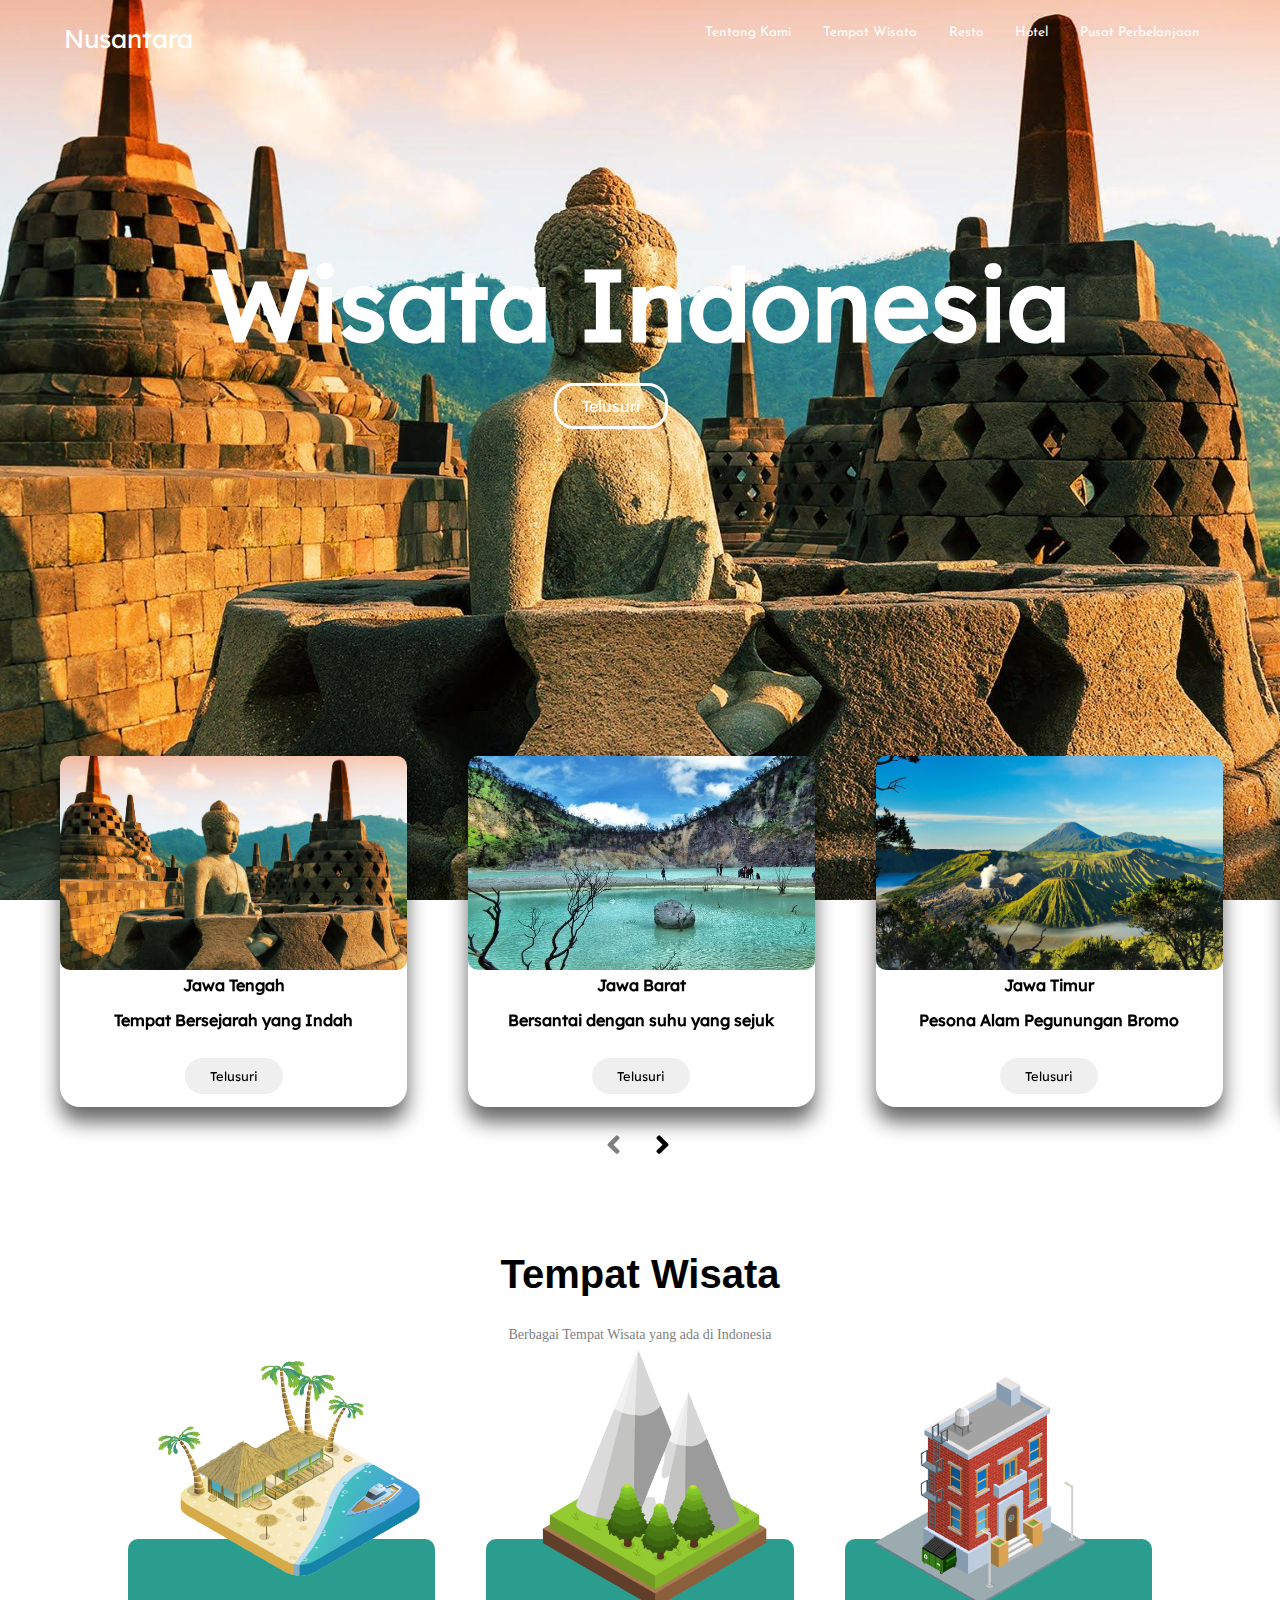
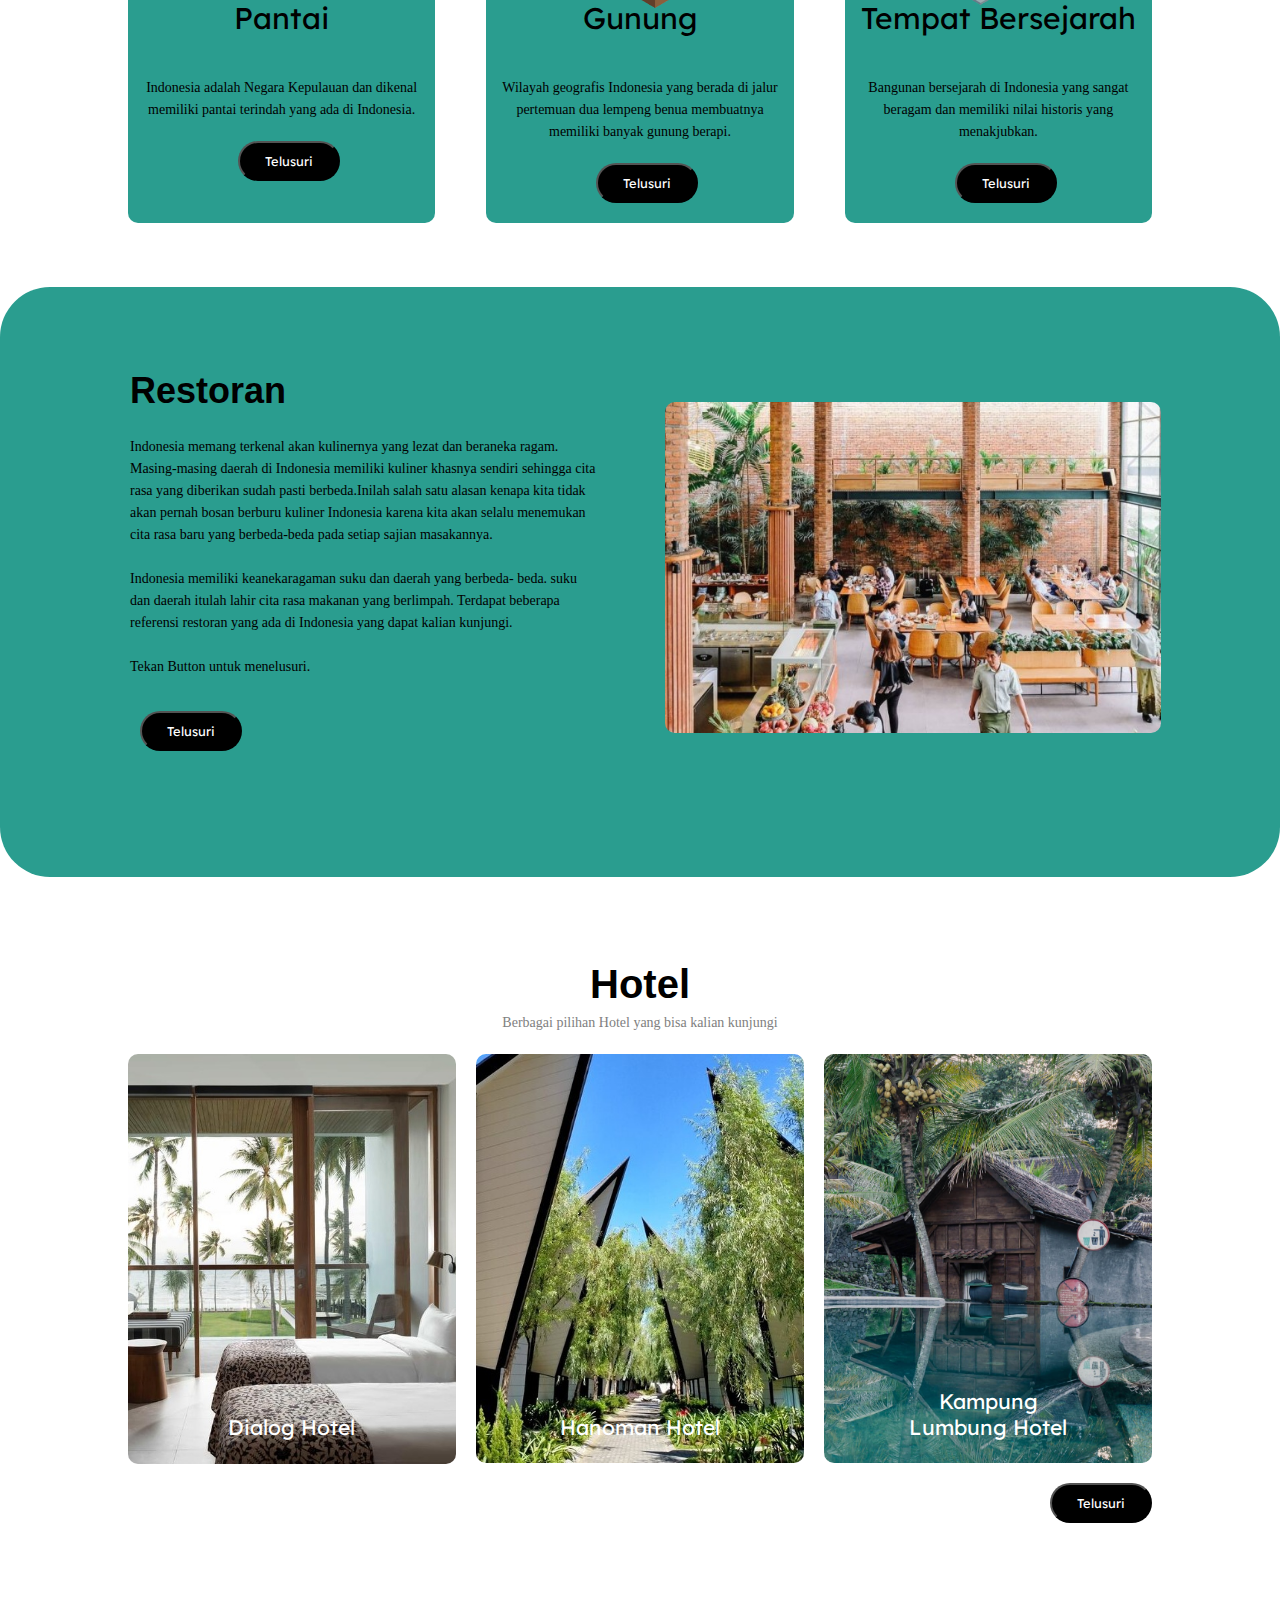
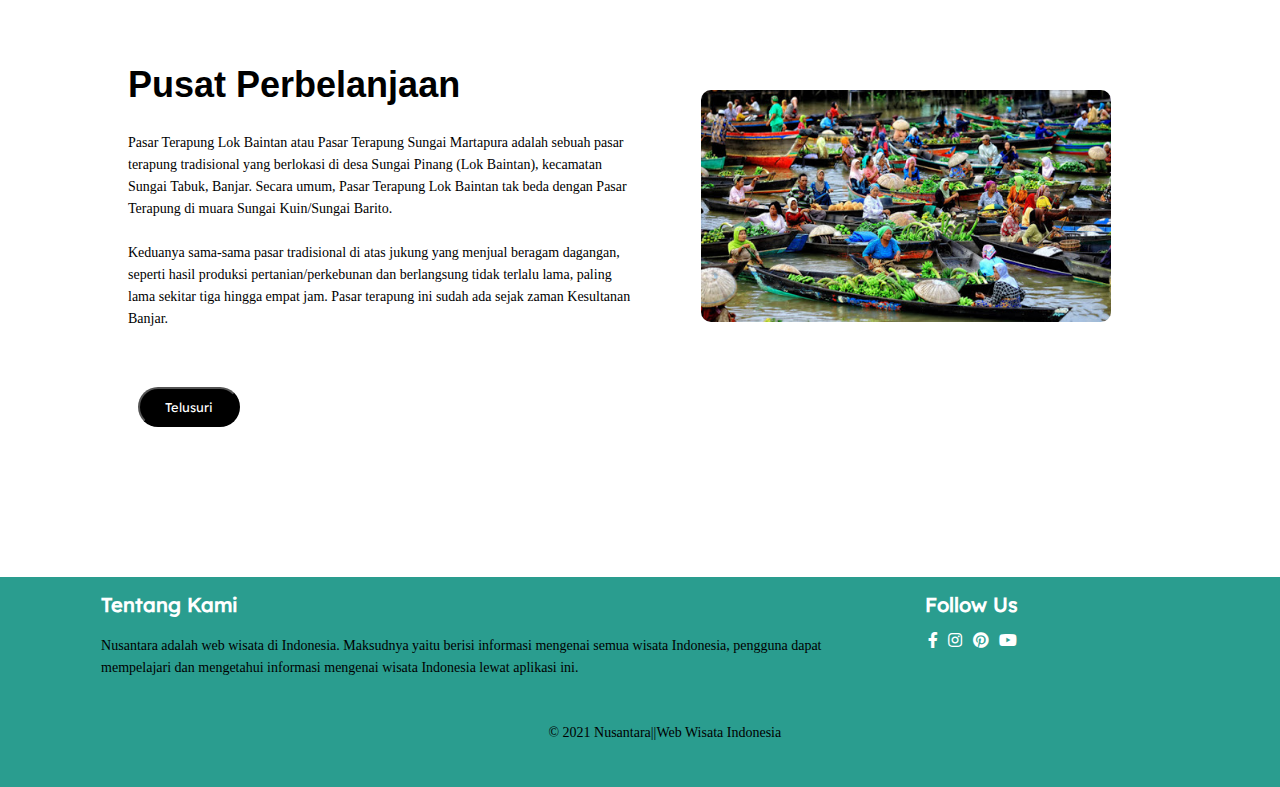
<file: js/index.html>
<!DOCTYPE html>
<html lang="en">
<head>
    <meta charset="UTF-8">
    <meta http-equiv="X-UA-Compatible" content="IE=edge">
    <meta name="viewport" content="width=device-width, initial-scale=1.0">
    <title>Nusantara</title> 
 

<!-------icon yang ada di font awesome------>
<link rel="stylesheet" href="/css/all.css">
<!--------Owl carousel animation------------>
<link rel="stylesheet" href="/css/owl.carousel.min.css">
<link rel="stylesheet" href="/css/owl.theme.default.min.css">
<!--------------Style--------------->
<link rel="stylesheet" href="/css/style.css">

</head>
<body>
    <!-----------Navigasi--------------->
    
    <nav class="nav">
        <div class="nav-menu flex-row">
            <div class="nav-brand">
                <a href="/js/index.html" class="logo">Nusantara</a>
            </div>
            <div>
                <ul class="nav-items">          <!-------item navigasi-->
                    <li class="nav-link">
                        <a href="/js/tentang_kami.html">Tentang Kami</a>
                    </li>
                    <li class="nav-link">
                        <a href="#wisata">Tempat Wisata</a>
                    </li>
                    <li class="nav-link">
                        <a href="#resto">Resto</a>
                    </li>
                    <li class="nav-link">
                        <a href="#hotel">Hotel</a> 
                    </li>
                    <li class="nav-link">
                        <a href="#belanja">Pusat Perbelanjaan</a>
                    </li>
                </ul>
            </div>
        </div>
    </nav>

    <!-----x------Navigasi--------x------->
    <!----------Konten utama-------->
    <main>
        <!--------Header------->
        <section class="konten">
            <div class="background-konten">
                <div class="judul">
                    <h1>Wisata Indonesia</h1>
                    <a href="/js/wisata_sejarah.html#borobudur">
                    <button class="btn">Telusuri</button>
                    </a>
                </div> 
            </div> 
        </section>
        <!--------Header-------->
        <!----------------Konten utama slide---------------------->
    </main>
    <main>
        <section>
            <div class="slide">
                <div class="container">
                    <div class="owl-carousel owl-theme slide-post">
                        <div class="slide-konten">
                            <img src="/image/borobudur2.jpg" alt="">
                            <div class="slide-judul">
                                <h3>Jawa Tengah</h3>
                                <h2>Tempat Bersejarah yang Indah</h2>
                                <a href="/js/wisata_sejarah.html#borobudur">
                                    <button class="slide-btn">Telusuri</button>
                                </a>
                            </div>
                        </div>
                        <div class="slide-konten">
                            <img src="/image/kawah putih2.jpg" alt="">
                            <div class="slide-judul">
                                <h3>Jawa Barat</h3>
                                <h2>Bersantai dengan suhu yang sejuk</h2>
                                <a href="/js/wisata_gunung.html#putih">
                                    <button class="slide-btn">Telusuri</button>
                                </a>
                            </div>
                        </div>
                        <div class="slide-konten">
                            <img src="/image/gunung_bromo2.jpg" alt="">
                            <div class="slide-judul">
                                <h3>Jawa Timur</h3>
                                <h2>Pesona Alam Pegunungan Bromo</h2>
                                <a href="/js/wisata_gunung.html">
                                    <button class="slide-btn">Telusuri</button>
                                </a>
                            </div>
                        </div>
                        <div class="slide-konten">
                            <img src="/image/pantai/pantai_kuta.png" alt="">
                            <div class="slide-judul">
                                <h3>Bali</h3>
                                <h2>Menikmati Senja di Pantai Kuta</h2>
                                <a href="/js/wisata_pantai.html#kuta">
                                    <button class="slide-btn">Telusuri</button>
                                </a>
                            </div>
                        </div>
                        <div class="slide-konten">
                            <img src="/image/kawah_ijen2.jpg" alt="">
                            <div class="slide-judul">
                                <h3>Jawa Timur</h3>
                                <h2>Blue Fire ikonik Indonesia</h2>
                                <a href="/js/wisata_gunung.html#ijen">
                                    <button class="slide-btn">Telusuri</button>
                                </a>
                            </div>
                        </div>
                    </div>
                    <div class="owl-navigation">
                        <span class="owl-nav-prev"><i class="fas fa-angle-left"></i></span>
                        <span class="owl-nav-next"><i class="fas fa-angle-right"></i></span>
                    </div>
                </div>
            </div>
        </section>
    </main>
        <!---------x-------konten utama slide------x---------------->

    <!-----x----konten utama----x---->
    <!---------wisata-------->
    <section class="wisata">
        <div class="kotak-wisata">
            <h5 id="wisata">Tempat Wisata</h5>
        <h3>Berbagai Tempat Wisata yang ada di Indonesia</h3>
        <div class="row2">
            <div class="wisata-ikon-collum">
                <img src="/image/ikon_pantai3.png" alt="">
            </div>
            <div class="wisata-ikon-collum">
                <img src="/image/ikon_gunung.png" alt="">
            </div>
            <div class="wisata-ikon-collum">
                <img src="/image/ikon_tempat.png" alt="">
            </div>
        </div>
        <div class="row">
            <div class="wisata-collum">
                <h4>Pantai</h4>
                <p>Indonesia adalah Negara Kepulauan dan dikenal memiliki pantai terindah yang ada di Indonesia.</p>
                <a href="/js/wisata_pantai.html">
                    <button class="btn2">Telusuri</button>
                </a>
            </div>
            <div class="wisata-collum">
                <h4>Gunung</h4>
                <p>Wilayah geografis Indonesia yang berada di jalur pertemuan dua lempeng benua membuatnya memiliki banyak gunung berapi.</p>
                <a href="/js/wisata_gunung.html">
                    <button class="btn2">Telusuri</button>
                </a>
            </div>
            <div class="wisata-collum">
                <h4>Tempat Bersejarah</h4>
                <p>Bangunan bersejarah di Indonesia yang sangat beragam dan memiliki nilai historis yang menakjubkan.</p>
                <a href="/js/wisata_sejarah.html">
                    <button class="btn2">Telusuri</button>
                </a>
            </div>
        </div>
        </div>
    </section>
    <!-----x----wisata----x---->
    <!--------resto--------->
    <section>
        <div class="resto" id="resto">
            <div class="row2">
                <div class="isi">
                    <h5>Restoran</h5>
                    <p>Indonesia memang terkenal akan kulinernya yang lezat dan beraneka ragam. Masing-masing daerah di Indonesia memiliki 
                        kuliner khasnya sendiri sehingga cita rasa yang diberikan sudah pasti berbeda.Inilah salah satu alasan kenapa kita 
                        tidak akan pernah bosan berburu kuliner Indonesia karena kita akan selalu menemukan cita rasa baru yang berbeda-beda 
                        pada setiap sajian masakannya.
                        <br><br>Indonesia memiliki keanekaragaman suku dan daerah yang berbeda- beda. suku dan daerah itulah lahir cita rasa 
                        makanan yang berlimpah. Terdapat beberapa referensi restoran yang ada di Indonesia yang dapat kalian kunjungi.<br><br>
                        Tekan Button untuk menelusuri.</p>
                    <a href="/js/resto.html">
                        <button class="btn2">Telusuri</button>
                    </a>
                </div>
                    <div class="picture">
                        <img src="/image/resto_botanika.jpg">
                    </div>
            </div>
        </div>
    </section>
    <!-----x----resto----x---->
    <!---------Hotel-------->
    <section class="hotel">
        <h5 id="hotel">Hotel</h5>
        <h3>Berbagai pilihan Hotel yang bisa kalian kunjungi</h3>
        <div class="row">
            <div class="hotel-collum">
                <img src="/image/dialog hotel.jpg">
                <div class="layer">
                    <a href="/js/hotel.html">
                        <h4>Dialog Hotel</h4>
                    </a>
                </div>
            </div>
            <div class="hotel-collum">
                <img src="/image/hanoman_hotel.jpg">
                <div class="layer">
                    <a href="/js/hotel.html#hanoman">
                        <h4>Hanoman Hotel</h4>
                    </a>
                </div>
            </div>
            <div class="hotel-collum">
                <img src="/image/kampunglumbung_hotel.jpg">
                <div class="layer">
                    <a href="/js/hotel.html#kampung">
                        <h4>Kampung Lumbung Hotel</h4>
                    </a>
                </div>
            </div>
        </div>
        <a href="/js/hotel.html">
            <button class="btn2">Telusuri</button>
        </a>
    </section>
    <!-----x----Hotel----x---->
    <!--------Belanja---------->
    <section>
        <div class="belanja" id="belanja">
            <div class="row2">
                <div class="isi">
                    <h5 id="belanja">Pusat Perbelanjaan</h5>
                    <p>
                        Pasar Terapung Lok Baintan atau Pasar Terapung Sungai Martapura adalah sebuah pasar terapung tradisional 
                        yang berlokasi di desa Sungai Pinang (Lok Baintan), kecamatan Sungai Tabuk, Banjar. Secara umum, Pasar 
                        Terapung Lok Baintan tak beda dengan Pasar Terapung di muara Sungai Kuin/Sungai Barito.<br><br> Keduanya sama-sama 
                        pasar tradisional di atas jukung yang menjual beragam dagangan, seperti hasil produksi pertanian/perkebunan 
                        dan berlangsung tidak terlalu lama, paling lama sekitar tiga hingga empat jam. Pasar terapung ini sudah ada 
                        sejak zaman Kesultanan Banjar. <br><br>
                    </p>
                    <a href="/js/belanja.html#apunglok">
                        <button class="btn2">Telusuri</button>
                    </a>
                </div>
                    <div class="picture">
                        <img src="/image/belanja_pasar_sungaibarito.jpg">
                    </div>
            </div>
        </div>
    </section>
    <!-----x---Belanja-----x--->
    <!---------Footer-------->
    <section>
        <div class="footer">
            <div class="container2">
                <div class="tentangkami">
                    <h2>Tentang Kami</h2>
                    <p>
                        Nusantara adalah web wisata di Indonesia. Maksudnya yaitu berisi informasi mengenai 
                        semua wisata Indonesia, pengguna dapat mempelajari dan mengetahui informasi mengenai wisata Indonesia lewat aplikasi ini. 
                    </p>
                    <div class="copy">
                        <p>© 2021 Nusantara||Web Wisata Indonesia</p>
                    </div>
                </div>
                <div class="follow">
                    <h2>Follow Us</h2>
                    <div class="icon">
                        <a href=""><span class="fab fa-facebook-f"></span></a>
                        <a href=""><span class="fab fa-instagram"></span></a>
                        <a href=""><span class="fab fa-pinterest"></span></a>
                        <a href=""><span class="fab fa-youtube"></span></a>
                    </div>
                </div>
            </div>
        </div>
    </section>
    <!-----x----Footer----x---->
    <!--Jquery Library file-->
    <script src="./Jquery3.6.0.min.js"></script>
    <!--------owl carousel js------------>
    <script src="./owl.carousel.min.js"></script>
    <!--Custom Javasript file-->
    <script src="./main.js"></script>
</body>
</html>
</file>
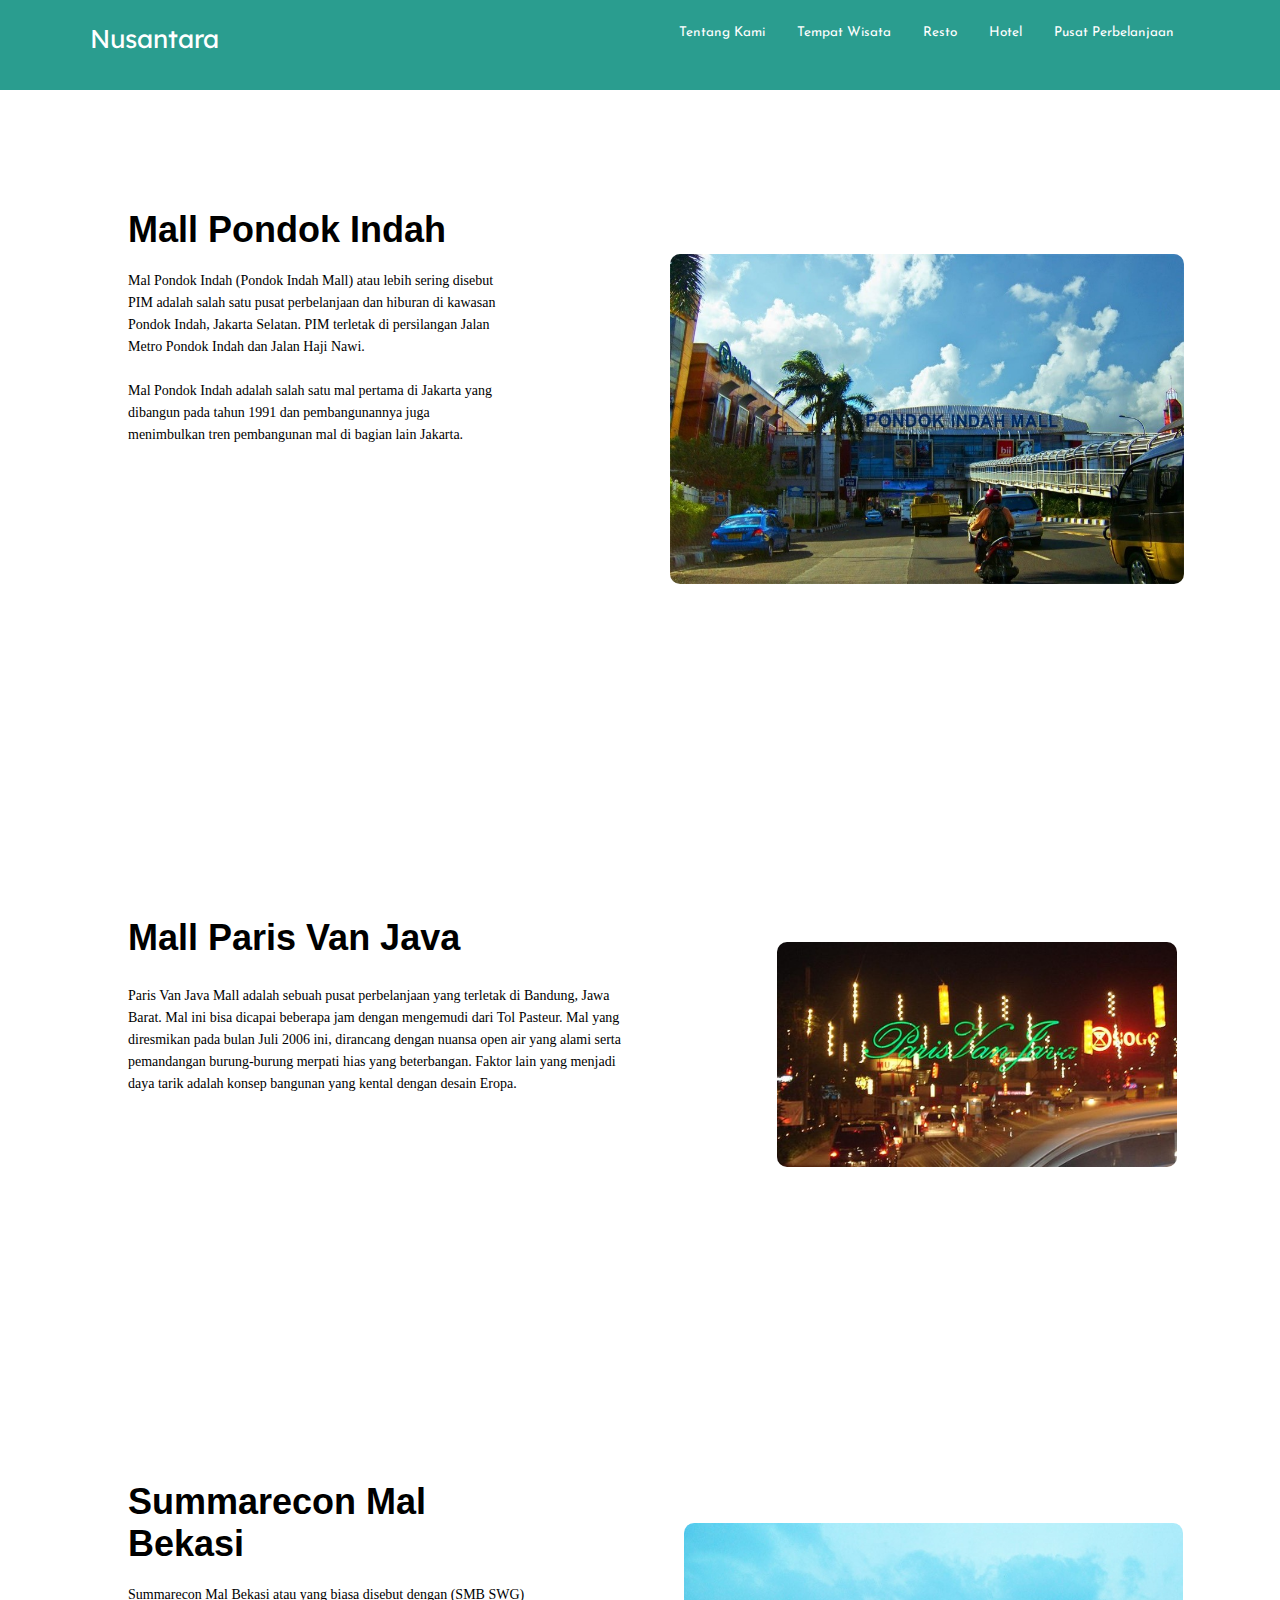
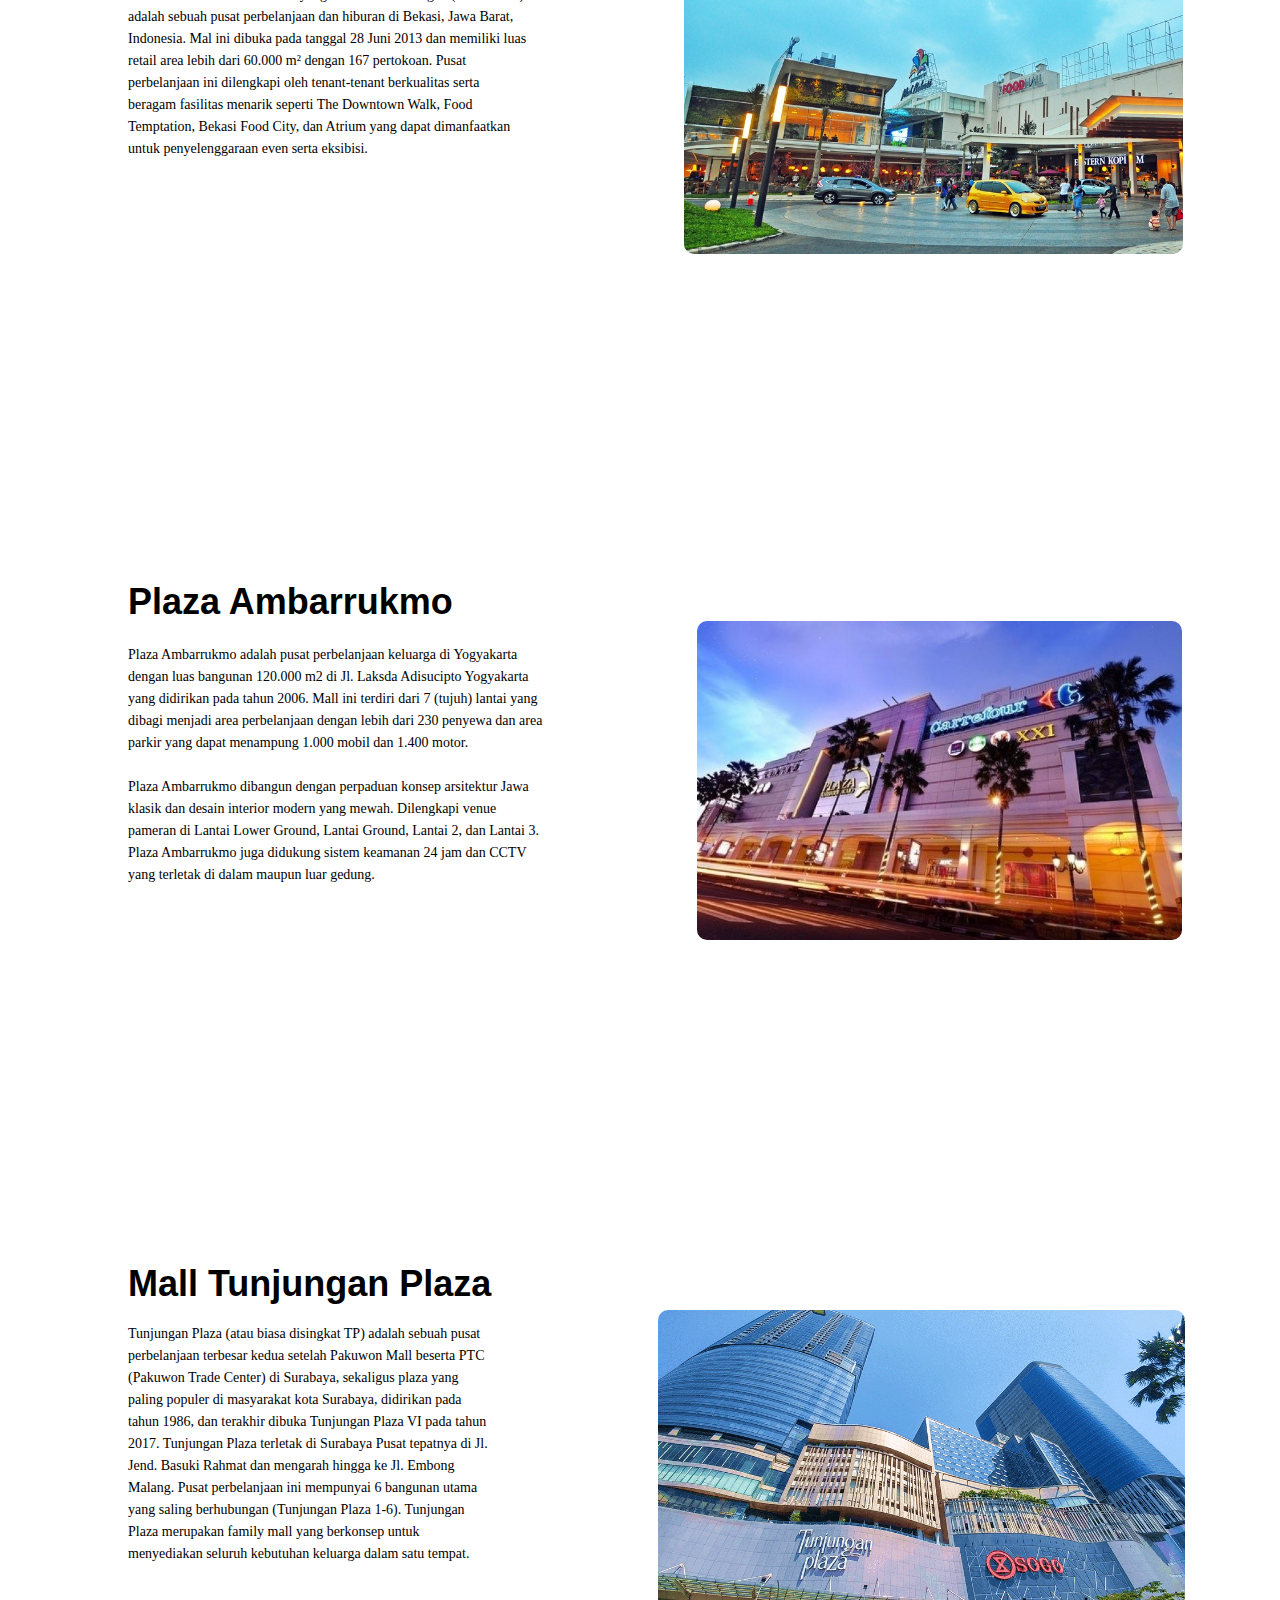
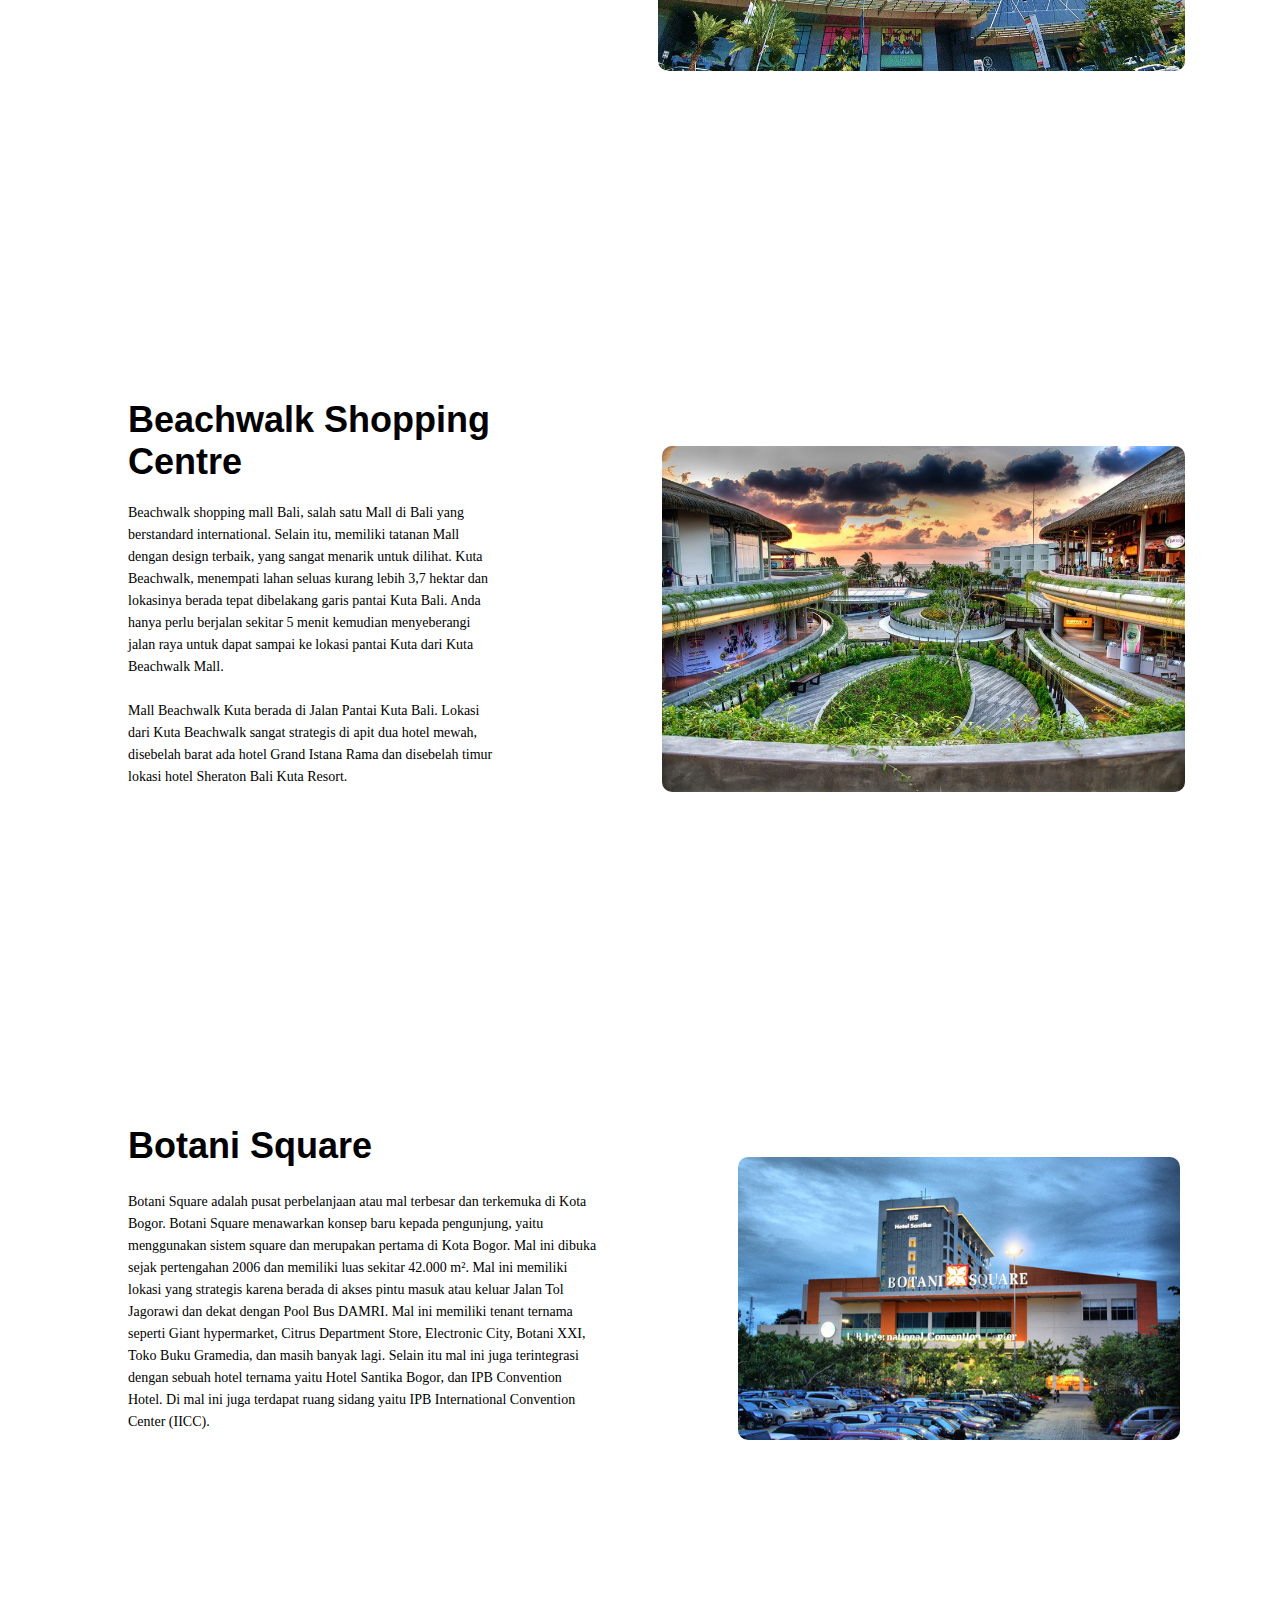
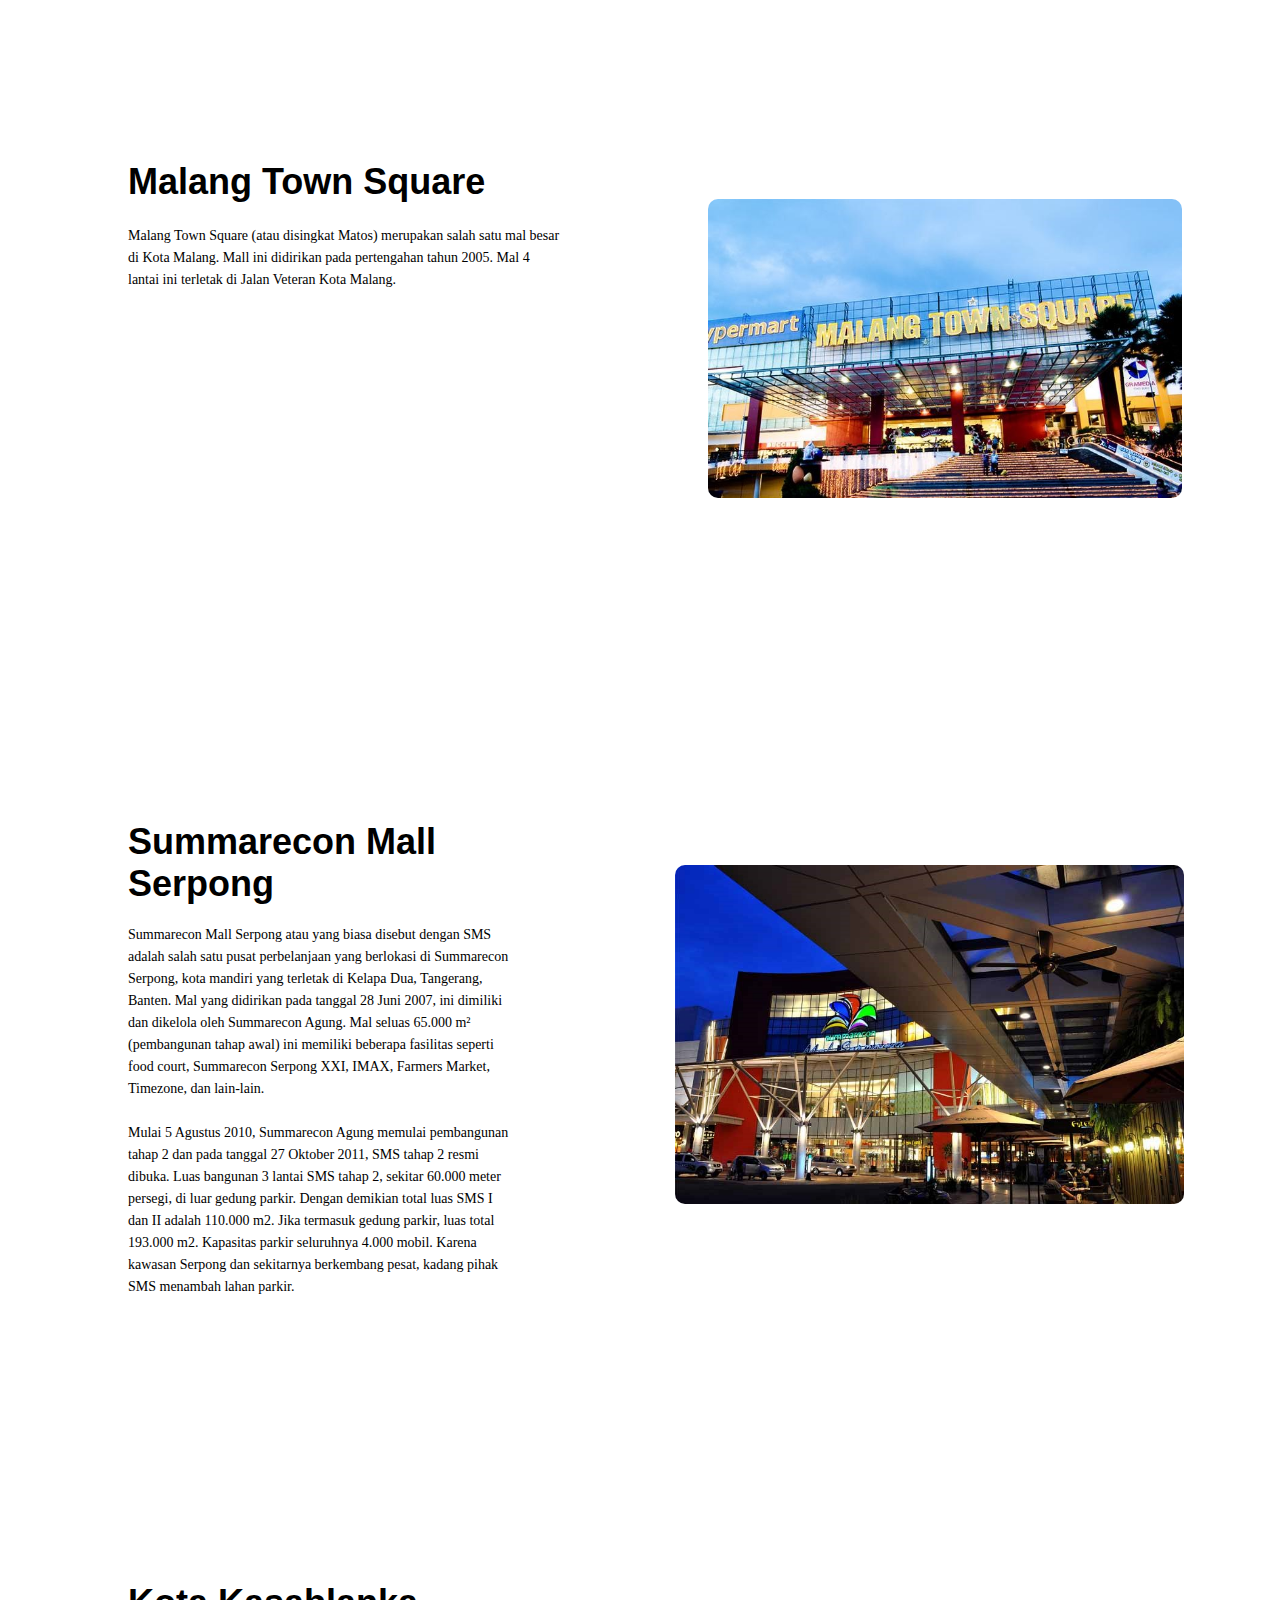
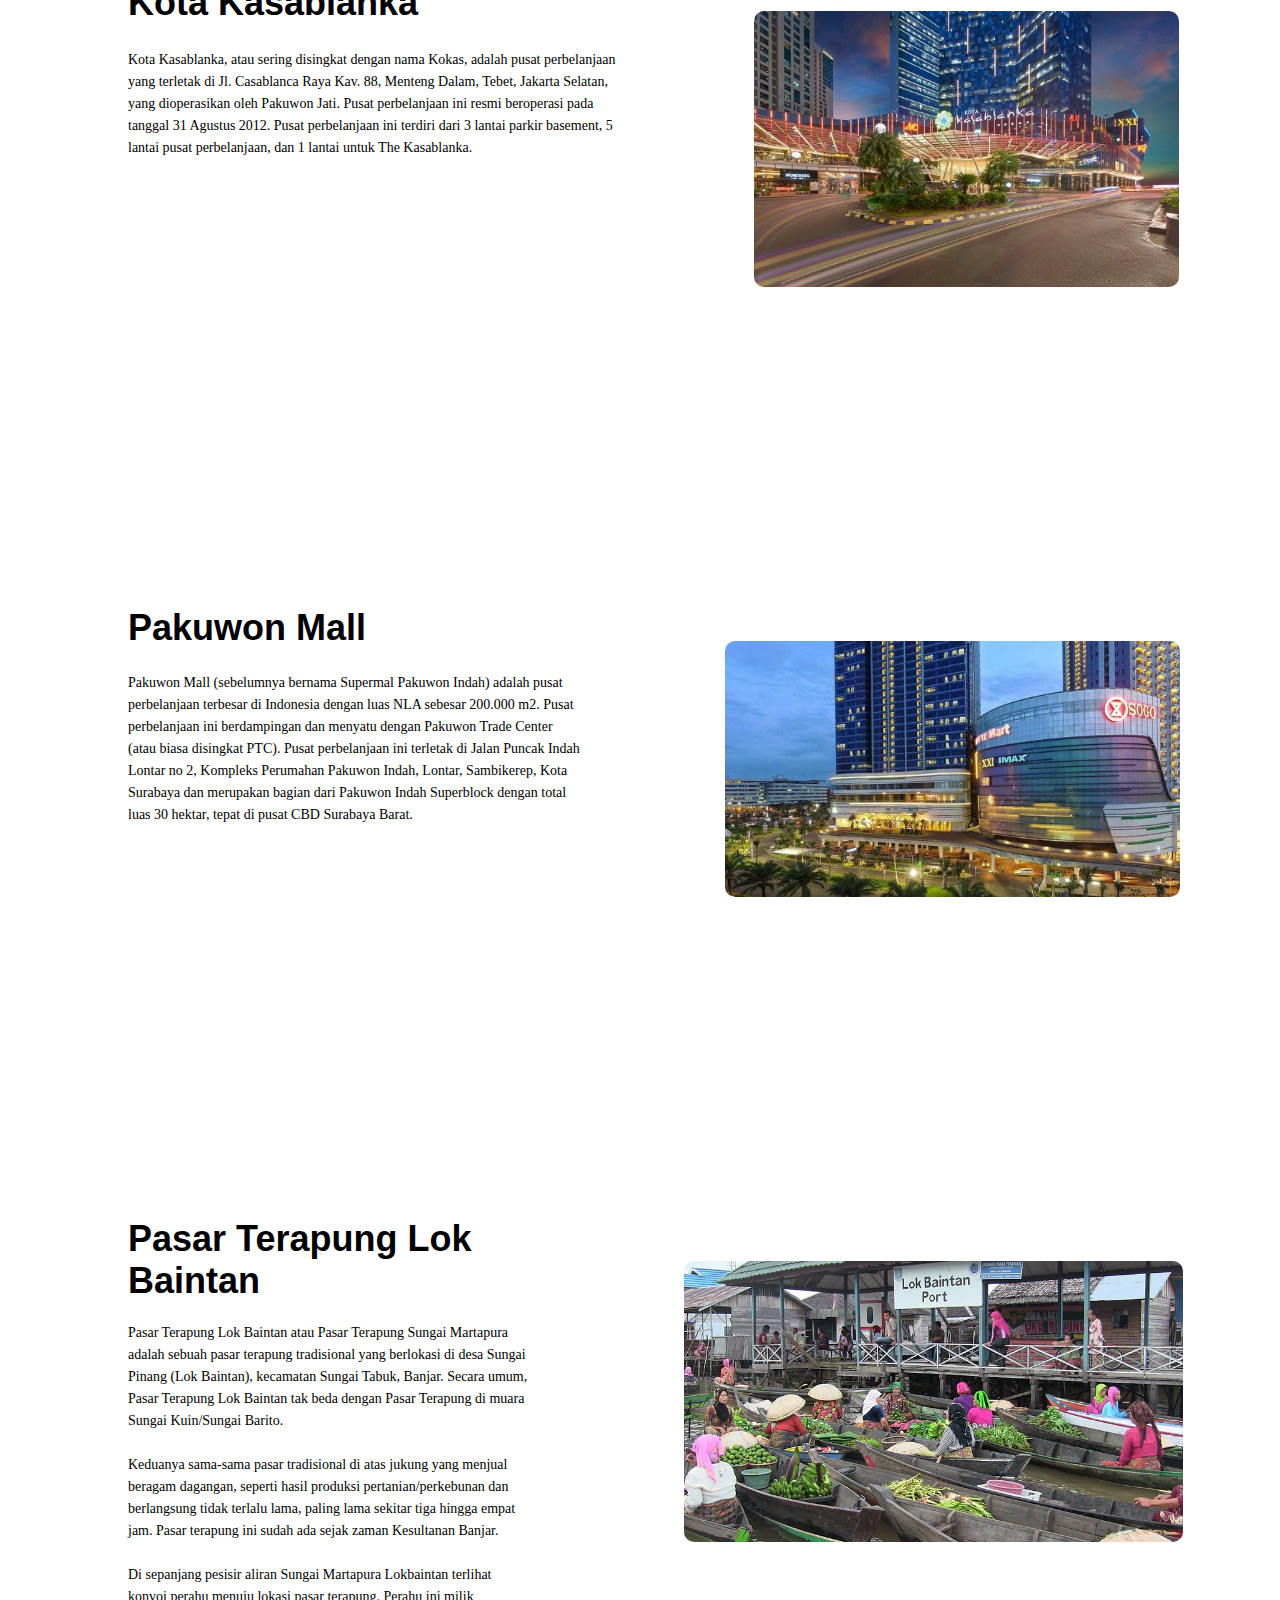
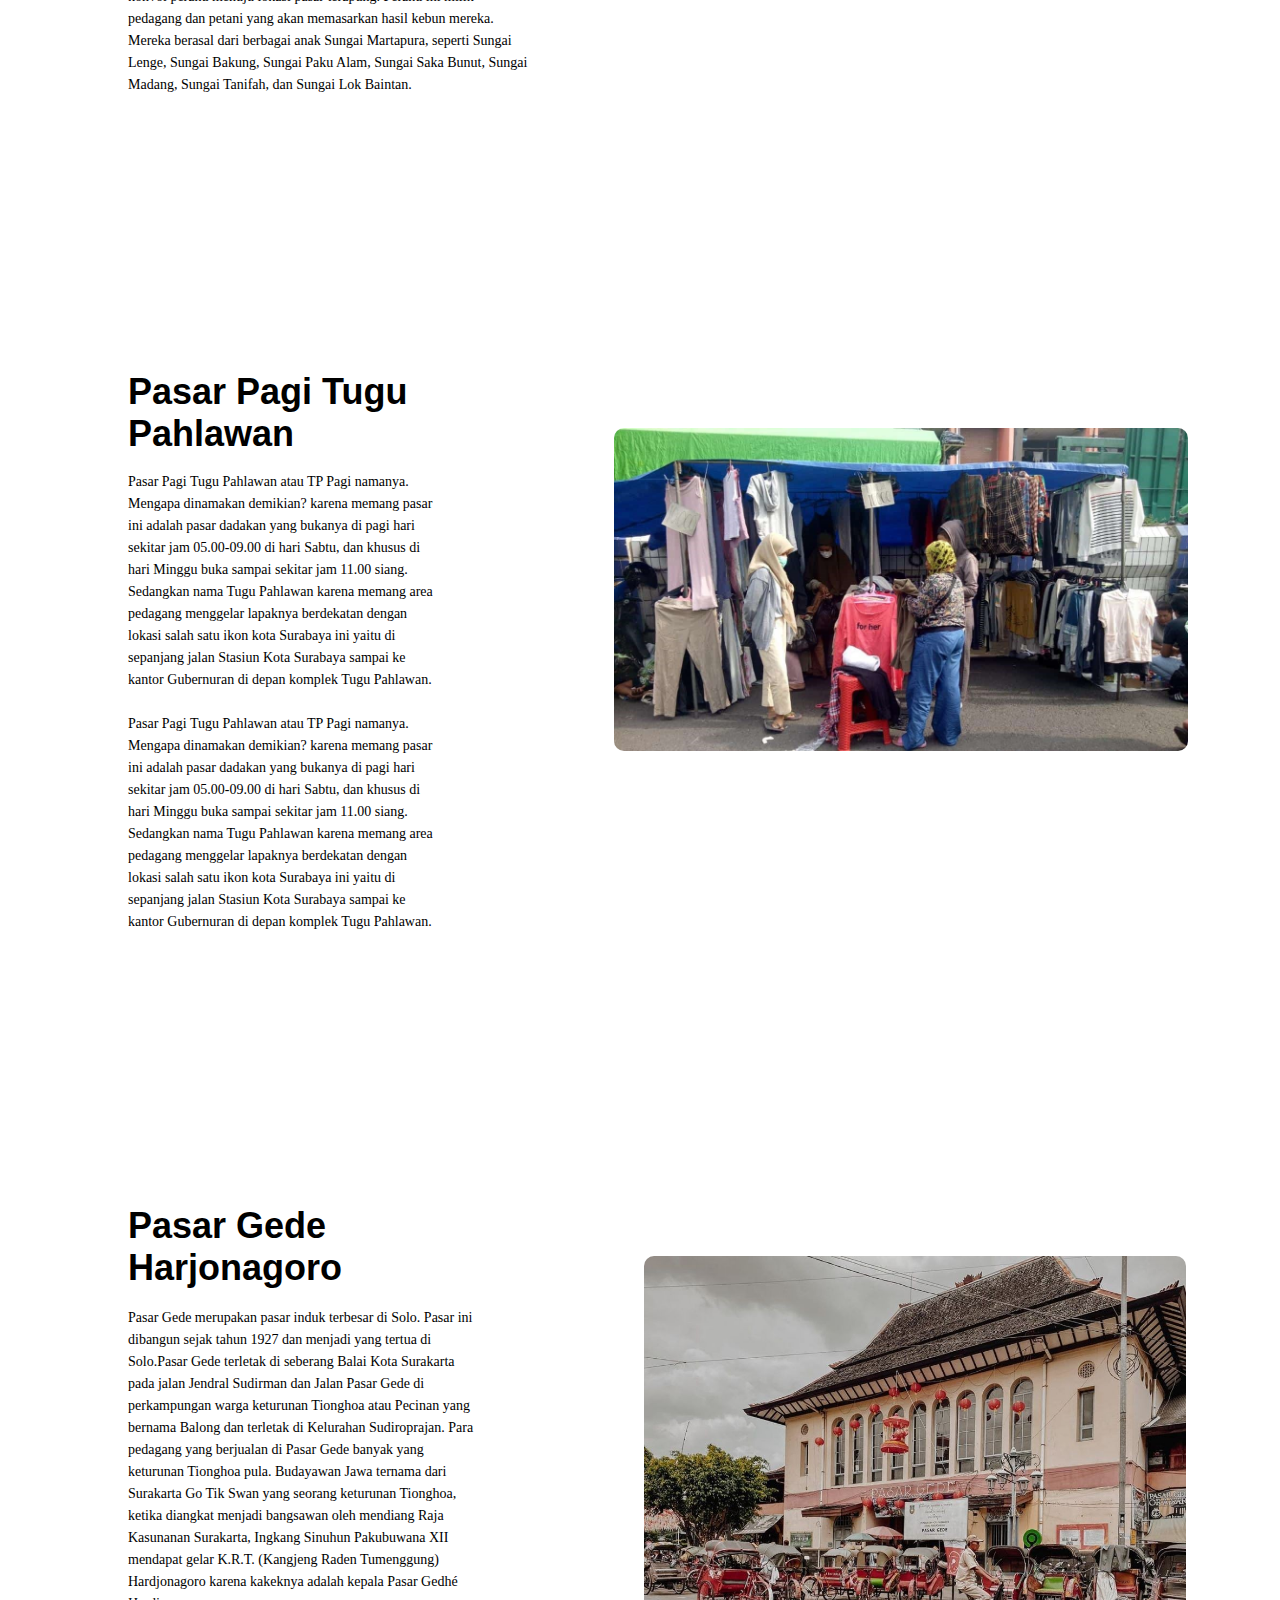
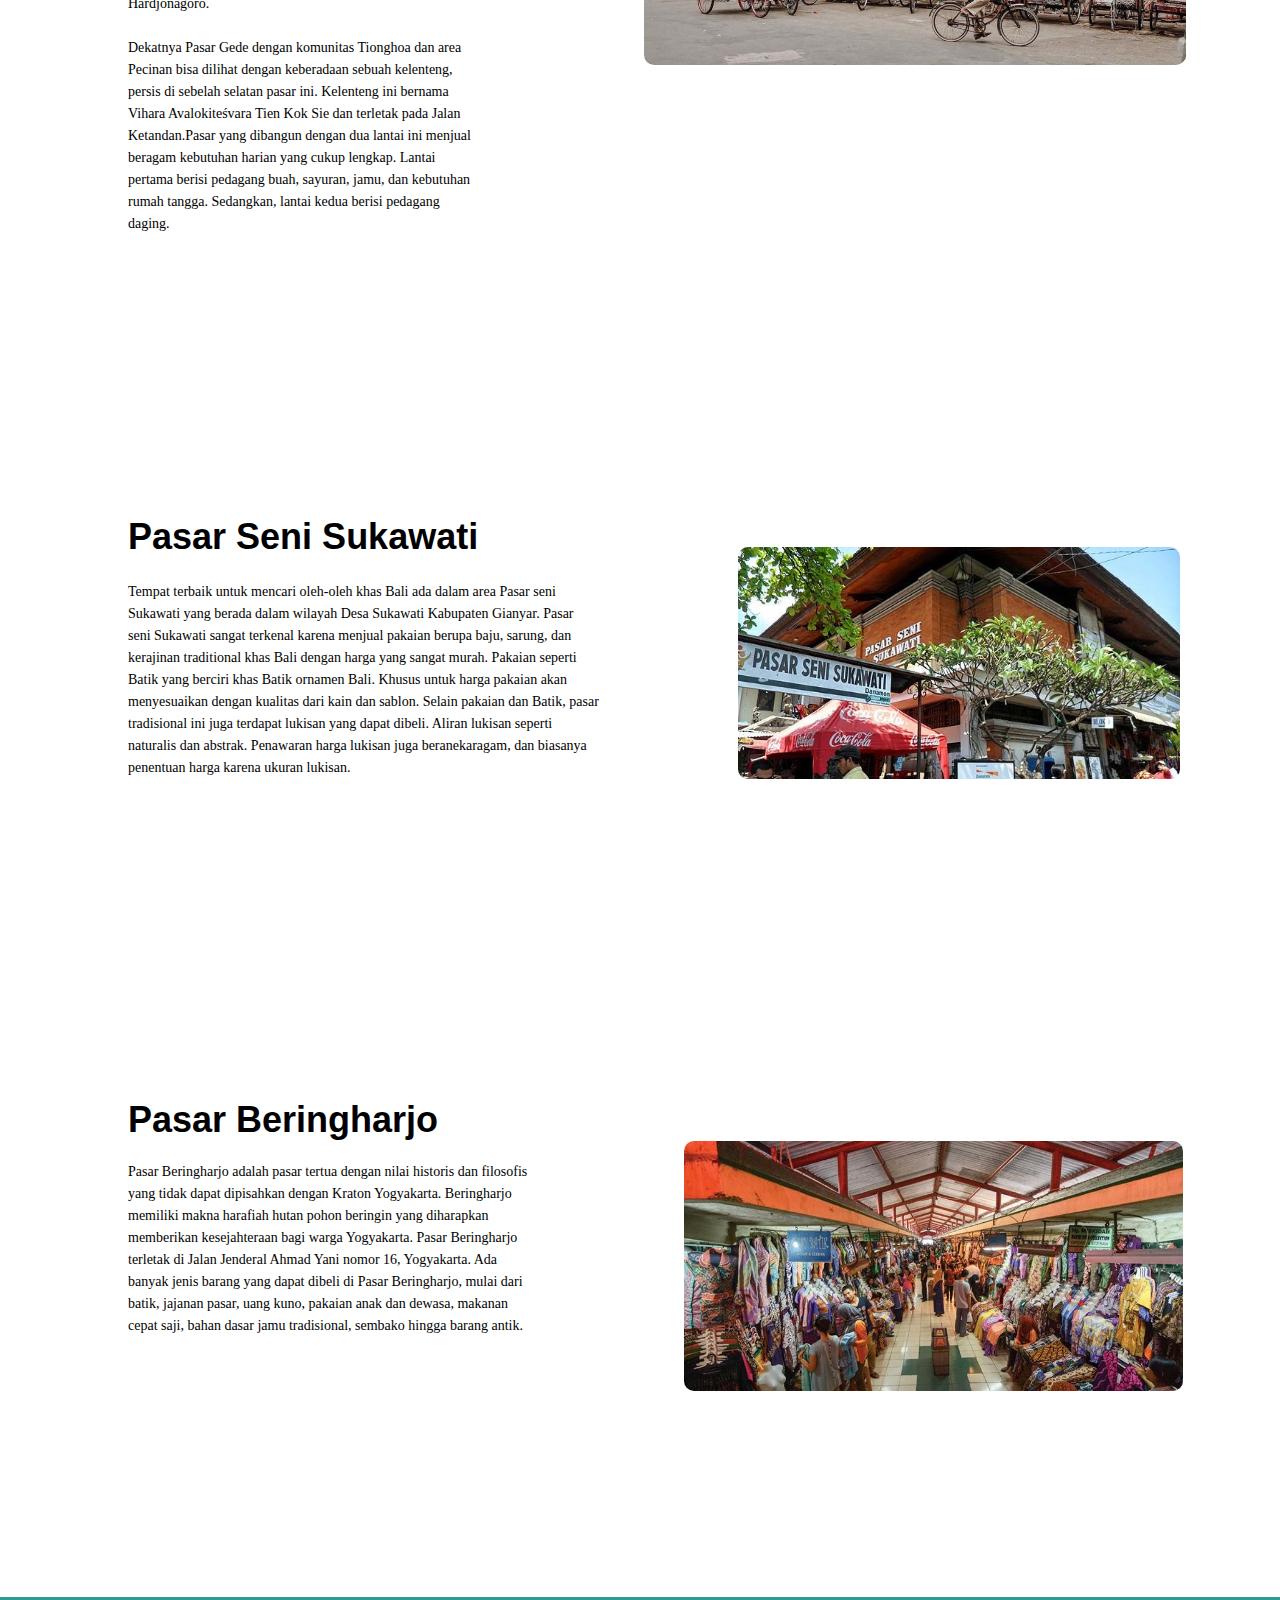
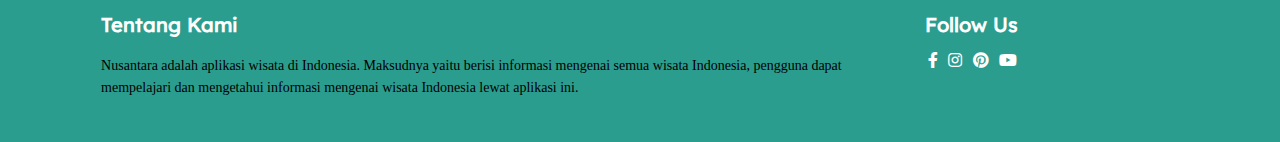
<file: js/belanja.html>
<!DOCTYPE html>
<html lang="en">
<head>
    <meta charset="UTF-8">
    <meta http-equiv="X-UA-Compatible" content="IE=edge">
    <meta name="viewport" content="width=device-width, initial-scale=1.0">
    <title>Tempat Perbelanjaan</title>

    <!-------icon yang ada di font awesome------>
    <link rel="stylesheet" href="/css/all.css">
    <!--------------Style--------------->
    <link rel="stylesheet" href="/css/style.css">
</head>
<body>
    <nav class="nav2">
        <div class="nav-menu flex-row">
            <div class="nav-brand">
                <a href="/js/index.html" class="logo">Nusantara</a>
            </div>
            <div>
                <ul class="nav-items">          <!-------item navigasi-->
                    <li class="nav-link">
                        <a href="/js/tentang_kami.html">Tentang Kami</a>
                    </li>
                    <li class="nav-link">
                        <a href="/js/index.html#wisata">Tempat Wisata</a>
                    </li>
                    <li class="nav-link">
                        <a href="/js/index.html#resto">Resto</a>
                    </li>
                    <li class="nav-link">
                        <a href="/js/index.html#hotel">Hotel</a> 
                    </li>
                    <li class="nav-link">
                        <a href="/js/index.html#belanja">Pusat Perbelanjaan</a>
                    </li>
                </ul>
            </div>
        </div>
    </nav>
    <section>
        <div class="belanja">
            <div class="row2">
                <div class="isi">
                    <h5 id="">Mall Pondok Indah</h5>
                    <p>
                        Mal Pondok Indah (Pondok Indah Mall) atau lebih sering disebut PIM adalah salah satu pusat 
                        perbelanjaan dan hiburan di kawasan Pondok Indah, Jakarta Selatan. PIM terletak di persilangan 
                        Jalan Metro Pondok Indah dan Jalan Haji Nawi.<br><br> Mal Pondok Indah adalah salah satu mal pertama di 
                        Jakarta yang dibangun pada tahun 1991 dan pembangunannya juga menimbulkan tren pembangunan mal di bagian lain Jakarta.
                    </p>
                </div>
                    <div class="imagebox">
                        <img src="/image/belanja/mall_pondok indah.jpg">
                    </div>
            </div>
        </div>
        <div class="belanja">
            <div class="row2">
                <div class="isi">
                    <h5 id="">Mall Paris Van Java</h5>
                    <p>
                        Paris Van Java Mall adalah sebuah pusat perbelanjaan yang terletak di Bandung, Jawa Barat. Mal ini bisa dicapai 
                        beberapa jam dengan mengemudi dari Tol Pasteur. Mal yang diresmikan pada bulan Juli 2006 ini, dirancang dengan 
                        nuansa open air yang alami serta pemandangan burung-burung merpati hias yang beterbangan. Faktor lain yang menjadi 
                        daya tarik adalah konsep bangunan yang kental dengan desain Eropa.
                    </p>
                </div>
                    <div class="imagebox">
                        <img src="/image/belanja/mall_paris van.jpg">
                    </div>
            </div>
        </div>
        <div class="belanja">
            <div class="row2">
                <div class="isi">
                    <h5 id="">Summarecon Mal Bekasi</h5>
                    <p>
                        Summarecon Mal Bekasi atau yang biasa disebut dengan (SMB SWG) adalah sebuah pusat perbelanjaan dan hiburan di Bekasi, 
                        Jawa Barat, Indonesia. Mal ini dibuka pada tanggal 28 Juni 2013 dan memiliki luas retail area lebih dari 60.000 m² 
                        dengan 167 pertokoan. Pusat perbelanjaan ini dilengkapi oleh tenant-tenant berkualitas serta beragam fasilitas menarik 
                        seperti The Downtown Walk, Food Temptation, Bekasi Food City, dan Atrium yang dapat dimanfaatkan untuk penyelenggaraan 
                        even serta eksibisi.
                    </p>
                </div>
                    <div class="imagebox">
                        <img src="/image/belanja/mall_summarecon.jpg">
                    </div>
            </div>
        </div>
        <div class="belanja">
            <div class="row2">
                <div class="isi">
                    <h5 id="">Plaza Ambarrukmo</h5>
                    <p>
                        Plaza Ambarrukmo adalah pusat perbelanjaan keluarga di Yogyakarta dengan luas bangunan 120.000 m2 di Jl. Laksda 
                        Adisucipto Yogyakarta yang didirikan pada tahun 2006. Mall ini terdiri dari 7 (tujuh) lantai yang dibagi menjadi 
                        area perbelanjaan dengan lebih dari 230 penyewa dan area parkir yang dapat menampung 1.000 mobil dan 1.400 motor. 
                        <br><br>Plaza Ambarrukmo dibangun dengan perpaduan konsep arsitektur Jawa klasik dan desain interior modern yang mewah. 
                        Dilengkapi venue pameran di Lantai Lower Ground, Lantai Ground, Lantai 2, dan Lantai 3. Plaza Ambarrukmo juga 
                        didukung sistem keamanan 24 jam dan CCTV yang terletak di dalam maupun luar gedung.
                    </p>
                </div>
                    <div class="imagebox">
                        <img src="/image/belanja/mall_ambar.jpg">
                    </div>
            </div>
        </div>
        <div class="belanja">
            <div class="row2">
                <div class="isi">
                    <h5 id="">Mall Tunjungan Plaza</h5>
                    <p>
                        Tunjungan Plaza (atau biasa disingkat TP) adalah sebuah pusat perbelanjaan terbesar kedua setelah Pakuwon Mall beserta PTC 
                        (Pakuwon Trade Center) di Surabaya, sekaligus plaza yang paling populer di masyarakat kota Surabaya, didirikan pada tahun 1986, 
                        dan terakhir dibuka Tunjungan Plaza VI pada tahun 2017. Tunjungan Plaza terletak di Surabaya Pusat tepatnya di Jl. Jend. Basuki 
                        Rahmat dan mengarah hingga ke Jl. Embong Malang. Pusat perbelanjaan ini mempunyai 6 bangunan utama yang saling berhubungan 
                        (Tunjungan Plaza 1-6). Tunjungan Plaza merupakan family mall yang berkonsep untuk menyediakan seluruh kebutuhan keluarga 
                        dalam satu tempat.
                    </p>
                </div>
                    <div class="imagebox">
                        <img src="/image/belanja/mall_tunjungan.png">
                    </div>
            </div>
        </div>
        <div class="belanja">
            <div class="row2">
                <div class="isi">
                    <h5 id="">Beachwalk Shopping Centre</h5>
                    <p>
                        Beachwalk shopping mall Bali, salah satu Mall di Bali yang berstandard international. Selain itu, memiliki tatanan Mall dengan 
                        design terbaik, yang sangat menarik untuk dilihat. Kuta Beachwalk, menempati lahan seluas kurang lebih 3,7 hektar dan lokasinya 
                        berada tepat dibelakang garis pantai Kuta Bali. Anda hanya perlu berjalan sekitar 5 menit kemudian menyeberangi jalan raya untuk 
                        dapat sampai ke lokasi pantai Kuta dari Kuta Beachwalk Mall. <br><br>
                        Mall Beachwalk Kuta berada di Jalan Pantai Kuta Bali. Lokasi dari Kuta Beachwalk sangat strategis di apit dua hotel mewah, disebelah 
                        barat ada hotel Grand Istana Rama dan disebelah timur lokasi hotel Sheraton Bali Kuta Resort.

                    </p>
                </div>
                    <div class="imagebox">
                        <img src="/image/belanja/mall_beachwalk.jpg">
                    </div>
            </div>
        </div>
        <div class="belanja">
            <div class="row2">
                <div class="isi">
                    <h5 id="">Botani Square</h5>
                    <p>
                        Botani Square adalah pusat perbelanjaan atau mal terbesar dan terkemuka di Kota Bogor. Botani Square menawarkan konsep baru kepada pengunjung, 
                        yaitu menggunakan sistem square dan merupakan pertama di Kota Bogor. Mal ini dibuka sejak pertengahan 2006 dan memiliki luas sekitar 42.000 m². 
                        Mal ini memiliki lokasi yang strategis karena berada di akses pintu masuk atau keluar Jalan Tol Jagorawi dan dekat dengan Pool Bus DAMRI.
                        Mal ini memiliki tenant ternama seperti Giant hypermarket, Citrus Department Store, Electronic City, Botani XXI, Toko Buku Gramedia, dan masih 
                        banyak lagi. Selain itu mal ini juga terintegrasi dengan sebuah hotel ternama yaitu Hotel Santika Bogor, dan IPB Convention Hotel. Di mal ini 
                        juga terdapat ruang sidang yaitu IPB International Convention Center (IICC).
                    </p>
                </div>
                    <div class="imagebox">
                        <img src="/image/belanja/mall_botani.png">
                    </div>
            </div>
        </div>
        <div class="belanja">
            <div class="row2">
                <div class="isi">
                    <h5 id="">Malang Town Square </h5>
                    <p>
                        Malang Town Square (atau disingkat Matos) merupakan salah satu mal besar di Kota Malang. Mall ini didirikan pada pertengahan tahun 2005. Mal 4 
                        lantai ini terletak di Jalan Veteran Kota Malang.
                    </p>
                </div>
                    <div class="imagebox">
                        <img src="/image/belanja/mall_matos.jpg">
                    </div>
            </div>
        </div>
        <div class="belanja">
            <div class="row2">
                <div class="isi">
                    <h5 id="">Summarecon Mall Serpong</h5>
                    <p>
                        Summarecon Mall Serpong atau yang biasa disebut dengan SMS adalah salah satu pusat perbelanjaan yang berlokasi di Summarecon Serpong, kota 
                        mandiri yang terletak di Kelapa Dua, Tangerang, Banten. Mal yang didirikan pada tanggal 28 Juni 2007, ini dimiliki dan dikelola oleh Summarecon 
                        Agung. Mal seluas 65.000 m² (pembangunan tahap awal) ini memiliki beberapa fasilitas seperti food court, Summarecon Serpong XXI, IMAX, Farmers 
                        Market, Timezone, dan lain-lain. <br><br> Mulai 5 Agustus 2010, Summarecon Agung memulai pembangunan tahap 2 dan pada tanggal 27 Oktober 2011, 
                        SMS tahap 2 resmi dibuka. Luas bangunan 3 lantai SMS tahap 2, sekitar 60.000 meter persegi, di luar gedung parkir. Dengan demikian total luas 
                        SMS I dan II adalah 110.000 m2. Jika termasuk gedung parkir, luas total 193.000 m2. Kapasitas parkir seluruhnya 4.000 mobil. Karena kawasan 
                        Serpong dan sekitarnya berkembang pesat, kadang pihak SMS menambah lahan parkir.
                    </p>
                </div>
                    <div class="imagebox">
                        <img src="/image/belanja/mall_summarecon serpong.jpg">
                    </div>
            </div>
        </div>
        <div class="belanja">
            <div class="row2">
                <div class="isi">
                    <h5 id="">Kota Kasablanka</h5>
                    <p>
                        Kota Kasablanka, atau sering disingkat dengan nama Kokas, adalah pusat perbelanjaan yang terletak di Jl. Casablanca Raya Kav. 88, Menteng Dalam, Tebet, 
                        Jakarta Selatan, yang dioperasikan oleh Pakuwon Jati. Pusat perbelanjaan ini resmi beroperasi pada tanggal 31 Agustus 2012. Pusat perbelanjaan ini 
                        terdiri dari 3 lantai parkir basement, 5 lantai pusat perbelanjaan, dan 1 lantai untuk The Kasablanka.
                    </p>
                </div>
                    <div class="imagebox">
                        <img src="/image/belanja/mall_kota kasa.jpg">
                    </div>
            </div>
        </div>
        <div class="belanja">
            <div class="row2">
                <div class="isi">
                    <h5 id="">Pakuwon Mall</h5>
                    <p>
                        Pakuwon Mall (sebelumnya bernama Supermal Pakuwon Indah) adalah pusat perbelanjaan terbesar di Indonesia dengan luas NLA sebesar 200.000 m2.
                        Pusat perbelanjaan ini berdampingan dan menyatu dengan Pakuwon Trade Center (atau biasa disingkat PTC). Pusat perbelanjaan ini terletak di 
                        Jalan Puncak Indah Lontar no 2, Kompleks Perumahan Pakuwon Indah, Lontar, Sambikerep, Kota Surabaya dan merupakan bagian dari Pakuwon Indah 
                        Superblock dengan total luas 30 hektar, tepat di pusat CBD Surabaya Barat.
                    </p>
                </div>
                    <div class="imagebox">
                        <img src="/image/belanja/mall_pakuwon.jpg">
                    </div>
            </div>
        </div>
        <div class="belanja">
            <div class="row2">
                <div class="isi">
                    <h5 id="apunglok">Pasar Terapung Lok Baintan</h5>
                    <p>
                        Pasar Terapung Lok Baintan atau Pasar Terapung Sungai Martapura adalah sebuah pasar terapung tradisional 
                        yang berlokasi di desa Sungai Pinang (Lok Baintan), kecamatan Sungai Tabuk, Banjar. Secara umum, Pasar 
                        Terapung Lok Baintan tak beda dengan Pasar Terapung di muara Sungai Kuin/Sungai Barito.<br><br> Keduanya sama-sama 
                        pasar tradisional di atas jukung yang menjual beragam dagangan, seperti hasil produksi pertanian/perkebunan 
                        dan berlangsung tidak terlalu lama, paling lama sekitar tiga hingga empat jam. Pasar terapung ini sudah ada 
                        sejak zaman Kesultanan Banjar. <br><br>
                        Di sepanjang pesisir aliran Sungai Martapura Lokbaintan terlihat konvoi perahu menuju lokasi pasar terapung. 
                        Perahu ini milik pedagang dan petani yang akan memasarkan hasil kebun mereka. Mereka berasal dari berbagai 
                        anak Sungai Martapura, seperti Sungai Lenge, Sungai Bakung, Sungai Paku Alam, Sungai Saka Bunut, Sungai 
                        Madang, Sungai Tanifah, dan Sungai Lok Baintan.
                    </p>
                </div>
                    <div class="imagebox">
                        <img src="/image/belanja/belanja_pasar apung.jpg">
                    </div>
            </div>
        </div>
        <div class="belanja">
            <div class="row2">
                <div class="isi">
                    <h5 id="">Pasar Pagi Tugu Pahlawan</h5>
                    <p>
                        Pasar Pagi Tugu Pahlawan atau TP Pagi namanya. Mengapa dinamakan demikian? karena memang pasar ini adalah 
                        pasar dadakan yang bukanya di pagi hari sekitar jam 05.00-09.00 di hari Sabtu, dan khusus di hari Minggu 
                        buka sampai sekitar jam 11.00 siang. Sedangkan nama Tugu Pahlawan karena memang area pedagang menggelar 
                        lapaknya berdekatan dengan lokasi salah satu ikon kota Surabaya ini yaitu di sepanjang jalan Stasiun Kota 
                        Surabaya sampai ke kantor Gubernuran di depan komplek Tugu Pahlawan.<br><br> 
                        Pasar Pagi Tugu Pahlawan atau TP Pagi namanya. Mengapa dinamakan demikian? karena memang pasar ini adalah 
                        pasar dadakan yang bukanya di pagi hari sekitar jam 05.00-09.00 di hari Sabtu, dan khusus di hari Minggu 
                        buka sampai sekitar jam 11.00 siang. Sedangkan nama Tugu Pahlawan karena memang area pedagang menggelar 
                        lapaknya berdekatan dengan lokasi salah satu ikon kota Surabaya ini yaitu di sepanjang jalan Stasiun Kota 
                        Surabaya sampai ke kantor Gubernuran di depan komplek Tugu Pahlawan.
                    </p>
                </div>
                    <div class="imagebox">
                        <img src="/image/belanja/belanja_tp pagi.jpg">
                    </div>
            </div>
        </div>
        <div class="belanja">
            <div class="row2">
                <div class="isi">
                    <h5 id="">Pasar Gede Harjonagoro</h5>
                    <p>
                        Pasar Gede merupakan pasar induk terbesar di Solo. Pasar ini dibangun sejak tahun 1927 dan menjadi yang 
                        tertua di Solo.Pasar Gede terletak di seberang Balai Kota Surakarta pada jalan Jendral Sudirman dan Jalan 
                        Pasar Gede di perkampungan warga keturunan Tionghoa atau Pecinan yang bernama Balong dan terletak di 
                        Kelurahan Sudiroprajan. Para pedagang yang berjualan di Pasar Gede banyak yang keturunan Tionghoa pula. 
                        Budayawan Jawa ternama dari Surakarta Go Tik Swan yang seorang keturunan Tionghoa, ketika diangkat menjadi 
                        bangsawan oleh mendiang Raja Kasunanan Surakarta, Ingkang Sinuhun Pakubuwana XII mendapat gelar K.R.T. 
                        (Kangjeng Raden Tumenggung) Hardjonagoro karena kakeknya adalah kepala Pasar Gedhé Hardjonagoro.
                        <br><br> Dekatnya Pasar Gede dengan komunitas Tionghoa dan area Pecinan bisa dilihat dengan keberadaan 
                        sebuah kelenteng, persis di sebelah selatan pasar ini. Kelenteng ini bernama Vihara Avalokiteśvara Tien 
                        Kok Sie dan terletak pada Jalan Ketandan.Pasar yang dibangun dengan dua lantai ini menjual beragam 
                        kebutuhan harian yang cukup lengkap. Lantai pertama berisi pedagang buah, sayuran, jamu, dan kebutuhan 
                        rumah tangga. Sedangkan, lantai kedua berisi pedagang daging.
                    </p>
                </div>
                    <div class="imagebox">
                        <img src="/image/belanja/belanja_pasar gede.jpg">
                    </div>
            </div>
        </div>
        <div class="belanja">
            <div class="row2">
                <div class="isi">
                    <h5 id="">Pasar Seni Sukawati</h5>
                    <p>
                        Tempat terbaik untuk mencari oleh-oleh khas Bali ada dalam area Pasar seni Sukawati yang berada dalam wilayah 
                        Desa Sukawati Kabupaten Gianyar. Pasar seni Sukawati sangat terkenal karena menjual pakaian berupa baju, sarung, 
                        dan kerajinan traditional khas Bali dengan harga yang sangat murah. Pakaian seperti Batik yang berciri khas Batik 
                        ornamen Bali. Khusus untuk harga pakaian akan menyesuaikan dengan kualitas dari kain dan sablon. Selain pakaian 
                        dan Batik, pasar tradisional ini juga terdapat lukisan yang dapat dibeli. Aliran lukisan seperti naturalis dan 
                        abstrak. Penawaran harga lukisan juga beranekaragam, dan biasanya penentuan harga karena ukuran lukisan.
                    </p>
                </div>
                    <div class="imagebox">
                        <img src="/image/belanja/belanja_pasar seni.jpg">
                    </div>
            </div>
        </div>
        <div class="belanja">
            <div class="row2">
                <div class="isi">
                    <h5 id="">Pasar Beringharjo</h5>
                    <p>
                        Pasar Beringharjo adalah pasar tertua dengan nilai historis dan filosofis yang tidak dapat dipisahkan dengan Kraton 
                        Yogyakarta. Beringharjo memiliki makna harafiah hutan pohon beringin yang diharapkan memberikan kesejahteraan bagi 
                        warga Yogyakarta. Pasar Beringharjo terletak di Jalan Jenderal Ahmad Yani nomor 16, Yogyakarta. Ada banyak jenis 
                        barang yang dapat dibeli di Pasar Beringharjo, mulai dari batik, jajanan pasar, uang kuno, pakaian anak dan dewasa, 
                        makanan cepat saji, bahan dasar jamu tradisional, sembako hingga barang antik.
                    </p>
                </div>
                    <div class="imagebox">
                        <img src="/image/belanja/belanja_pasar beringharjo.jpg">
                    </div>
            </div>
        </div>
    </section>
    <section>
        <div class="footer">
            <div class="container2">
                <div class="tentangkami">
                    <h2>Tentang Kami</h2>
                    <p>
                        Nusantara adalah aplikasi wisata di Indonesia. Maksudnya yaitu berisi informasi mengenai 
                        semua wisata Indonesia, pengguna dapat mempelajari dan mengetahui informasi mengenai wisata Indonesia lewat aplikasi ini. 
                    </p>
                </div>
                <div class="follow">
                    <h2>Follow Us</h2>
                    <div class="icon">
                        <a href=""><span class="fab fa-facebook-f"></span></a>
                        <a href=""><span class="fab fa-instagram"></span></a>
                        <a href="#"><span class="fab fa-pinterest"></span></a>
                        <a href="#"><span class="fab fa-youtube"></span></a>
                    </div>
                </div>
            </div>
        </div>
    </section>
</body>
</html>
</file>
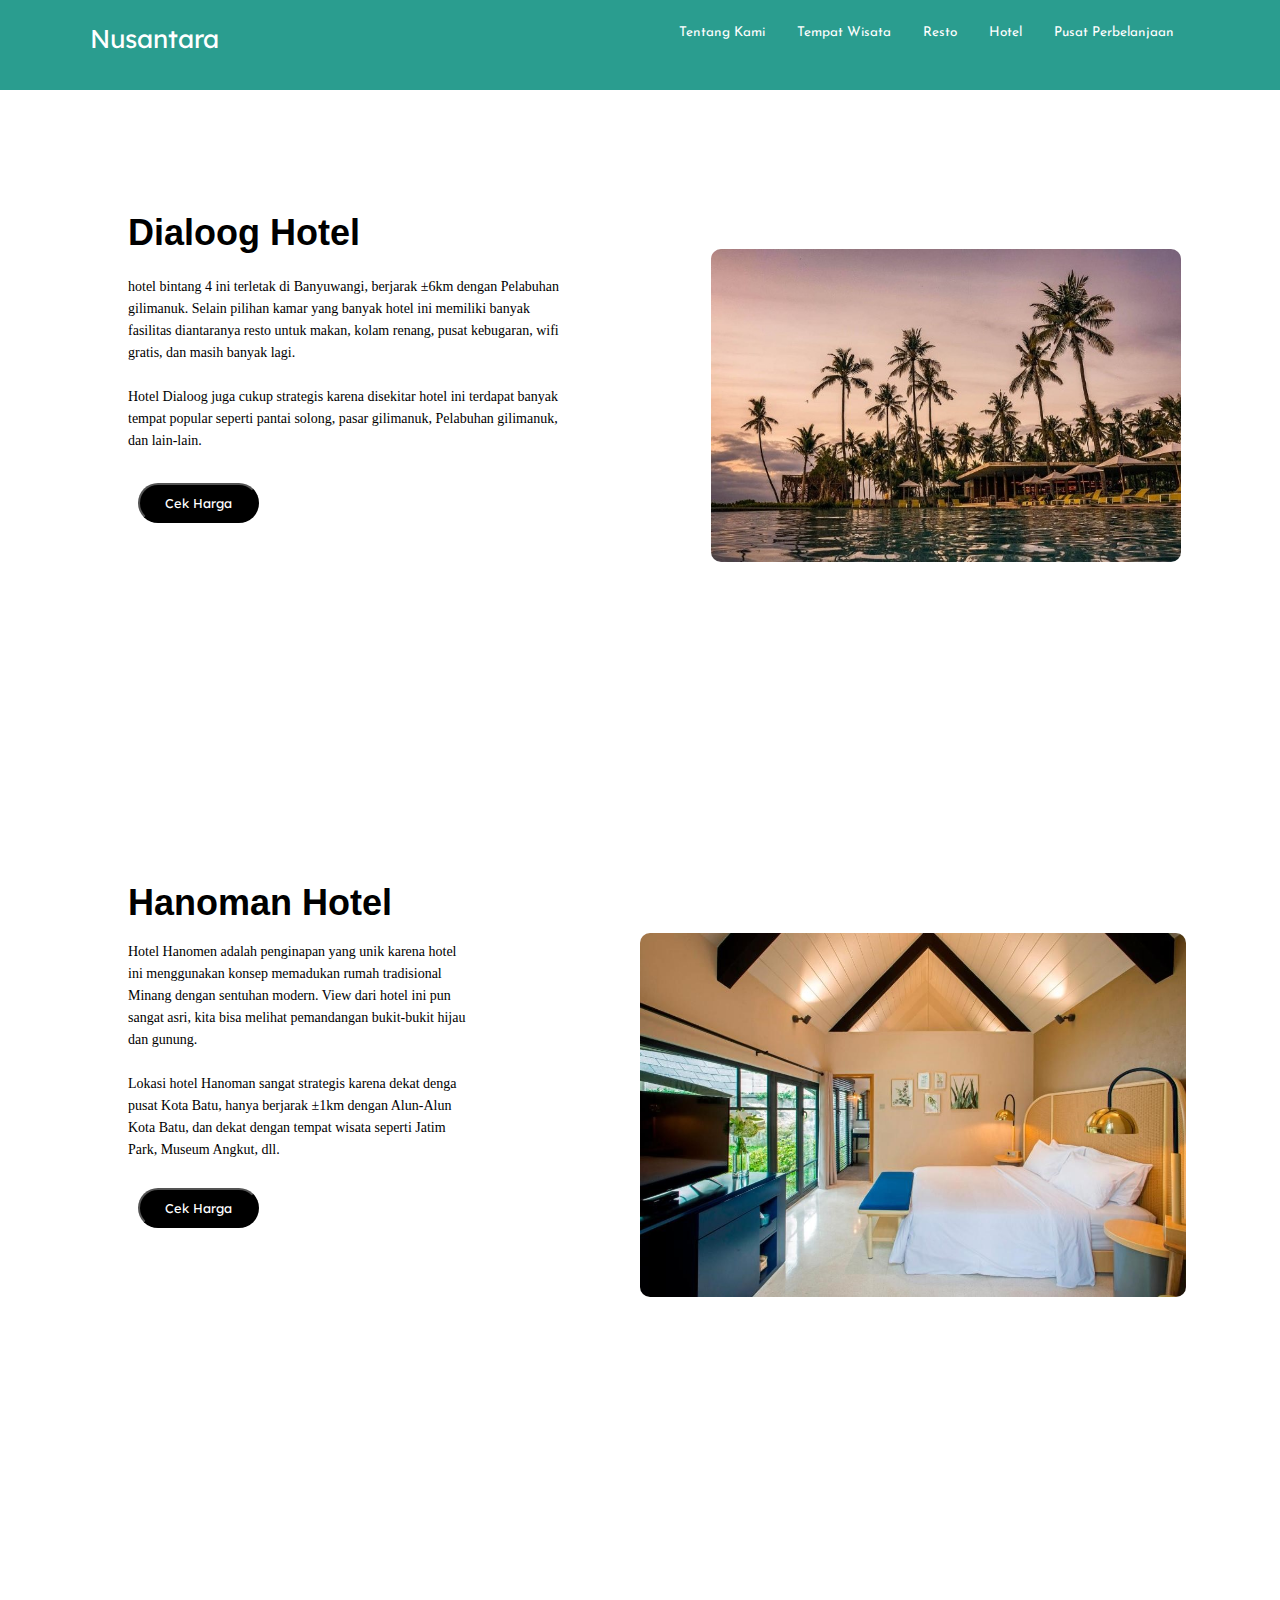
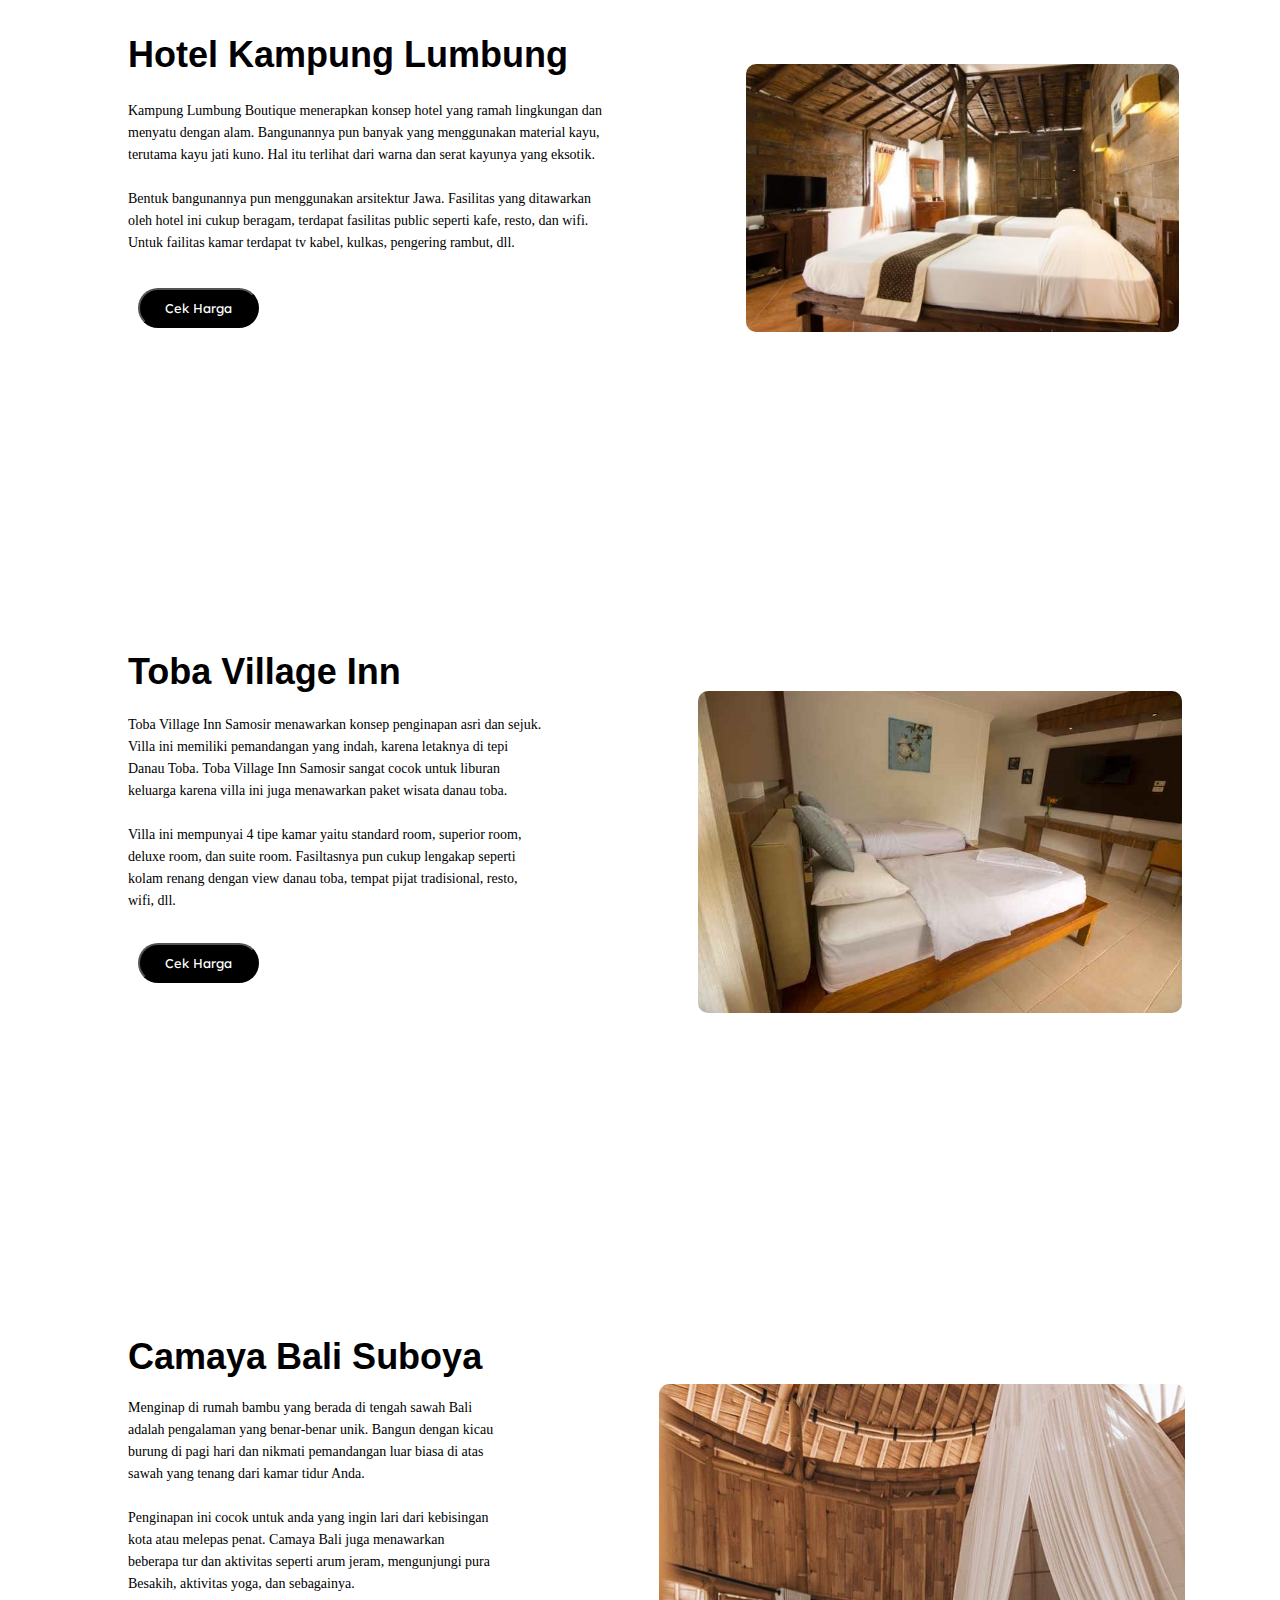
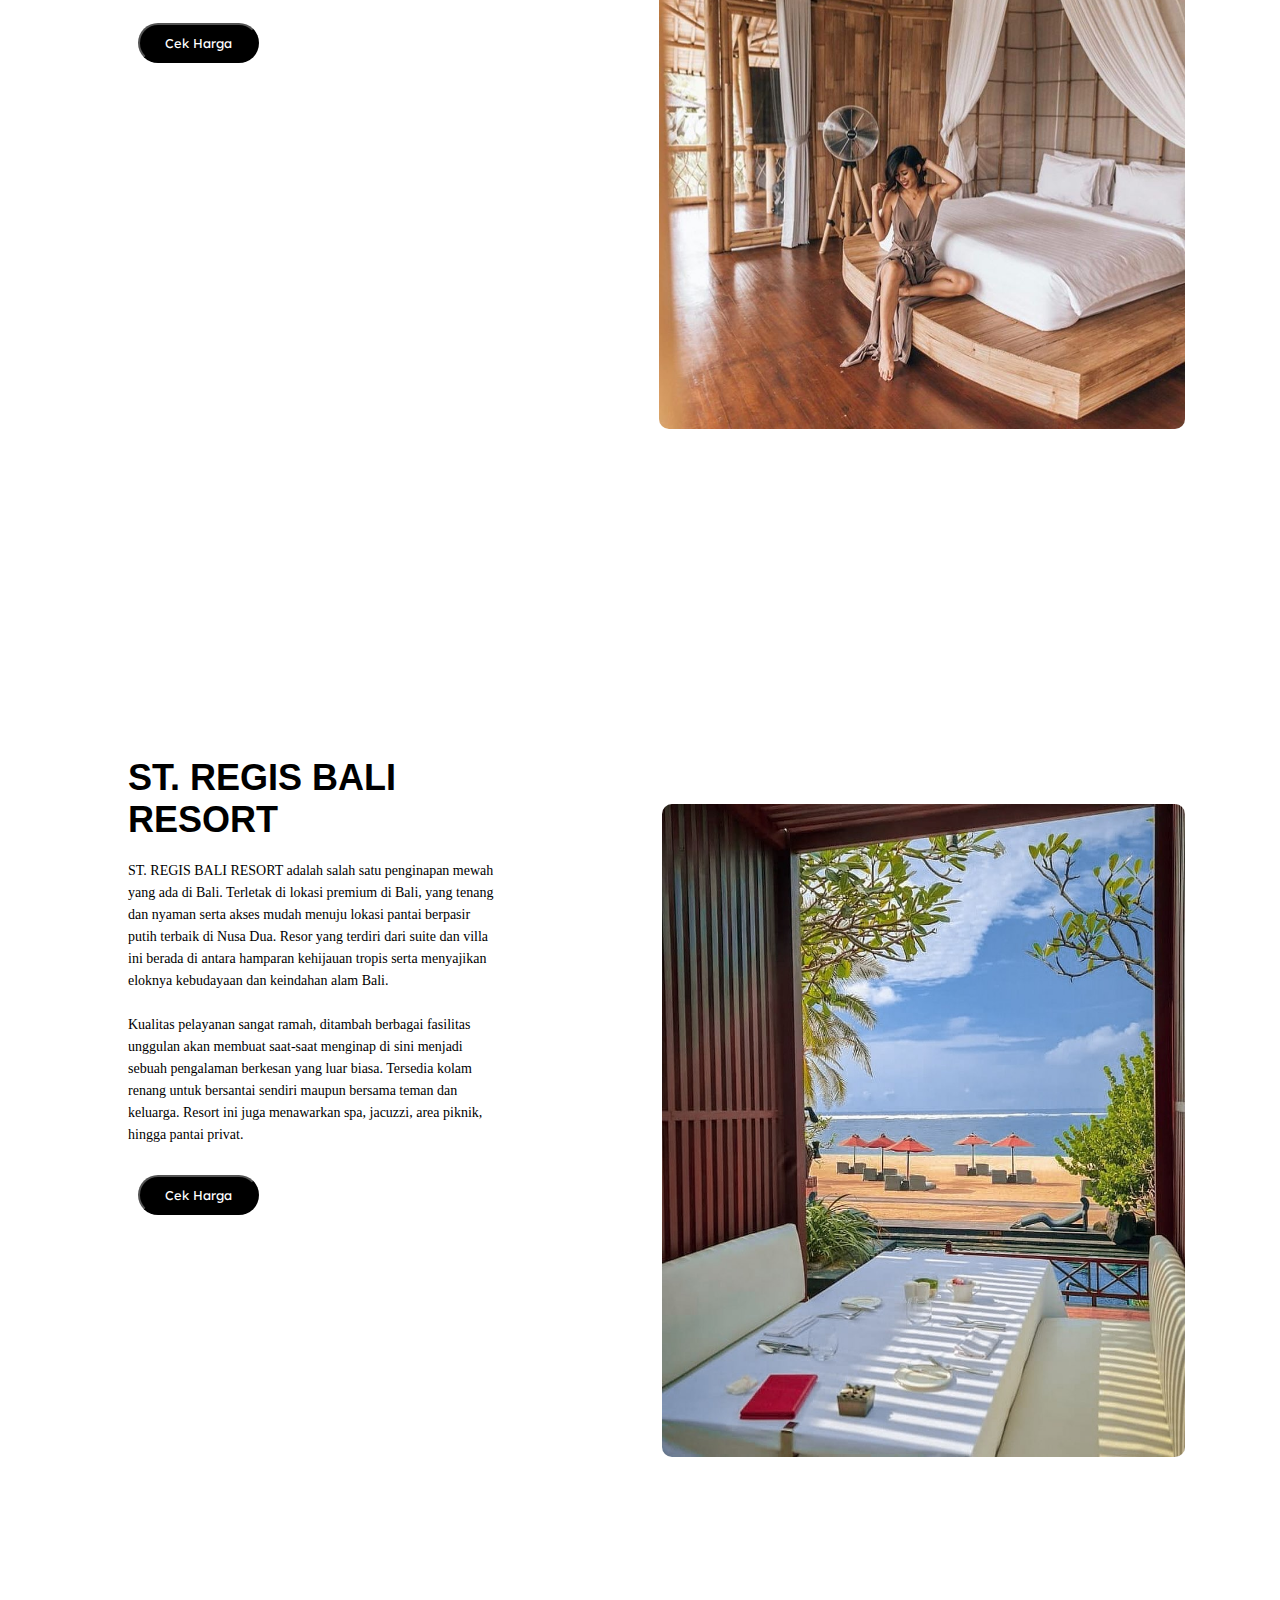
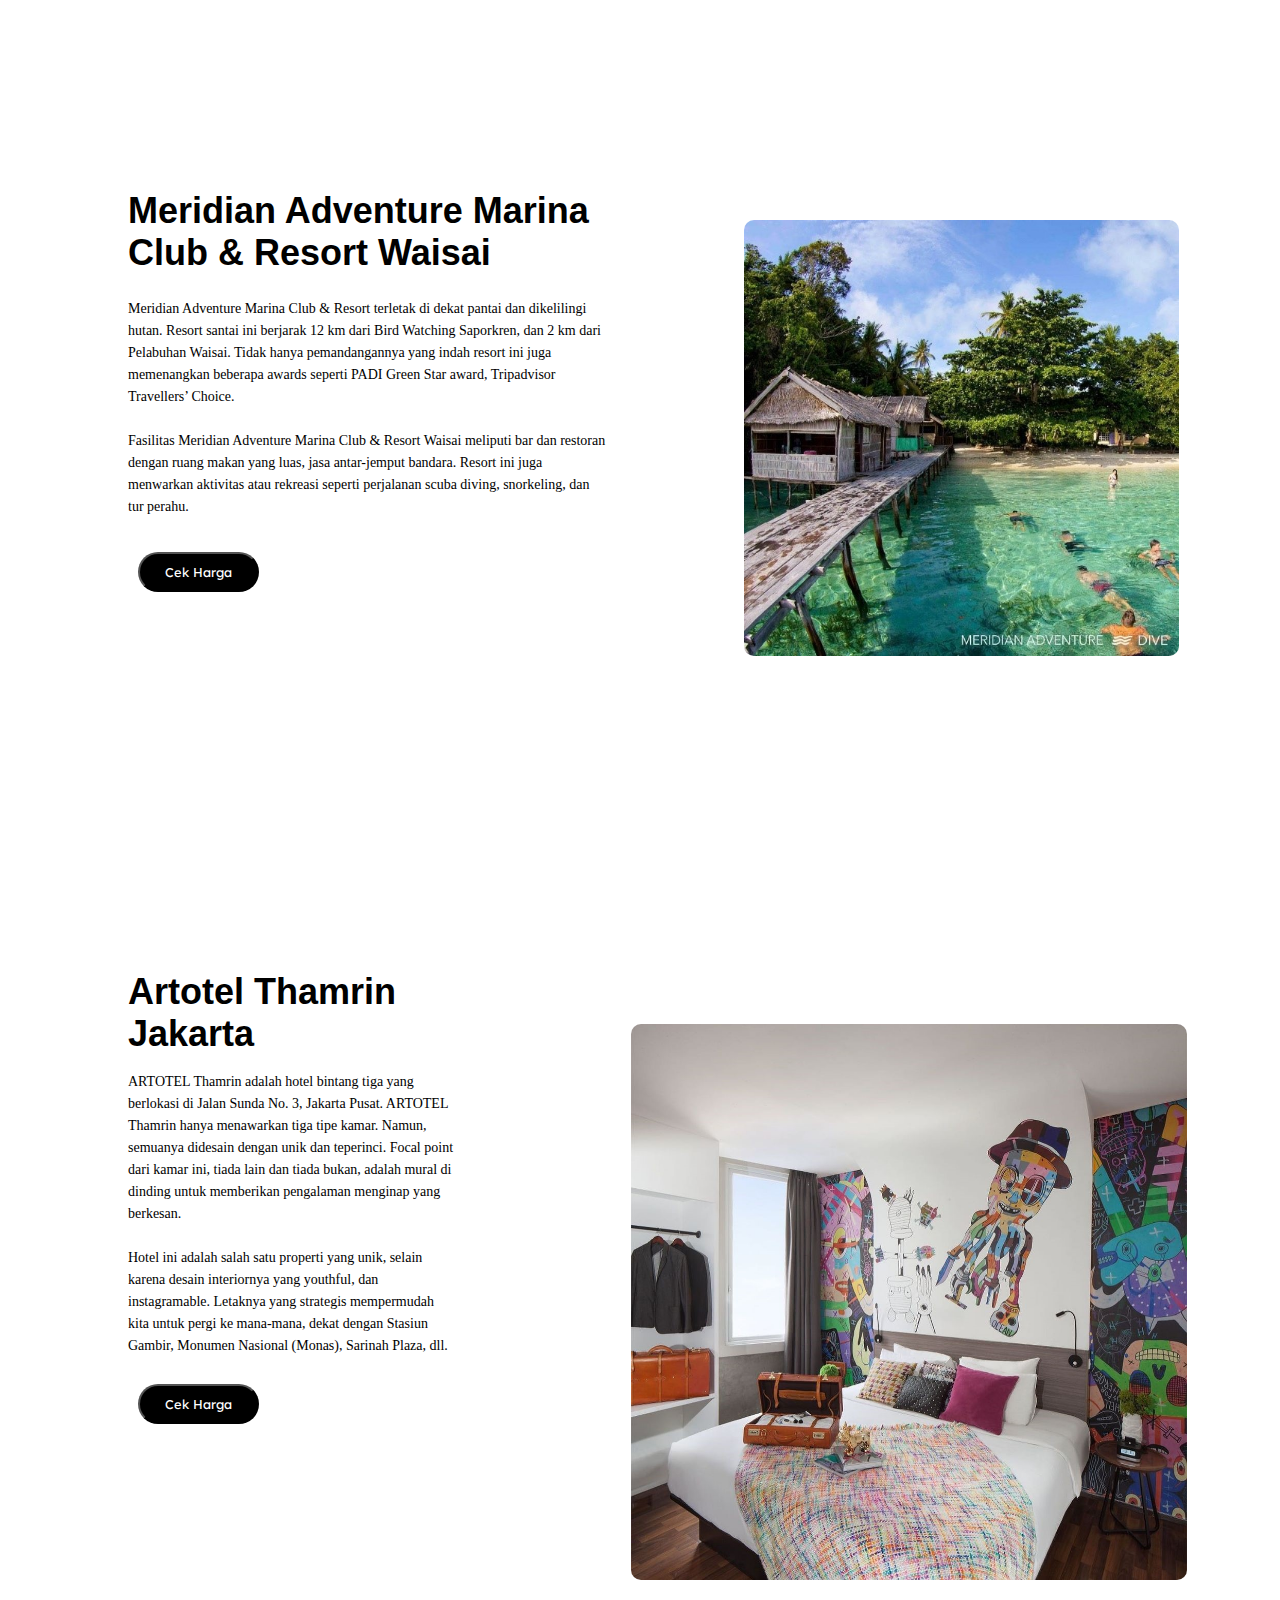
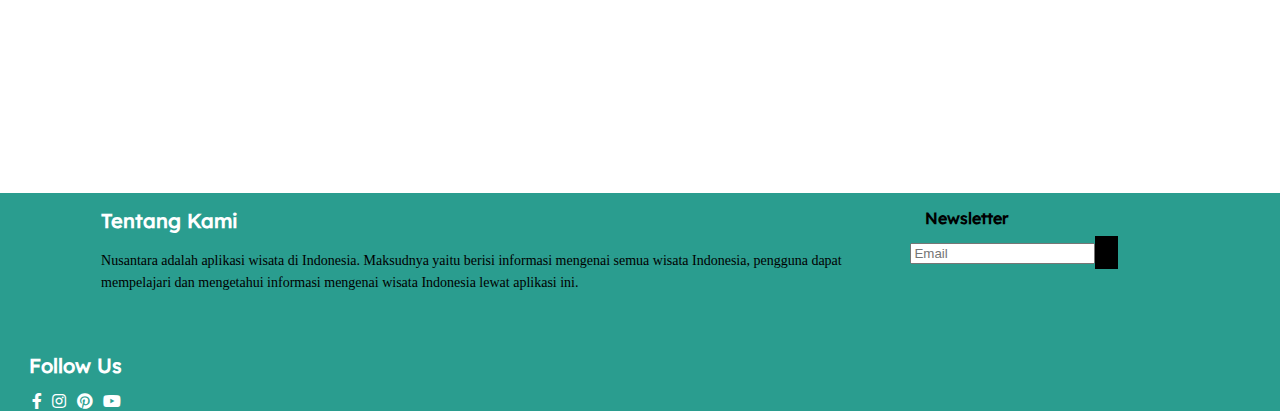
<file: js/hotel.html>
<!DOCTYPE html>
<html lang="en">
<head>
    <meta charset="UTF-8">
    <meta http-equiv="X-UA-Compatible" content="IE=edge">
    <meta name="viewport" content="width=device-width, initial-scale=1.0">
    <title>Hotel</title>

    <!-------icon yang ada di font awesome------>
    <link rel="stylesheet" href="/css/all.css">
    <!--------------Style--------------->
    <link rel="stylesheet" href="/css/style.css">
</head>
<body>
    <nav class="nav2">
        <div class="nav-menu flex-row">
            <div class="nav-brand">
                <a href="/js/index.html" class="logo">Nusantara</a>
            </div>
            <div>
                <ul class="nav-items">          <!-------item navigasi-->
                    <li class="nav-link">
                        <a href="/js/tentang_kami.html">Tentang Kami</a>
                    </li>
                    <li class="nav-link">
                        <a href="/js/index.html#wisata">Tempat Wisata</a>
                    </li>
                    <li class="nav-link">
                        <a href="/js/index.html#resto">Resto</a>
                    </li>
                    <li class="nav-link">
                        <a href="/js/index.html#hotel">Hotel</a> 
                    </li>
                    <li class="nav-link">
                        <a href="/js/index.html#belanja">Pusat Perbelanjaan</a>
                    </li>
                </ul>
            </div>
        </div>
    </nav>
    <section>
        <div class="belanja">
            <div class="row2">
                <div class="isi">
                    <h5 id="">Dialoog Hotel</h5>
                    <p>
                        hotel bintang 4 ini terletak di Banyuwangi, berjarak ±6km dengan Pelabuhan gilimanuk. Selain pilihan kamar 
                        yang banyak hotel ini memiliki banyak fasilitas diantaranya resto untuk makan, kolam renang, pusat kebugaran, 
                        wifi gratis, dan masih banyak lagi.<br><br> Hotel Dialoog juga cukup strategis karena disekitar hotel ini terdapat 
                        banyak tempat popular seperti pantai solong, pasar gilimanuk, Pelabuhan gilimanuk, dan lain-lain.
                    </p>
                    <div class="button-harga">
                        <a href="https://www.traveloka.com/id-id/hotel/indonesia/dialoog-banyuwangi-3000020012740">
                            <button class="btn3">Cek Harga</button>
                        </a>
                    </div>
                </div>
                    <div class="imagebox">
                        <img src="/image/hotel/hotel_dialoog.jpg">
                    </div>
            </div>
        </div>
        <div class="belanja" id="hanoman">
            <div class="row2">
                <div class="isi">
                    <h5>Hanoman Hotel</h5>
                    <p>
                        Hotel Hanomen adalah penginapan yang unik karena hotel ini menggunakan konsep memadukan rumah tradisional 
                        Minang dengan sentuhan modern. View dari hotel ini pun sangat asri, kita bisa melihat pemandangan bukit-bukit 
                        hijau dan gunung.<br><br> Lokasi hotel Hanoman sangat strategis karena dekat denga pusat Kota Batu, hanya berjarak ±1km 
                        dengan Alun-Alun Kota Batu, dan dekat dengan tempat wisata seperti Jatim Park, Museum Angkut, dll.
                    </p>
                    <div class="button-harga">
                        <a href=" https://www.traveloka.com/id-id/hotel/indonesia/hanoman-hotel-kota-batu-9000000416793">
                            <button class="btn3">Cek Harga</button>
                        </a>
                    </div>
                </div>
                    <div class="imagebox">
                        <img src="/image/hotel/hotel_hanoman.jpg">
                    </div>
            </div>
        </div>
        <div class="belanja" id="kampung">
            <div class="row2">
                <div class="isi">
                    <h5 id=>Hotel Kampung Lumbung</h5>
                    <p>
                        Kampung Lumbung Boutique menerapkan konsep hotel yang ramah lingkungan dan menyatu dengan alam. Bangunannya 
                        pun banyak yang menggunakan material kayu, terutama kayu jati kuno. Hal itu terlihat dari warna dan serat 
                        kayunya yang eksotik.<br><br> Bentuk bangunannya pun menggunakan arsitektur Jawa. Fasilitas yang ditawarkan oleh 
                        hotel ini cukup beragam, terdapat fasilitas public seperti kafe, resto, dan wifi. Untuk failitas kamar terdapat 
                        tv kabel, kulkas, pengering rambut, dll.
                    </p>
                    <div class="button-harga">
                        <a href="https://www.traveloka.com/id-id/hotel/indonesia/hotel-kampung-lumbung-3000010002415">
                            <button class="btn3">Cek Harga</button>
                        </a>
                    </div>
                </div>
                    <div class="imagebox">
                        <img src="/image/hotel/hotel_kampung lumbung.jpg">
                    </div>
            </div>
        </div>
        <div class="belanja">
            <div class="row2">
                <div class="isi">
                    <h5 id="">Toba Village Inn</h5>
                    <p>
                        Toba Village Inn Samosir menawarkan konsep penginapan asri dan sejuk. Villa ini memiliki pemandangan yang indah, 
                        karena letaknya di tepi Danau Toba. Toba Village Inn Samosir sangat cocok  untuk liburan keluarga karena villa 
                        ini juga menawarkan paket wisata danau toba.<br><br> Villa ini mempunyai 4 tipe kamar yaitu standard room, superior room, 
                        deluxe room, dan suite room. Fasiltasnya pun cukup lengakap seperti kolam renang dengan view danau toba, tempat pijat 
                        tradisional, resto, wifi, dll.
                    </p>
                    <div class="button-harga">
                        <a href=" https://www.traveloka.com/id-id/hotel/indonesia/toba-village-inn-3000010004320">
                            <button class="btn3">Cek Harga</button>
                        </a>
                    </div>
                </div>
                    <div class="imagebox">
                        <img src="/image/hotel/hotel_toba village.jpg">
                    </div>
            </div>
        </div>
        <div class="belanja">
            <div class="row2">
                <div class="isi">
                    <h5 id="">Camaya Bali Suboya</h5>
                    <p>
                        Menginap di rumah bambu yang berada di tengah sawah Bali adalah pengalaman yang benar-benar unik. Bangun dengan 
                        kicau burung di pagi hari dan nikmati pemandangan luar biasa di atas sawah yang tenang dari kamar tidur Anda. 
                        <br><br>Penginapan ini cocok untuk anda yang ingin lari dari kebisingan kota atau melepas penat. Camaya Bali juga 
                        menawarkan beberapa tur dan aktivitas seperti arum jeram, mengunjungi pura Besakih, aktivitas yoga, dan sebagainya.
                    </p>
                    <div class="button-harga">
                        <a href="https://www.camayabali.com/">
                            <button class="btn3">Cek Harga</button>
                        </a>
                    </div>
                </div>
                    <div class="imagebox">
                        <img src="/image/hotel/hotel_camaya.jpg">
                    </div>
            </div>
        </div>
        <div class="belanja">
            <div class="row2">
                <div class="isi">
                    <h5 id="">ST. REGIS BALI RESORT</h5>
                    <p>
                        ST. REGIS BALI RESORT adalah salah satu penginapan mewah yang ada di Bali. Terletak di lokasi premium di Bali, 
                        yang tenang dan nyaman serta akses mudah menuju lokasi pantai berpasir putih terbaik di Nusa Dua. Resor yang 
                        terdiri dari suite dan villa ini berada di antara hamparan kehijauan tropis serta menyajikan eloknya kebudayaan 
                        dan keindahan alam Bali.<br><br> Kualitas pelayanan sangat ramah, ditambah berbagai fasilitas unggulan akan membuat 
                        saat-saat menginap di sini menjadi sebuah pengalaman berkesan yang luar biasa. Tersedia kolam renang untuk 
                        bersantai sendiri maupun bersama teman dan keluarga. Resort ini juga menawarkan spa, jacuzzi, area piknik, hingga pantai privat.
                    </p>
                    <div class="button-harga">
                        <a href="https://www.traveloka.com/id-id/hotel/indonesia/the-st-regis-bali-resort-108442">
                            <button class="btn3">Cek Harga</button>
                        </a>
                    </div>
                </div>
                    <div class="imagebox">
                        <img src="/image/hotel/hotel_st regis.jpg">
                    </div>
            </div>
        </div>
        <div class="belanja">
            <div class="row2">
                <div class="isi">
                    <h5 id="">Meridian Adventure Marina Club & Resort Waisai</h5>
                    <p>
                        Meridian Adventure Marina Club & Resort terletak di dekat pantai dan dikelilingi hutan. Resort santai ini berjarak 12 km dari Bird 
                        Watching Saporkren, dan 2 km dari Pelabuhan Waisai. Tidak hanya pemandangannya yang indah resort ini juga memenangkan beberapa awards 
                        seperti PADI Green Star award, Tripadvisor Travellers’ Choice.<br><br> Fasilitas Meridian Adventure Marina Club & Resort Waisai  meliputi bar 
                        dan restoran dengan ruang makan yang luas, jasa antar-jemput bandara. Resort ini juga menwarkan aktivitas atau rekreasi seperti perjalanan 
                        scuba diving, snorkeling, dan tur perahu.
                    </p>
                    <div class="button-harga">
                        <a href="https://www.traveloka.com/id-id/hotel/indonesia/meridian-adventure-marina-club--resort-waisai-3000020004368">
                            <button class="btn3">Cek Harga</button>
                        </a>
                    </div>
                </div>
                    <div class="imagebox">
                        <img src="/image/hotel/hotel_meridian.jpg">
                    </div>
            </div>
        </div>
        <div class="belanja">
            <div class="row2">
                <div class="isi">
                    <h5 id="">Artotel Thamrin Jakarta</h5>
                    <p>
                        ARTOTEL Thamrin adalah hotel bintang tiga yang berlokasi di Jalan Sunda No. 3, Jakarta Pusat. ARTOTEL Thamrin hanya menawarkan tiga tipe kamar. 
                        Namun, semuanya didesain dengan unik dan teperinci. Focal point dari kamar ini, tiada lain dan tiada bukan, adalah mural di dinding untuk memberikan 
                        pengalaman menginap yang berkesan.<br><br> Hotel ini adalah salah satu properti yang unik, selain karena desain interiornya yang youthful, dan instagramable. 
                        Letaknya yang strategis mempermudah kita untuk pergi ke mana-mana, dekat dengan Stasiun Gambir, Monumen Nasional (Monas), Sarinah Plaza, dll.
                    </p>
                    <div class="button-harga">
                        <a href="https://www.traveloka.com/id-id/hotel/indonesia/artotel-thamrin-jakarta-3000010031818">
                            <button class="btn3">Cek Harga</button>
                        </a>
                    </div>
                </div>
                    <div class="imagebox">
                        <img src="/image/hotel/hotel_artotel.jpg">
                    </div>
            </div>
        </div>
    </section>
    <section>
        <div class="footer">
            <div class="container2">
                <div class="tentangkami">
                    <h2>Tentang Kami</h2>
                    <p>
                        Nusantara adalah aplikasi wisata di Indonesia. Maksudnya yaitu berisi informasi mengenai 
                        semua wisata Indonesia, pengguna dapat mempelajari dan mengetahui informasi mengenai wisata Indonesia lewat aplikasi ini. 
                    </p>
                </div>
                <div class="newsletter">
                    <h2>Newsletter</h2>
                    <div class="formnews">
                        <input type="text" placeholder="Email"><span><i class="fas fa-chevron right"></i></span>
                    </div>
                </div>
                <div class="follow">
                    <h2>Follow Us</h2>
                    <div class="icon">
                        <a href=""><span class="fab fa-facebook-f"></span></a>
                        <a href=""><span class="fab fa-instagram"></span></a>
                        <a href="#"><span class="fab fa-pinterest"></span></a>
                        <a href="#"><span class="fab fa-youtube"></span></a>
                    </div>
                </div>
            </div>
        </div>
    </section>
</body>
</html>
</file>
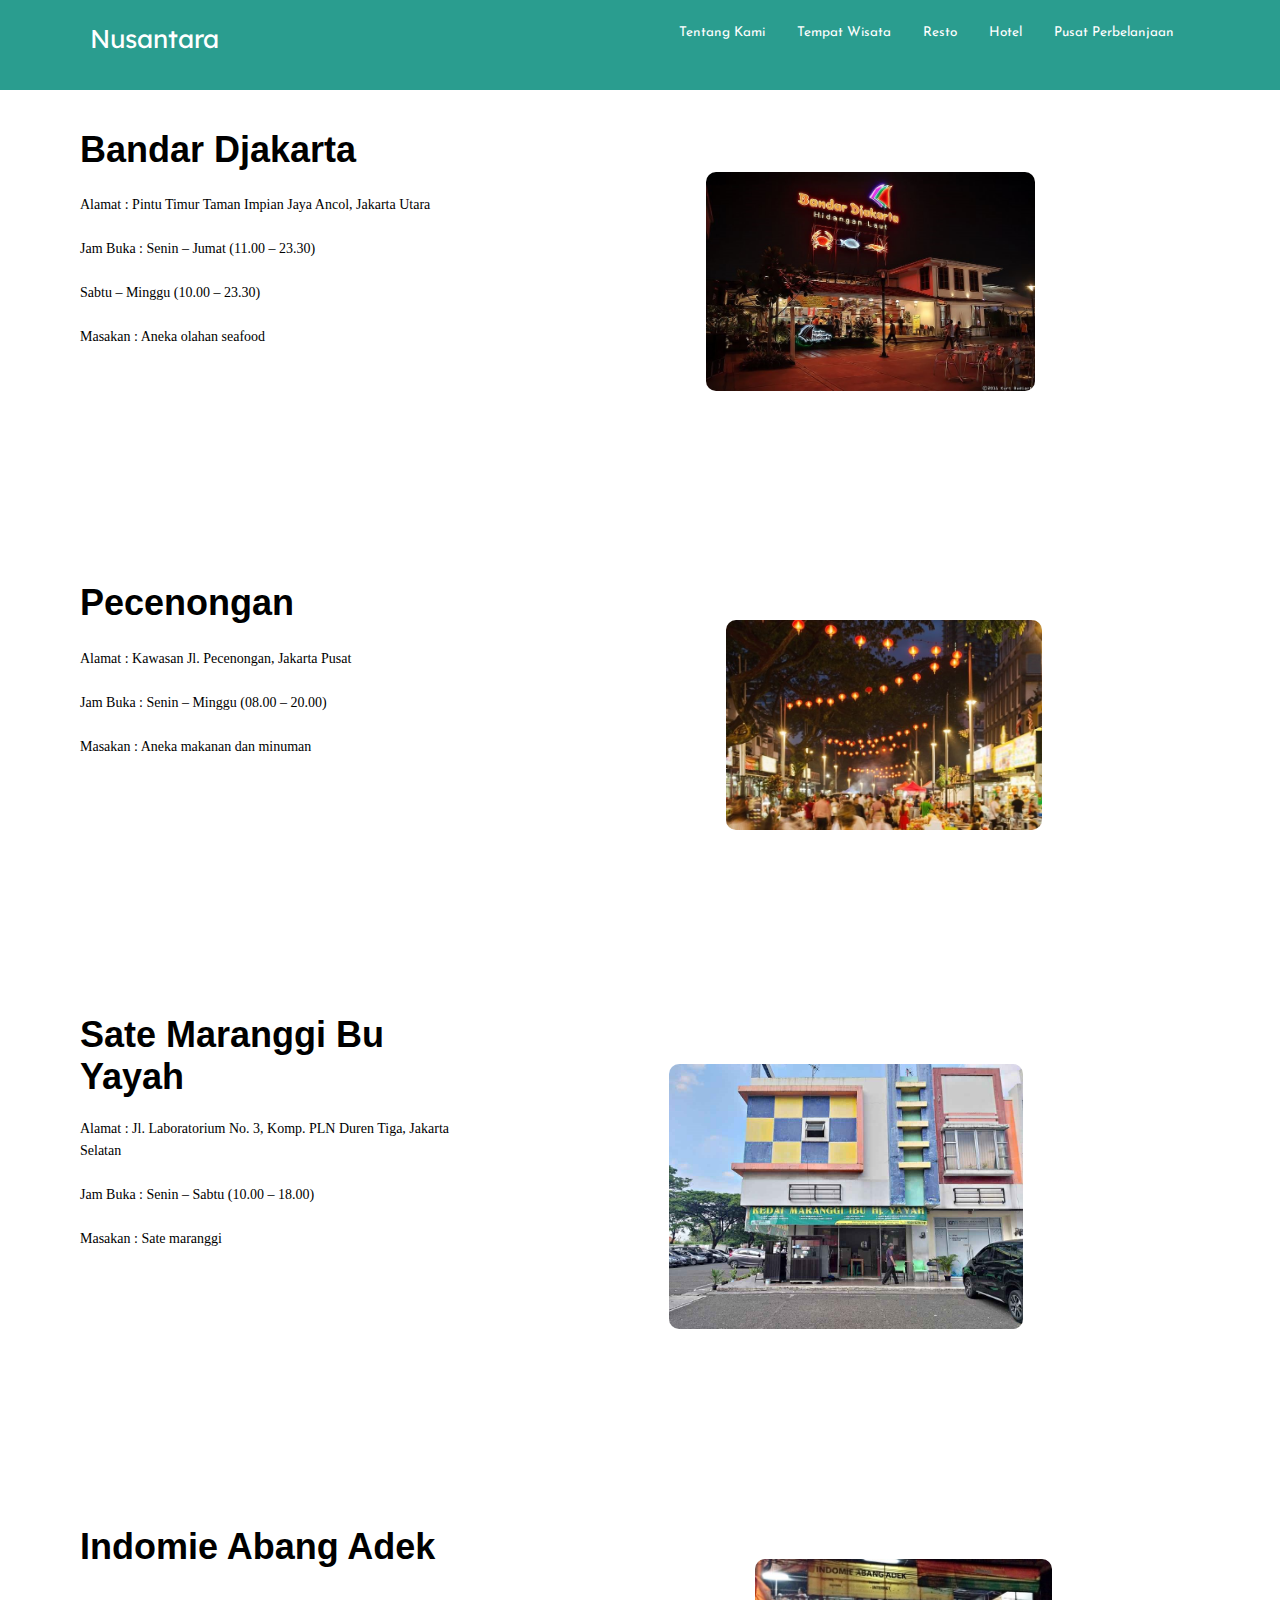
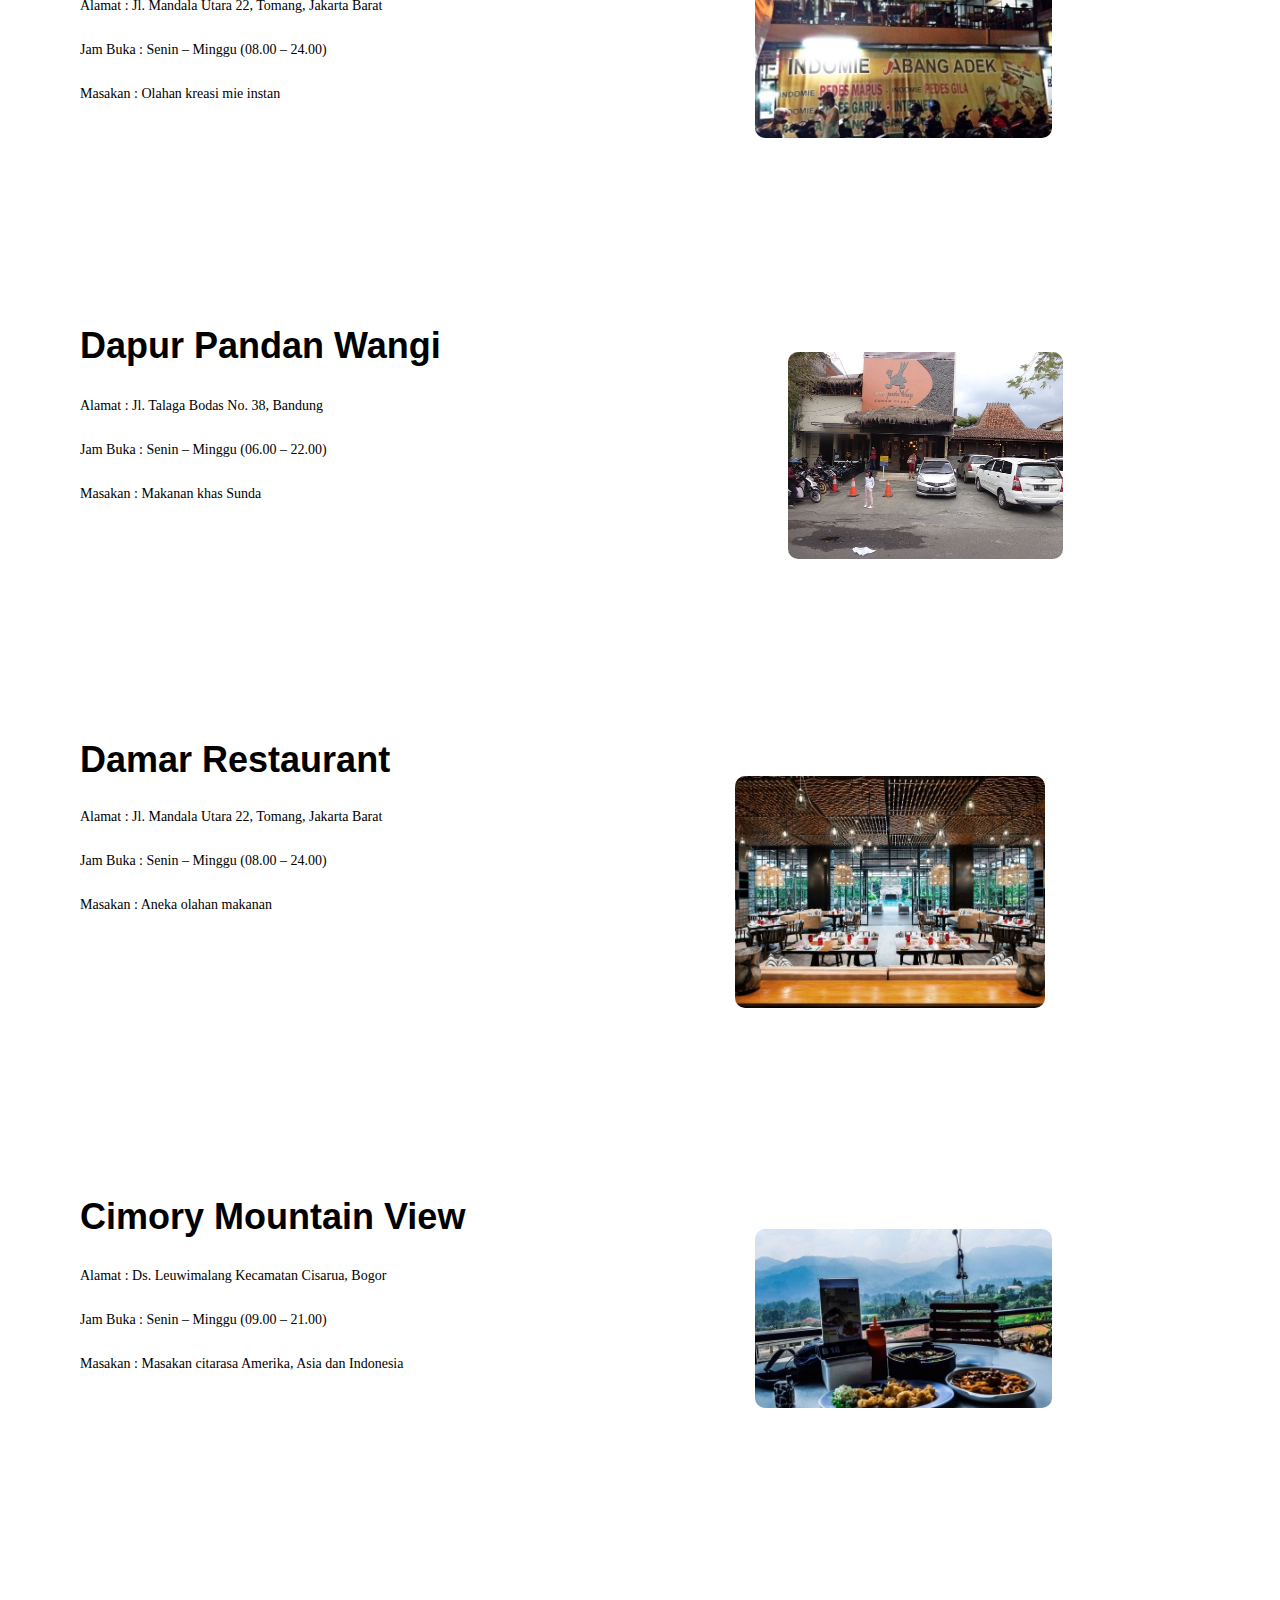
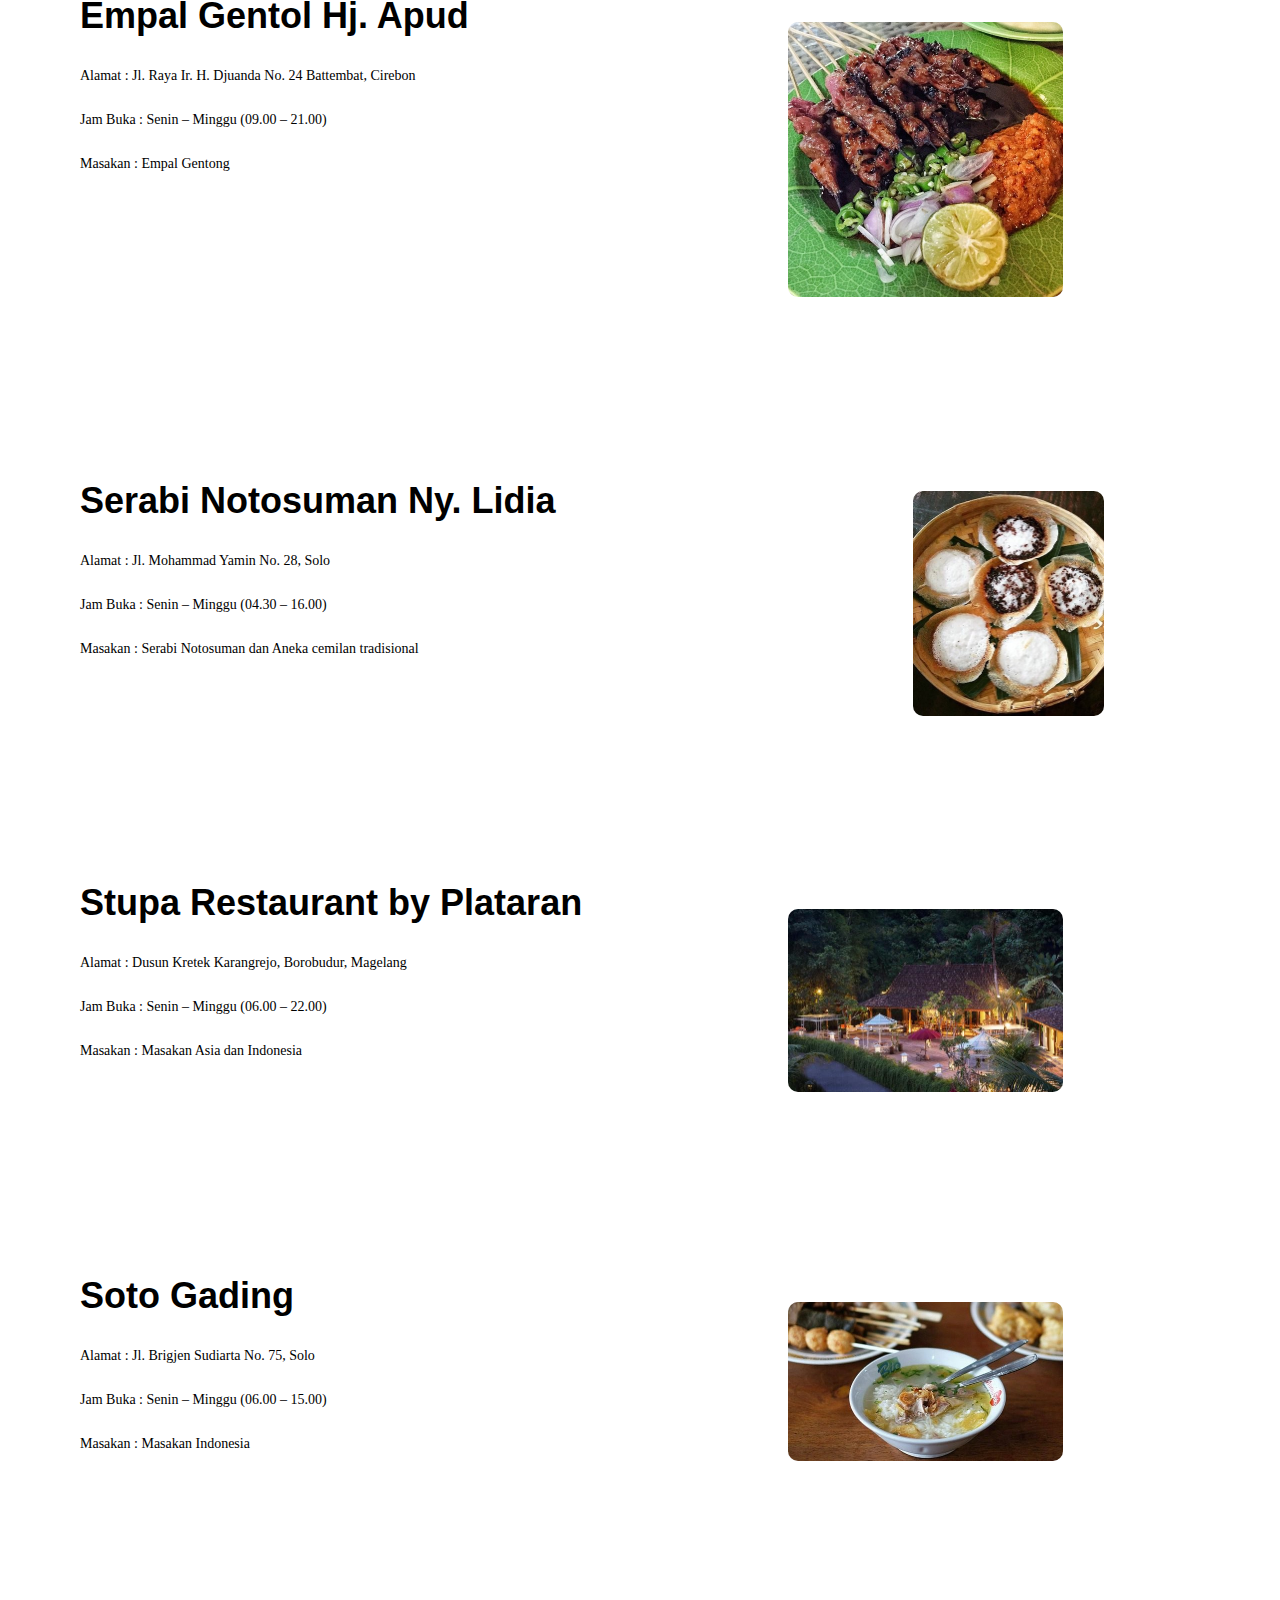
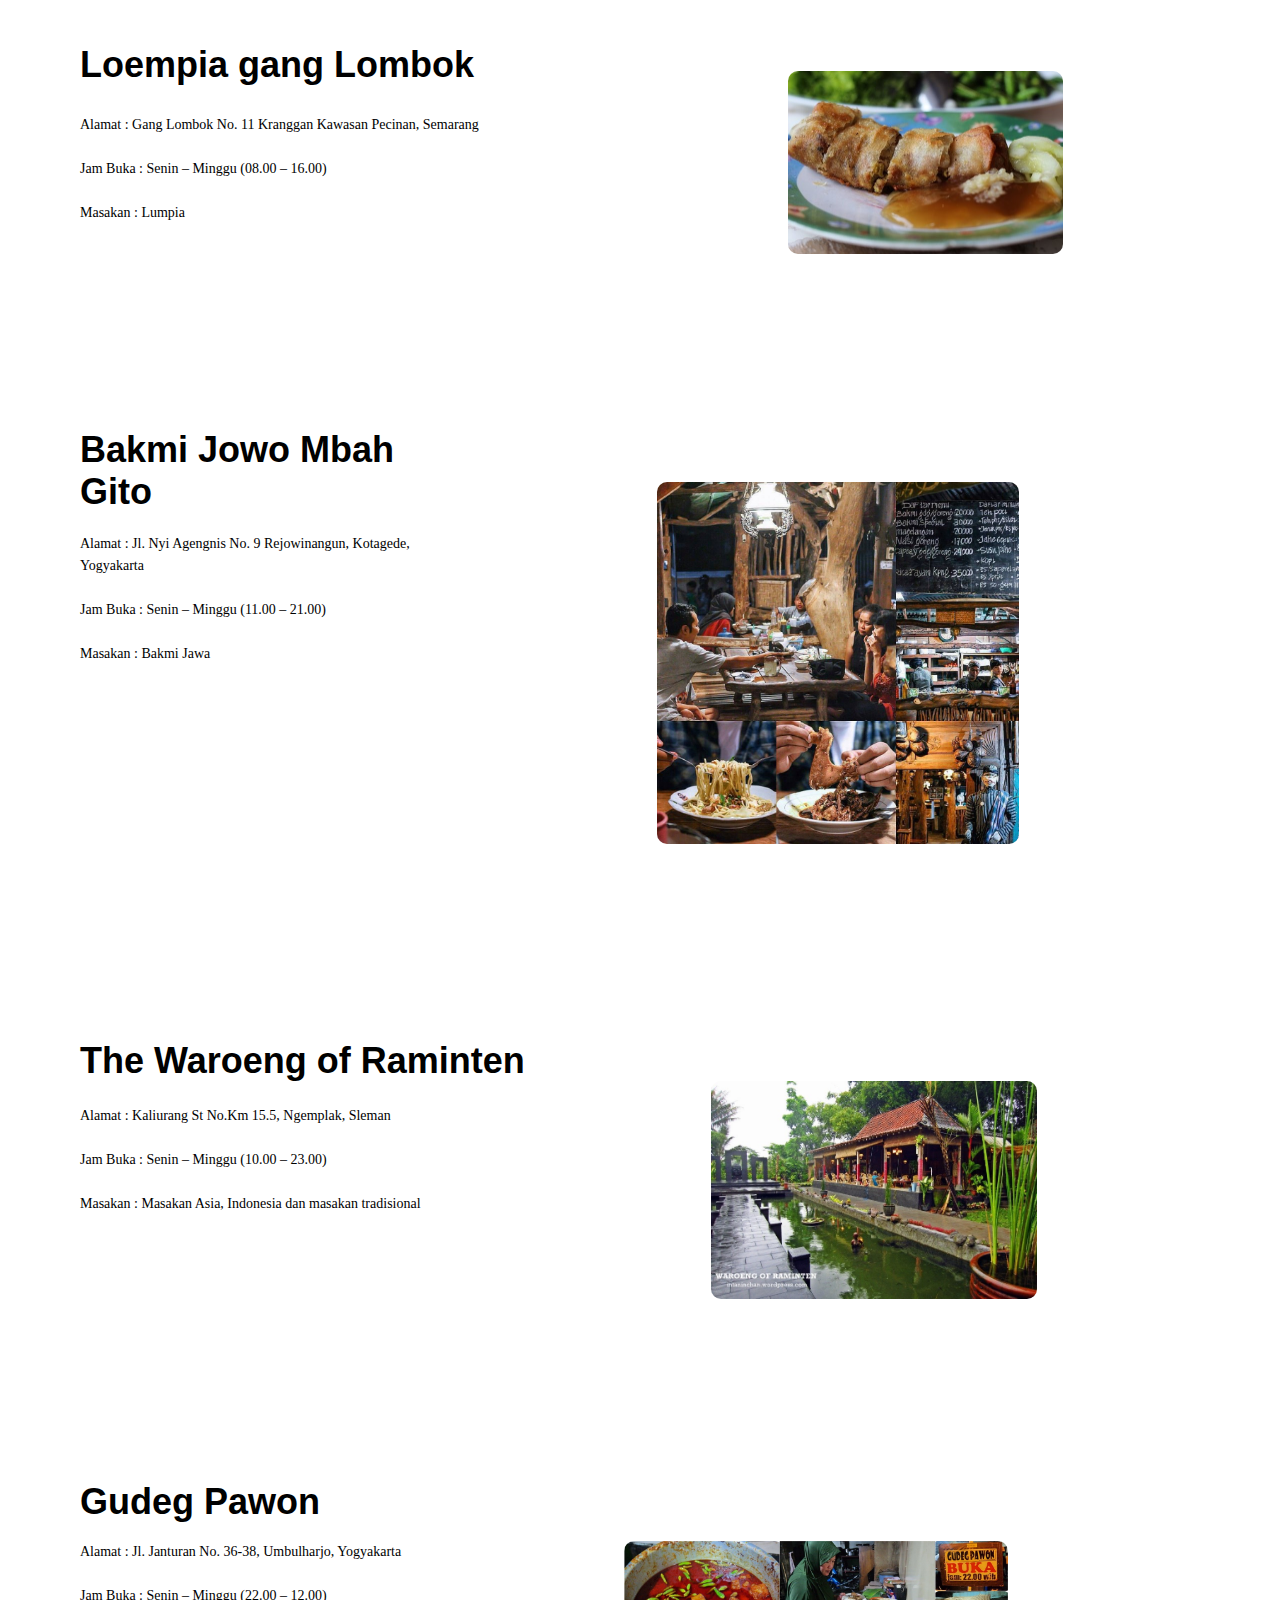
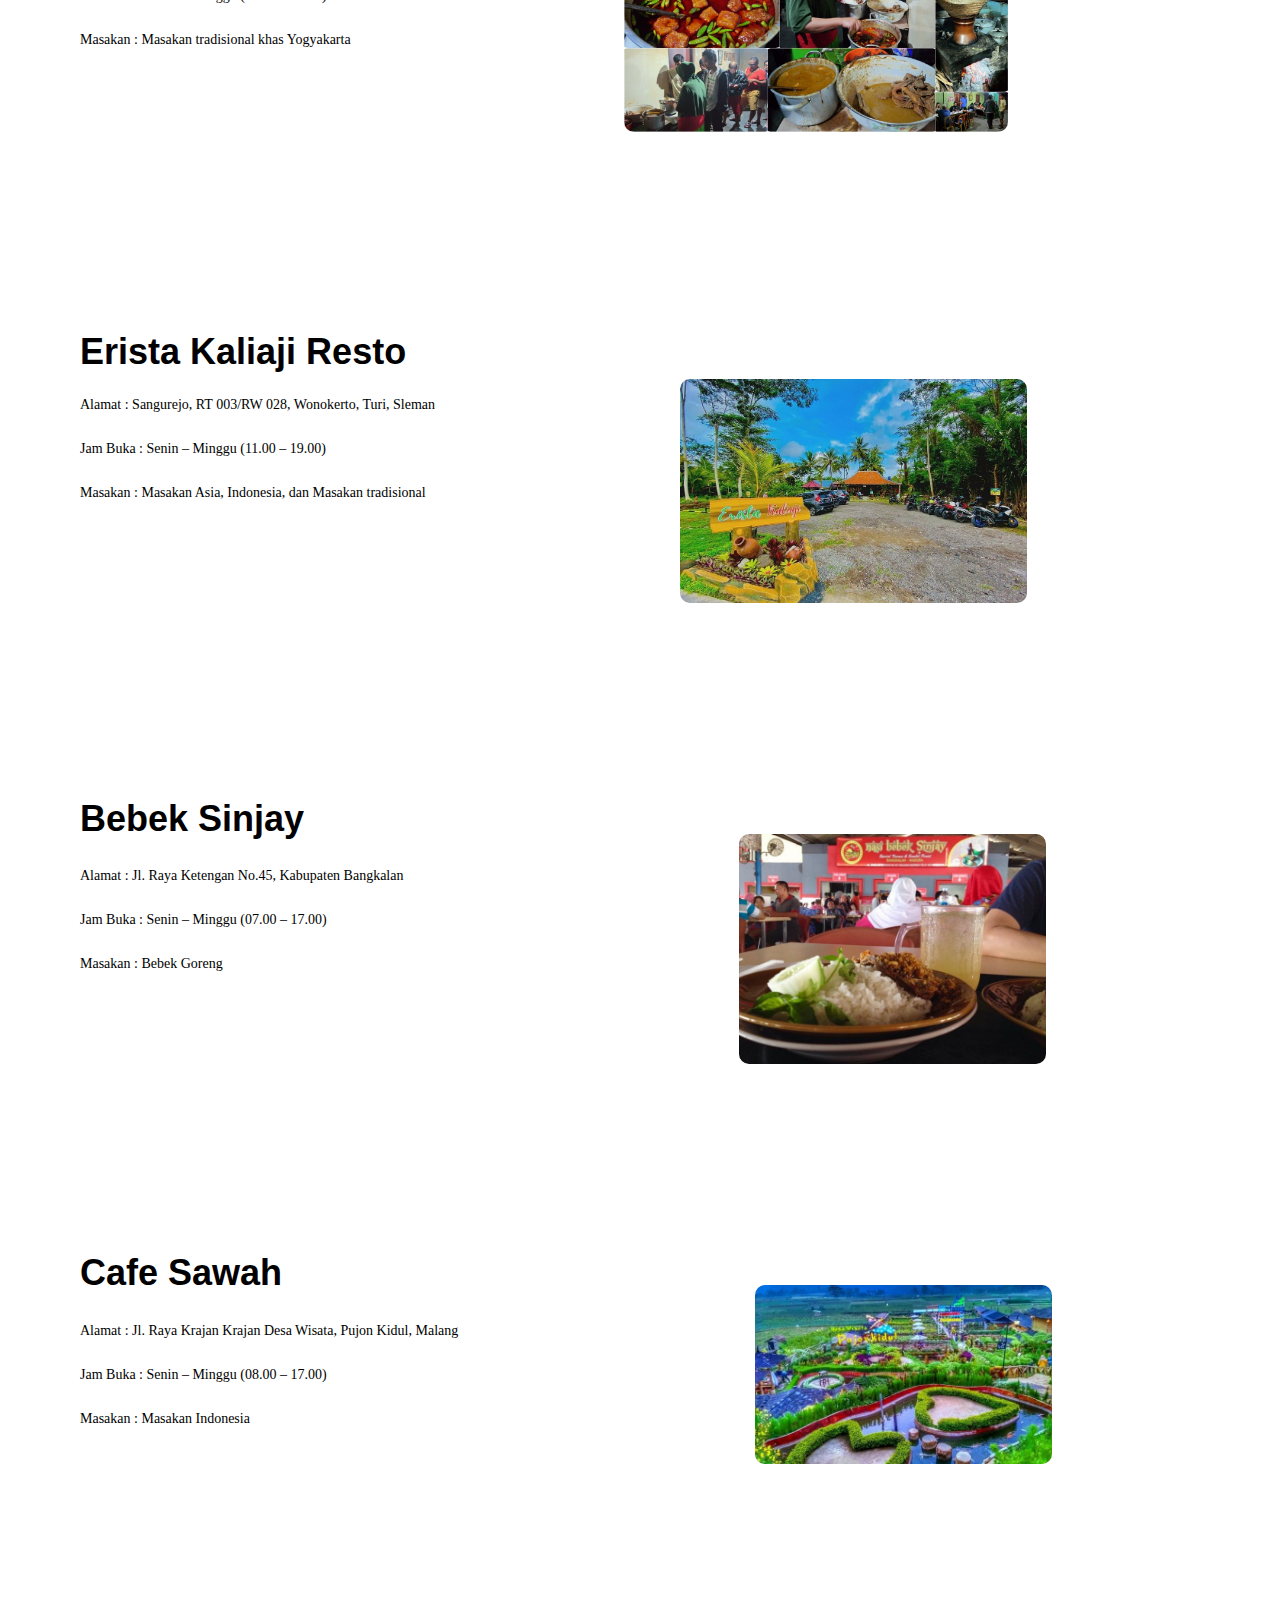
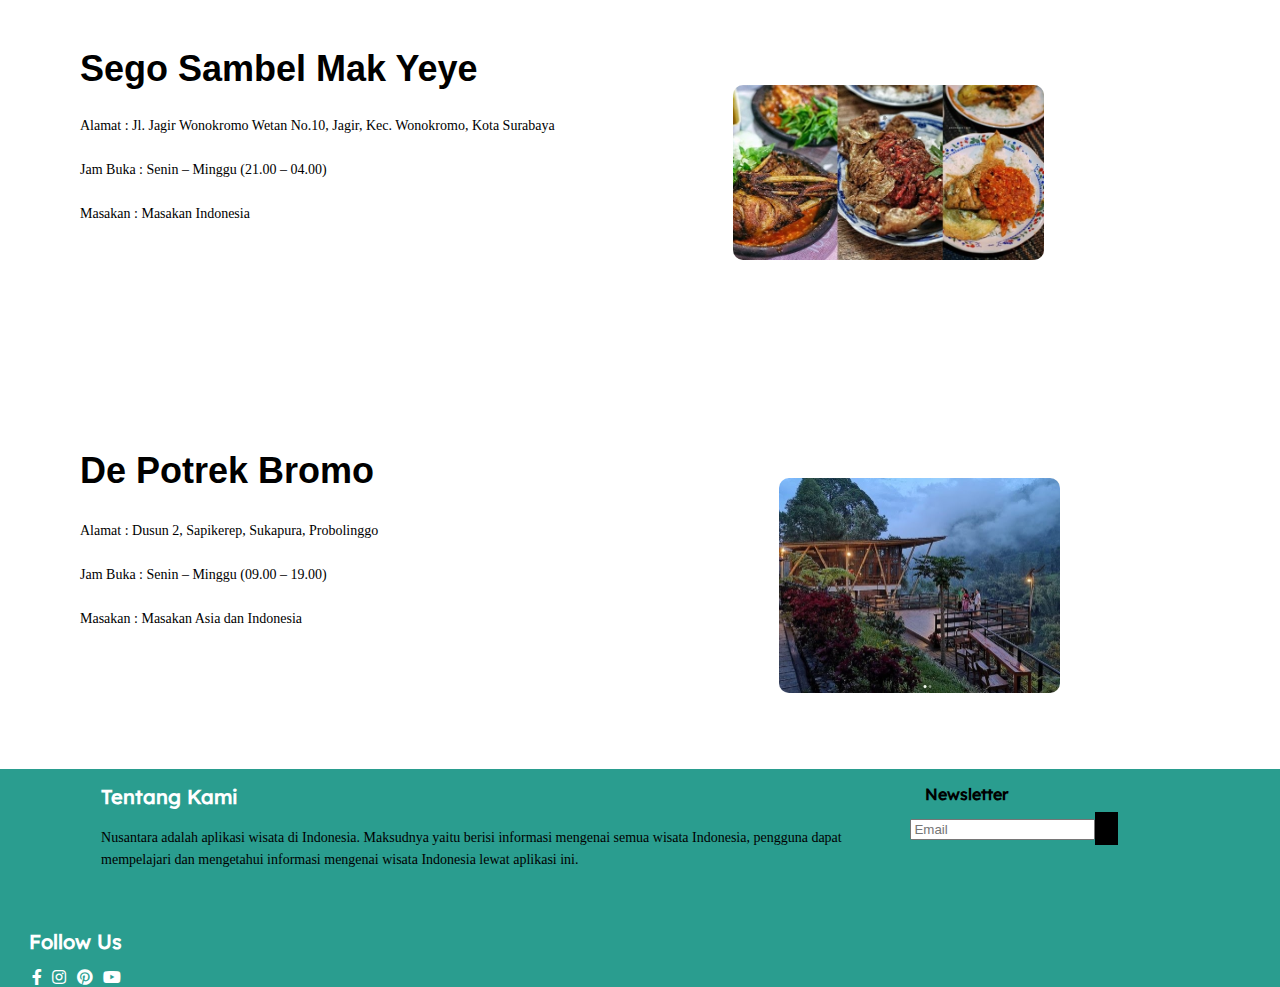
<file: js/resto.html>
<!DOCTYPE html>
<html lang="en">
<head>
    <meta charset="UTF-8">
    <meta http-equiv="X-UA-Compatible" content="IE=edge">
    <meta name="viewport" content="width=device-width, initial-scale=1.0">
    <title>Restoran</title>

    <!-------icon yang ada di font awesome------>
    <link rel="stylesheet" href="/css/all.css">
    <!--------------Style--------------->
    <link rel="stylesheet" href="/css/style.css">
</head>
<body>
    <nav class="nav2">
        <div class="nav-menu flex-row">
            <div class="nav-brand">
                <a href="/js/index.html" class="logo">Nusantara</a>
            </div>
            <div>
                <ul class="nav-items">          <!-------item navigasi-->
                    <li class="nav-link">
                        <a href="/js/tentang_kami.html">Tentang Kami</a>
                    </li>
                    <li class="nav-link">
                        <a href="/js/index.html#wisata">Tempat Wisata</a>
                    </li>
                    <li class="nav-link">
                        <a href="/js/index.html#resto">Resto</a>
                    </li>
                    <li class="nav-link">
                        <a href="/js/index.html#hotel">Hotel</a> 
                    </li>
                    <li class="nav-link">
                        <a href="/js/index.html#belanja">Pusat Perbelanjaan</a>
                    </li>
                </ul>
            </div>
        </div>
    </nav>
    <section>
        <div class="restoran">
            <div class="row2">
                <div class="isi">
                    <h5 id="">Bandar Djakarta</h5>
                    <p>
                        Alamat		: Pintu Timur Taman Impian Jaya Ancol, Jakarta Utara<br><br>
                        Jam Buka	: Senin – Jumat (11.00 – 23.30)<br><br>
                                    Sabtu – Minggu (10.00 – 23.30)<br><br>
                        Masakan		: Aneka olahan seafood
                    </p>
                </div>
                    <div class="imagebox">
                        <img src="/image/resto/resto_bandar.jpg">
                    </div>
            </div>
        </div>
        <div class="restoran">
            <div class="row2">
                <div class="isi">
                    <h5 id="">Pecenongan</h5>
                    <p>
                        Alamat		: Kawasan Jl. Pecenongan, Jakarta Pusat<br><br>
                        Jam Buka	: Senin – Minggu (08.00 – 20.00)<br><br>
                        Masakan		: Aneka makanan dan minuman
                    </p>
                </div>
                    <div class="imagebox">
                        <img src="/image/resto/resto_pecenongan.jpg">
                    </div>
            </div>
        </div>
        <div class="restoran">
            <div class="row2">
                <div class="isi">
                    <h5 id="">Sate Maranggi Bu Yayah</h5>
                    <p>
                        Alamat		: Jl. Laboratorium No. 3, Komp. PLN Duren Tiga, Jakarta Selatan<br><br>
                        Jam Buka	: Senin – Sabtu (10.00 – 18.00)<br><br>
                        Masakan		: Sate maranggi
                    </p>
                </div>
                    <div class="imagebox">
                        <img src="/image/resto/resto_sate maranggi.jpg">
                    </div>
            </div>
        </div>
        <div class="restoran">
            <div class="row2">
                <div class="isi">
                    <h5 id="">Indomie Abang Adek</h5>
                    <p>
                        Alamat		: Jl. Mandala Utara 22, Tomang, Jakarta Barat<br><br>
                        Jam Buka	: Senin – Minggu (08.00 – 24.00)<br><br>
                        Masakan		: Olahan kreasi mie instan
                    </p>
                </div>
                    <div class="imagebox">
                        <img src="/image/resto/resto_indomie abang.jpg">
                    </div>
            </div>
        </div>
        <div class="restoran">
            <div class="row2">
                <div class="isi">
                    <h5 id="">Dapur Pandan Wangi</h5>
                    <p>
                        Alamat		: Jl. Talaga Bodas No. 38, Bandung<br><br>
                        Jam Buka	: Senin – Minggu (06.00 – 22.00)<br><br>
                        Masakan		: Makanan khas Sunda
                    </p>
                </div>
                    <div class="imagebox">
                        <img src="/image/resto/resto_pandan.jpg">
                    </div>
            </div>
        </div>
        <div class="restoran">
            <div class="row2">
                <div class="isi">
                    <h5 id="">Damar Restaurant</h5>
                    <p>
                        Alamat		: Jl. Mandala Utara 22, Tomang, Jakarta Barat<br><br>
                        Jam Buka	: Senin – Minggu (08.00 – 24.00)<br><br>
                        Masakan		: Aneka olahan makanan
                    </p>
                </div>
                    <div class="imagebox">
                        <img src="/image/resto/resto_damar.jpg">
                    </div>
            </div>
        </div>
        <div class="restoran">
            <div class="row2">
                <div class="isi">
                    <h5 id="">Cimory Mountain View</h5>
                    <p>
                        Alamat		: Ds. Leuwimalang Kecamatan Cisarua, Bogor<br><br>
                        Jam Buka	: Senin – Minggu (09.00 – 21.00)<br><br>
                        Masakan		: Masakan citarasa Amerika, Asia dan Indonesia
                    </p>
                </div>
                    <div class="imagebox">
                        <img src="/image/resto/resto_cimory.jpg">
                    </div>
            </div>
        </div>
        <div class="restoran">
            <div class="row2">
                <div class="isi">
                    <h5 id="">Empal Gentol Hj. Apud</h5>
                    <p>
                        Alamat		: Jl. Raya Ir. H. Djuanda No. 24 Battembat, Cirebon<br><br>
                        Jam Buka	: Senin – Minggu (09.00 – 21.00)<br><br>
                        Masakan		: Empal Gentong
                    </p>
                </div>
                    <div class="imagebox">
                        <img src="/image/resto/resto_empal.jpg">
                    </div>
            </div>
        </div>
        <div class="restoran">
            <div class="row2">
                <div class="isi">
                    <h5 id="">Serabi Notosuman Ny. Lidia</h5>
                    <p>
                        Alamat		: Jl. Mohammad Yamin No. 28, Solo<br><br>
                        Jam Buka	: Senin – Minggu (04.30 – 16.00)<br><br>
                        Masakan		: Serabi Notosuman dan Aneka cemilan tradisional
                    </p>
                </div>
                    <div class="imagebox">
                        <img src="/image/resto/resto_serabi.jpg">
                    </div>
            </div>
        </div>
        <div class="restoran">
            <div class="row2">
                <div class="isi">
                    <h5 id="">Stupa Restaurant by Plataran</h5>
                    <p>
                        Alamat		: Dusun Kretek Karangrejo, Borobudur, Magelang<br><br>
                        Jam Buka	: Senin – Minggu (06.00 – 22.00)<br><br>
                        Masakan		: Masakan Asia dan Indonesia
                    </p>
                </div>
                    <div class="imagebox">
                        <img src="/image/resto/resto_stupa.jpg">
                    </div>
            </div>
        </div>
        <div class="restoran">
            <div class="row2">
                <div class="isi">
                    <h5 id="">Soto Gading</h5>
                    <p>
                        Alamat		: Jl. Brigjen Sudiarta No. 75, Solo<br><br>
                        Jam Buka	: Senin – Minggu (06.00 – 15.00)<br><br>
                        Masakan		: Masakan Indonesia
                    </p>
                </div>
                    <div class="imagebox">
                        <img src="/image/resto/resto_soto gading.jpg">
                    </div>
            </div>
        </div>
        <div class="restoran">
            <div class="row2">
                <div class="isi">
                    <h5 id="">Loempia gang Lombok</h5>
                    <p>
                        Alamat		: Gang Lombok No. 11 Kranggan Kawasan Pecinan, Semarang<br><br>
                        Jam Buka	: Senin – Minggu (08.00 – 16.00)<br><br>
                        Masakan		: Lumpia
                    </p>
                </div>
                    <div class="imagebox">
                        <img src="/image/resto/resto_loempia gang.jpg">
                    </div>
            </div>
        </div>
        <div class="restoran">
            <div class="row2">
                <div class="isi">
                    <h5 id="">Bakmi Jowo Mbah Gito</h5>
                    <p>
                        Alamat		: Jl. Nyi Agengnis No. 9 Rejowinangun, Kotagede, Yogyakarta<br><br>
                        Jam Buka	: Senin – Minggu (11.00 – 21.00)<br><br>
                        Masakan		: Bakmi Jawa
                    </p>
                </div>
                    <div class="imagebox">
                        <img src="/image/resto/resto_bakmi jowo.jpg">
                    </div>
            </div>
        </div>
        <div class="restoran">
            <div class="row2">
                <div class="isi">
                    <h5 id="">The Waroeng of Raminten</h5>
                    <p>
                        Alamat		: Kaliurang St No.Km 15.5, Ngemplak, Sleman<br><br>
                        Jam Buka	: Senin – Minggu (10.00 – 23.00)<br><br>
                        Masakan		: Masakan Asia, Indonesia dan masakan tradisional
                    </p>
                </div>
                    <div class="imagebox">
                        <img src="/image/resto/resto_the waroeng.jpg">
                    </div>
            </div>
        </div>
        <div class="restoran">
            <div class="row2">
                <div class="isi">
                    <h5 id="">Gudeg Pawon</h5>
                    <p>
                        Alamat		: Jl. Janturan No. 36-38, Umbulharjo, Yogyakarta<br><br>
                        Jam Buka	: Senin – Minggu (22.00 – 12.00)<br><br>
                        Masakan		: Masakan tradisional khas Yogyakarta
                    </p>
                </div>
                    <div class="imagebox">
                        <img src="/image/resto/resto_gudeg.jpg">
                    </div>
            </div>
        </div>
        <div class="restoran">
            <div class="row2">
                <div class="isi">
                    <h5 id="">Erista Kaliaji Resto</h5>
                    <p>
                        Alamat		: Sangurejo, RT 003/RW 028, Wonokerto, Turi, Sleman<br><br>
                        Jam Buka	: Senin – Minggu (11.00 – 19.00)<br><br>
                        Masakan		: Masakan Asia, Indonesia, dan Masakan tradisional
                    </p>
                </div>
                    <div class="imagebox">
                        <img src="/image/resto/resto_erista.jpg">
                    </div>
            </div>
        </div>
        <div class="restoran">
            <div class="row2">
                <div class="isi">
                    <h5 id="">Bebek Sinjay</h5>
                    <p>
                        Alamat		: Jl. Raya Ketengan No.45, Kabupaten Bangkalan<br><br>
                        Jam Buka	: Senin – Minggu (07.00 – 17.00)<br><br>
                        Masakan		: Bebek Goreng
                    </p>
                </div>
                    <div class="imagebox">
                        <img src="/image/resto/resto_bebek sinjay.jpg">
                    </div>
            </div>
        </div>
        <div class="restoran">
            <div class="row2">
                <div class="isi">
                    <h5 id="">Cafe Sawah</h5>
                    <p>
                        Alamat		: Jl. Raya Krajan Krajan Desa Wisata, Pujon Kidul, Malang<br><br>
                        Jam Buka	: Senin – Minggu (08.00 – 17.00)<br><br>
                        Masakan		: Masakan Indonesia
                    </p>
                </div>
                    <div class="imagebox">
                        <img src="/image/resto/resto_cafe sawah.jpg">
                    </div>
            </div>
        </div>
        <div class="restoran">
            <div class="row2">
                <div class="isi">
                    <h5 id="">Sego Sambel Mak Yeye</h5>
                    <p>
                        Alamat		: Jl. Jagir Wonokromo Wetan No.10, Jagir, Kec. Wonokromo, Kota Surabaya<br><br>
                        Jam Buka	: Senin – Minggu (21.00 – 04.00)<br><br>
                        Masakan		: Masakan Indonesia
                    </p>
                </div>
                    <div class="imagebox">
                        <img src="/image/resto/resto_sego sambel.jpg">
                    </div>
            </div>
        </div>
        <div class="restoran">
            <div class="row2">
                <div class="isi">
                    <h5 id="">De Potrek Bromo</h5>
                    <p>
                        Alamat		: Dusun 2, Sapikerep, Sukapura, Probolinggo<br><br>
                        Jam Buka	: Senin – Minggu (09.00 – 19.00)<br><br>
                        Masakan		: Masakan Asia dan Indonesia
                    </p>
                </div>
                    <div class="imagebox">
                        <img src="/image/resto/resto_de potrek.jpg">
                    </div>
            </div>
        </div>
    </section>
    <section>
        <div class="footer">
            <div class="container2">
                <div class="tentangkami">
                    <h2>Tentang Kami</h2>
                    <p>
                        Nusantara adalah aplikasi wisata di Indonesia. Maksudnya yaitu berisi informasi mengenai 
                        semua wisata Indonesia, pengguna dapat mempelajari dan mengetahui informasi mengenai wisata Indonesia lewat aplikasi ini. 
                    </p>
                </div>
                <div class="newsletter">
                    <h2>Newsletter</h2>
                    <div class="formnews">
                        <input type="text" placeholder="Email"><span><i class="fas fa-chevron right"></i></span>
                    </div>
                </div>
                <div class="follow">
                    <h2>Follow Us</h2>
                    <div class="icon">
                        <a href=""><span class="fab fa-facebook-f"></span></a>
                        <a href=""><span class="fab fa-instagram"></span></a>
                        <a href="#"><span class="fab fa-pinterest"></span></a>
                        <a href="#"><span class="fab fa-youtube"></span></a>
                    </div>
                </div>
            </div>
        </div>
    </section>
</body>
</html>
</file>
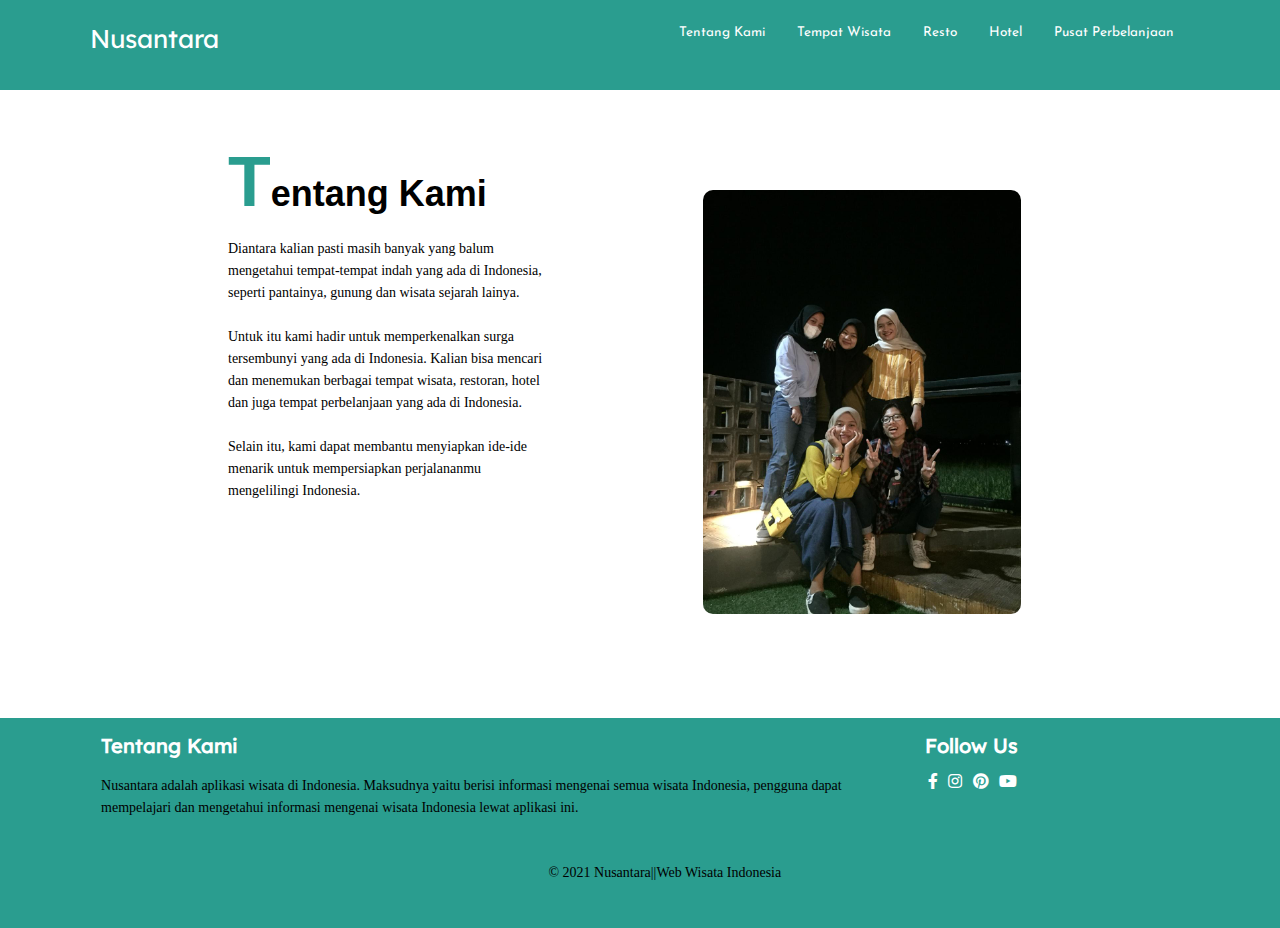
<file: js/tentang_kami.html>
<!DOCTYPE html>
<html lang="en">
<head>
    <meta charset="UTF-8">
    <meta http-equiv="X-UA-Compatible" content="IE=edge">
    <meta name="viewport" content="width=device-width, initial-scale=1.0">
    <title>Tentang Kami</title>

    <!-------icon yang ada di font awesome------>
    <link rel="stylesheet" href="/css/all.css">
    <!--------------Style--------------->
    <link rel="stylesheet" href="/css/style.css">
</head>
<body>
    <nav class="nav2">
        <div class="nav-menu flex-row">
            <div class="nav-brand">
                <a href="/js/index.html" class="logo">Nusantara</a>
            </div>
            <div>
                <ul class="nav-items">          <!-------item navigasi-->
                    <li class="nav-link">
                        <a href="/js/tentang_kami.html">Tentang Kami</a>
                    </li>
                    <li class="nav-link">
                        <a href="/js/index.html#wisata">Tempat Wisata</a>
                    </li>
                    <li class="nav-link">
                        <a href="/js/index.html#resto">Resto</a>
                    </li>
                    <li class="nav-link">
                        <a href="/js/index.html#hotel">Hotel</a> 
                    </li>
                    <li class="nav-link">
                        <a href="/js/index.html#belanja">Pusat Perbelanjaan</a>
                    </li>
                </ul>
            </div>
        </div>
    </nav>
    <section>
        <div class="tentang" id="tentang">
            <div class="row2">
                <div class="isi">
                    <h5><span>T</span>entang Kami</h5>
                    <p>
                        Diantara kalian pasti masih banyak yang balum mengetahui tempat-tempat indah yang ada di 
                        Indonesia, seperti pantainya, gunung dan wisata sejarah lainya. <br><br>Untuk itu kami 
                        hadir untuk memperkenalkan surga tersembunyi yang ada di Indonesia. 
                        Kalian bisa mencari dan menemukan berbagai tempat wisata, restoran, hotel dan juga tempat
                        perbelanjaan yang ada di Indonesia. <br><br>
                        Selain itu, kami dapat membantu menyiapkan ide-ide menarik untuk mempersiapkan perjalananmu
                        mengelilingi Indonesia.
                        
                    </p>
                </div>
                    <div class="imagebox">
                        <img src="/image/kami nusantara.jpeg">
                    </div>
            </div>
        </div>
    </section>
    <!---------Footer-------->
    <section>
        <div class="footer">
            <div class="container2">
                <div class="tentangkami">
                    <h2>Tentang Kami</h2>
                    <p>
                        Nusantara adalah aplikasi wisata di Indonesia. Maksudnya yaitu berisi informasi mengenai 
                        semua wisata Indonesia, pengguna dapat mempelajari dan mengetahui informasi mengenai wisata Indonesia lewat aplikasi ini. 
                    </p>
                    <div class="copy">
                        <p>© 2021 Nusantara||Web Wisata Indonesia</p>
                    </div>
                </div>
                <div class="follow">
                    <h2>Follow Us</h2>
                    <div class="icon">
                        <a href=""><span class="fab fa-facebook-f"></span></a>
                        <a href=""><span class="fab fa-instagram"></span></a>
                        <a href=""><span class="fab fa-pinterest"></span></a>
                        <a href=""><span class="fab fa-youtube"></span></a>
                    </div>
                </div>
            </div>
        </div>
    </section>
</body>
</html>
</file>
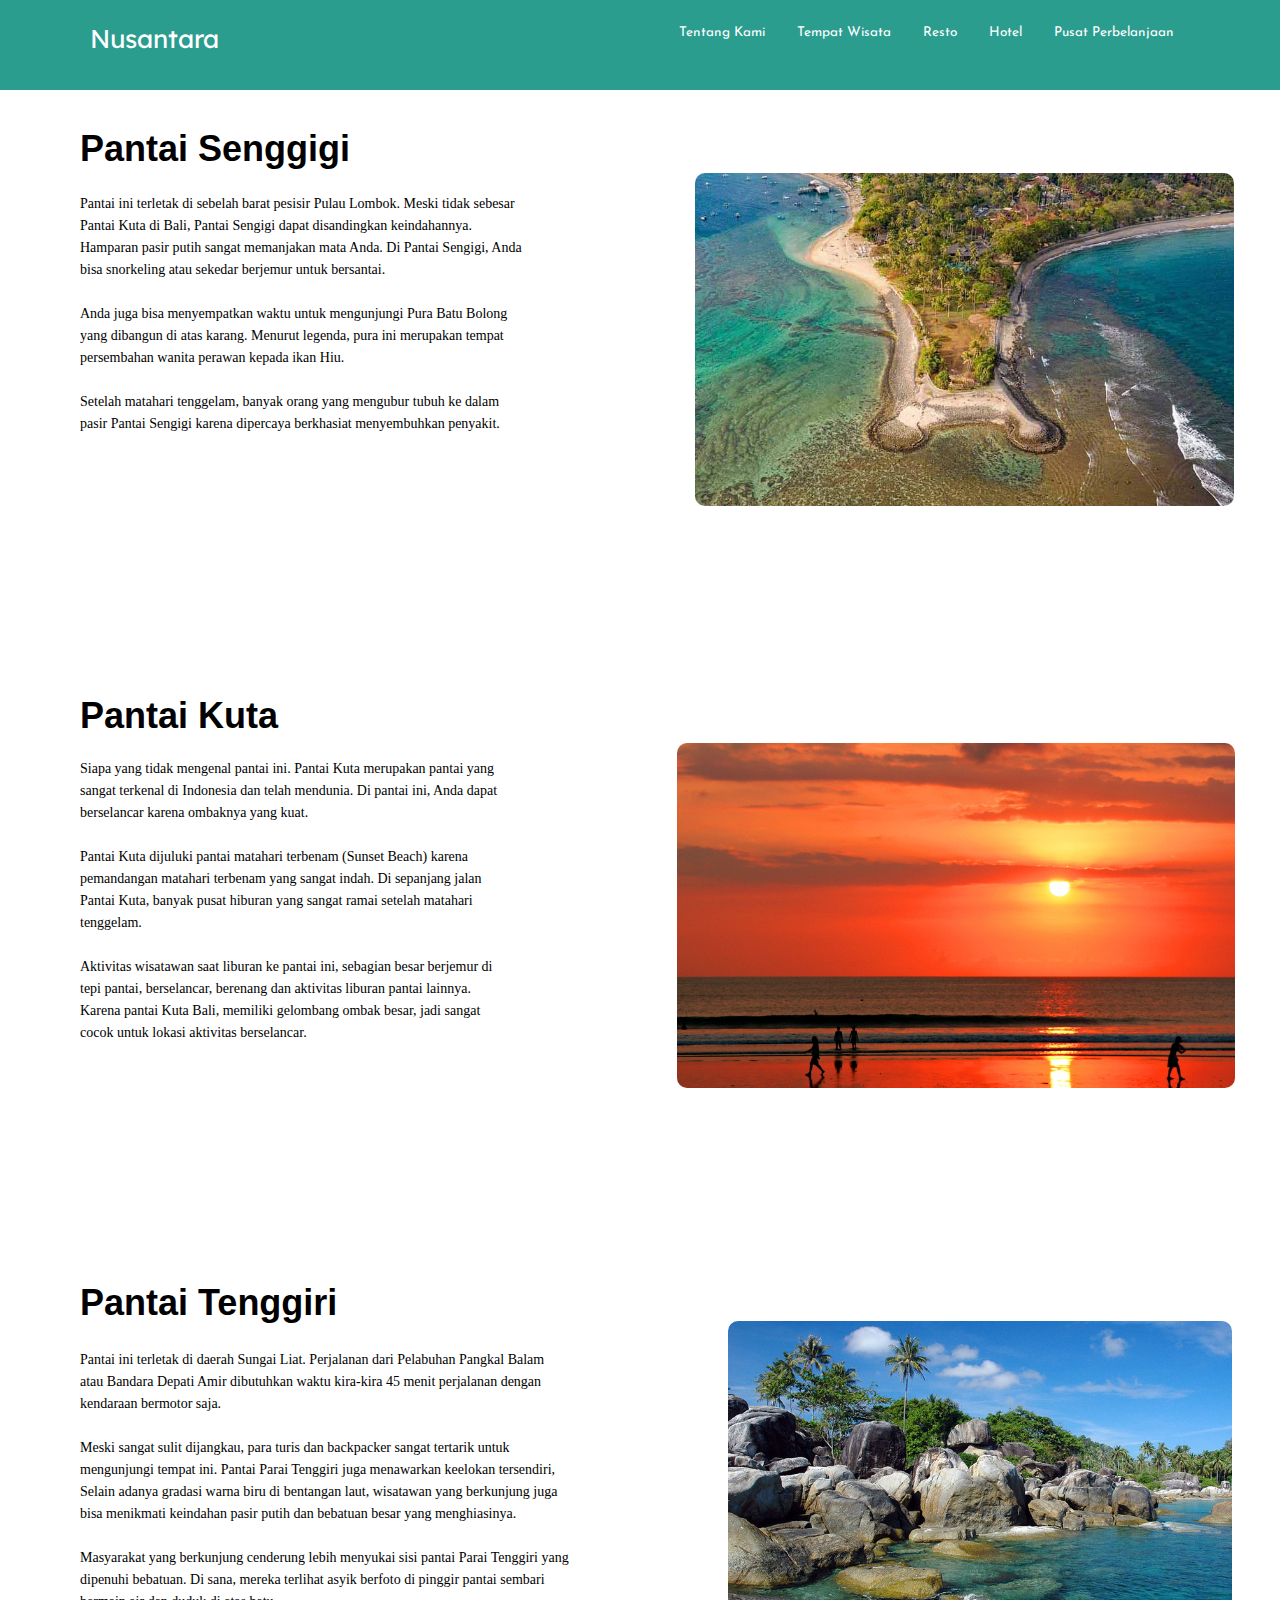
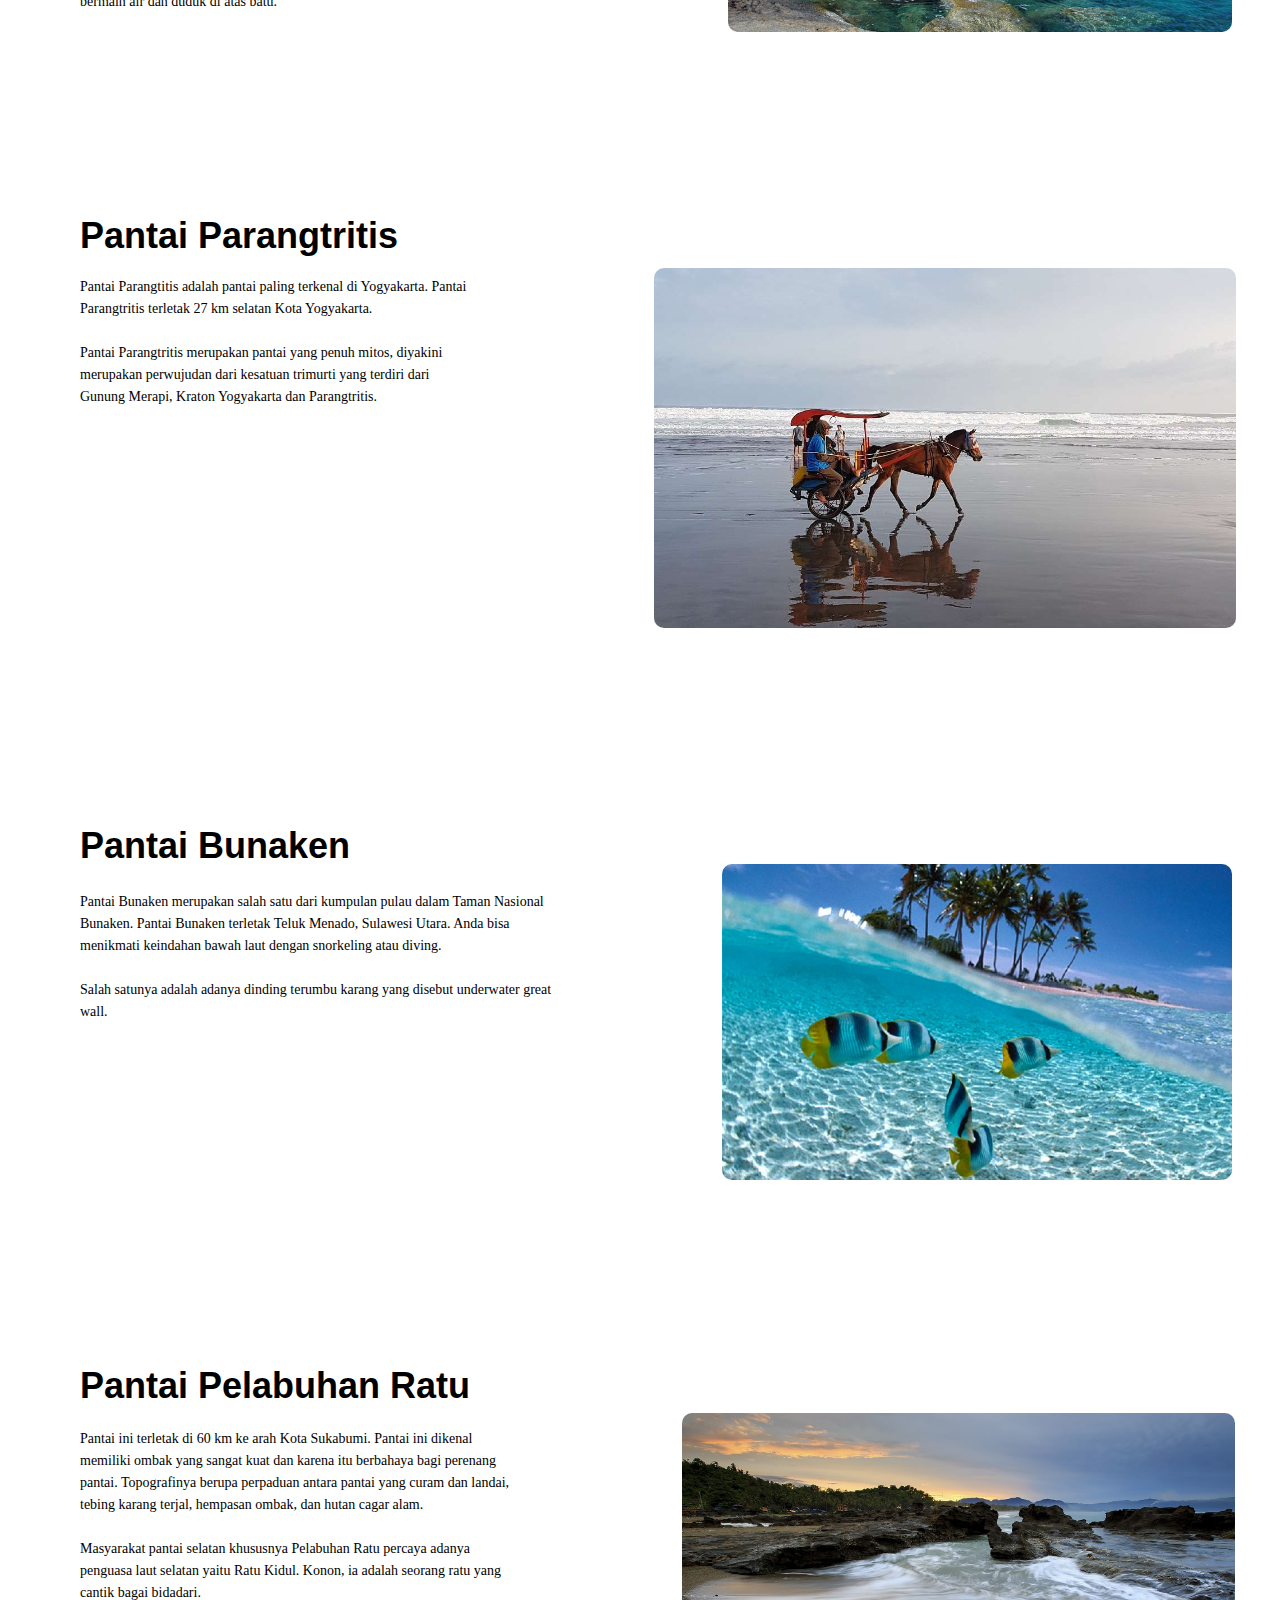
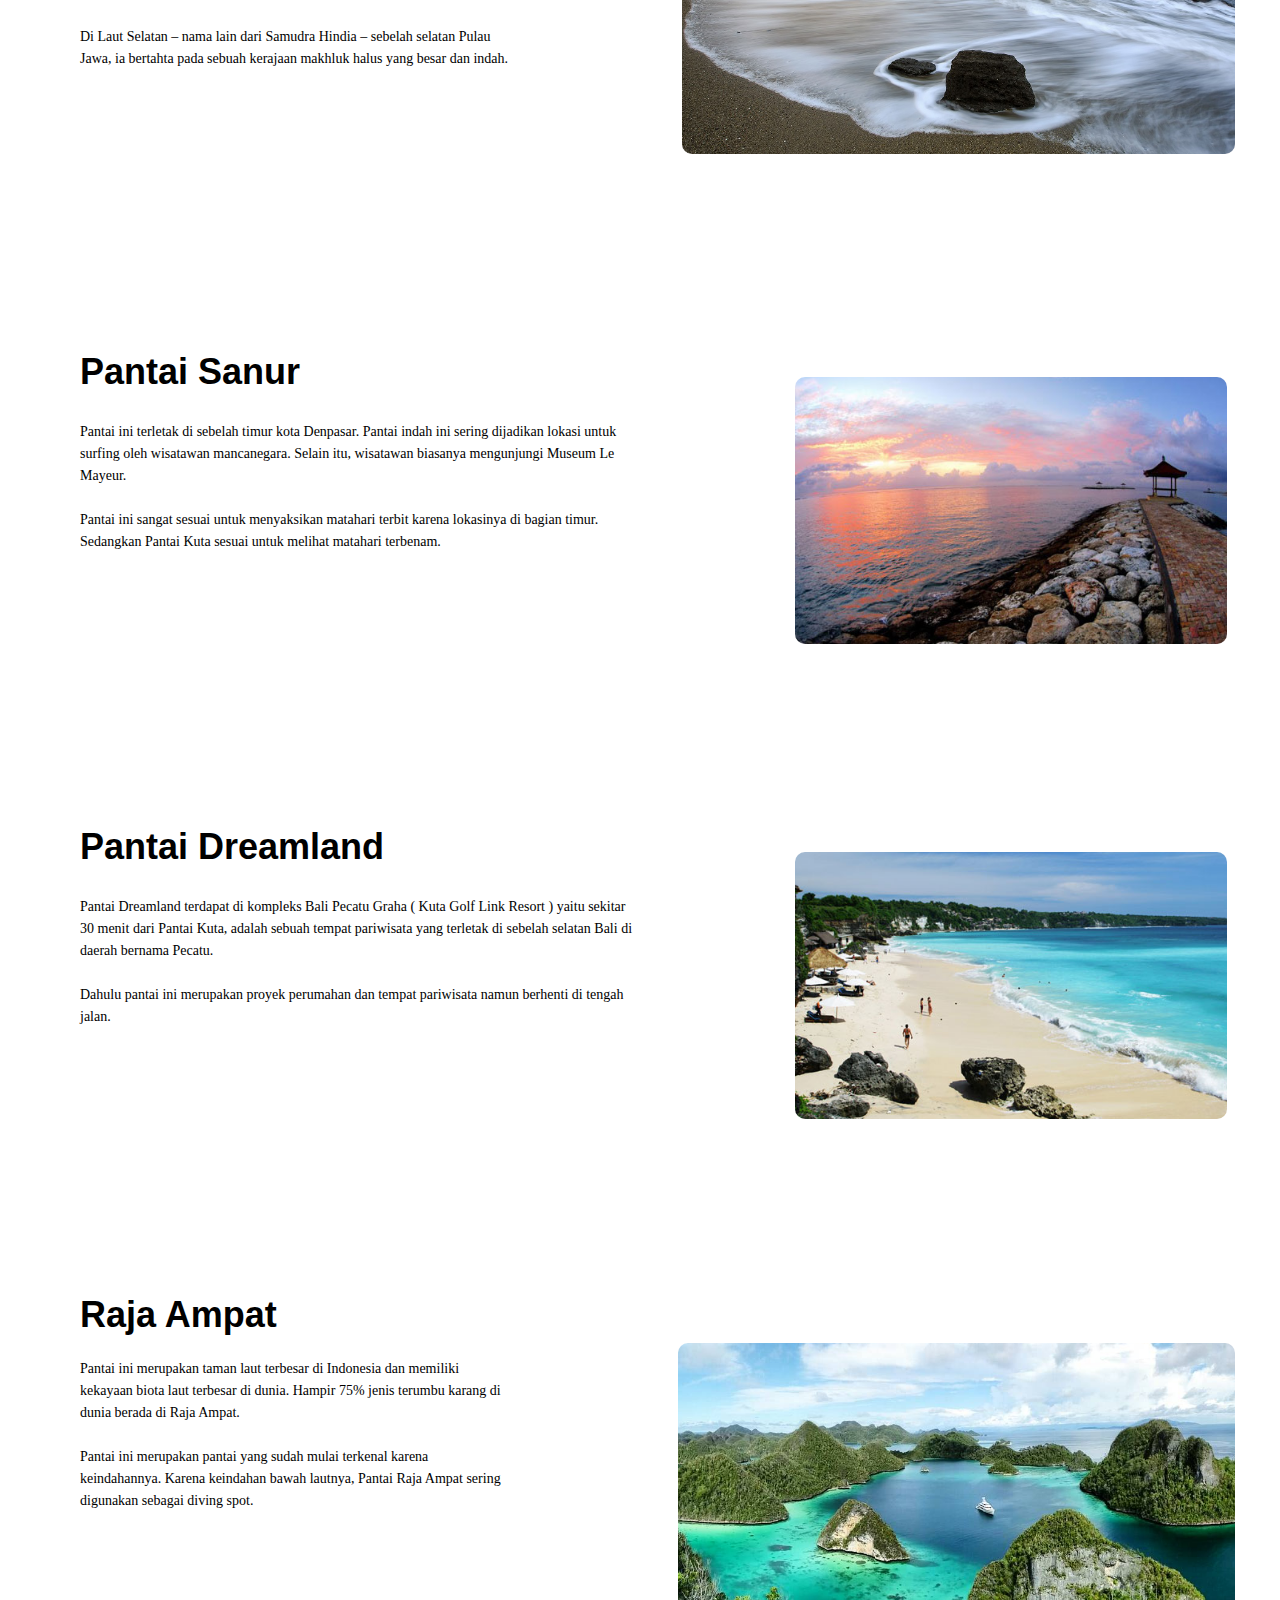
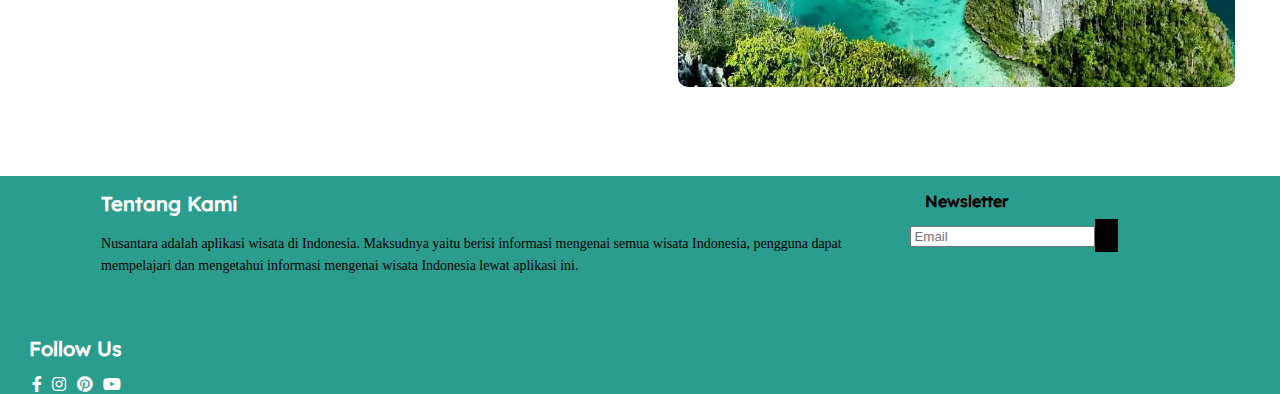
<file: js/wisata_pantai.html>
<!DOCTYPE html>
<html lang="en">
<head>
    <meta charset="UTF-8">
    <meta http-equiv="X-UA-Compatible" content="IE=edge">
    <meta name="viewport" content="width=device-width, initial-scale=1.0">
    <title>Tempat Wisata</title>

    <!-------icon yang ada di font awesome------>
    <link rel="stylesheet" href="/css/all.css">
    <!--------------Style--------------->
    <link rel="stylesheet" href="/css/style.css">
</head>
<body>
    <nav class="nav2">
        <div class="nav-menu flex-row">
            <div class="nav-brand">
                <a href="/js/index.html" class="logo">Nusantara</a>
            </div>
            <div>
                <ul class="nav-items">          <!-------item navigasi-->
                    <li class="nav-link">
                        <a href="/js/tentang_kami.html">Tentang Kami</a>
                    </li>
                    <li class="nav-link">
                        <a href="/js/index.html#wisata">Tempat Wisata</a>
                    </li>
                    <li class="nav-link">
                        <a href="/js/index.html#resto">Resto</a>
                    </li>
                    <li class="nav-link">
                        <a href="/js/index.html#hotel">Hotel</a> 
                    </li>
                    <li class="nav-link">
                        <a href="/js/index.html#belanja">Pusat Perbelanjaan</a>
                    </li>
                </ul>
            </div>
        </div>
    </nav>
    <section>
        <div class="pantai" id="pantai">
            <div class="row2">
                <div class="isi">
                    <h5>Pantai Senggigi</h5>
                    <p>
                        Pantai ini terletak di sebelah barat pesisir Pulau Lombok. Meski tidak sebesar Pantai Kuta di Bali, 
                        Pantai Sengigi dapat disandingkan keindahannya. Hamparan pasir putih sangat memanjakan mata Anda. 
                        Di Pantai Sengigi, Anda bisa snorkeling atau sekedar berjemur untuk bersantai.<br><br>
                        Anda juga bisa menyempatkan waktu untuk mengunjungi Pura Batu Bolong yang dibangun 
                        di atas karang. Menurut legenda, pura ini merupakan tempat persembahan wanita perawan kepada ikan Hiu.<br><br>
                        Setelah matahari tenggelam, banyak orang yang mengubur tubuh ke dalam pasir Pantai Sengigi karena dipercaya 
                        berkhasiat menyembuhkan penyakit.
                    </p>
                </div>
                    <div class="imagebox">
                        <img src="/image/pantai/pantai_senggigi.png">
                    </div>
            </div>
        </div>
        <div class="pantai" id="kuta">
            <div class="row2">
                <div class="isi">
                    <h5>Pantai Kuta</h5>
                    <p>
                        Siapa yang tidak mengenal pantai ini. Pantai Kuta merupakan pantai yang sangat terkenal di Indonesia 
                        dan telah mendunia. Di pantai ini, Anda dapat berselancar karena ombaknya yang kuat.<br><br>
                        Pantai Kuta dijuluki pantai matahari terbenam (Sunset Beach) karena pemandangan matahari terbenam 
                        yang sangat indah. Di sepanjang jalan Pantai Kuta, banyak pusat hiburan yang sangat ramai setelah matahari tenggelam.<br><br>
                        Aktivitas wisatawan saat liburan ke pantai ini, sebagian besar berjemur di tepi pantai, berselancar, berenang dan aktivitas 
                        liburan pantai lainnya. Karena pantai Kuta Bali, memiliki gelombang ombak besar, jadi sangat cocok untuk lokasi aktivitas berselancar.
                    </p>
                </div>
                    <div class="imagebox">
                        <img src="/image/pantai/pantai_kuta.png">
                    </div>
            </div>
        </div>
        <div class="pantai" id="pantai">
            <div class="row2">
                <div class="isi">
                    <h5>Pantai Tenggiri</h5>
                    <p>
                        Pantai ini terletak di daerah Sungai Liat. Perjalanan dari Pelabuhan Pangkal Balam atau Bandara Depati Amir dibutuhkan 
                        waktu kira-kira 45 menit perjalanan dengan kendaraan bermotor saja. <br><br>
                        Meski sangat sulit dijangkau, para turis dan backpacker sangat tertarik untuk mengunjungi tempat ini.
                        Pantai Parai Tenggiri juga menawarkan keelokan tersendiri, Selain adanya gradasi warna biru di bentangan laut, 
                        wisatawan yang berkunjung juga bisa menikmati keindahan pasir putih dan bebatuan besar yang menghiasinya.<br><br> 
                        Masyarakat yang berkunjung cenderung lebih menyukai sisi pantai Parai Tenggiri yang dipenuhi bebatuan. 
                        Di sana, mereka terlihat asyik berfoto di pinggir pantai sembari bermain air dan duduk di atas batu.
                    </p>
                </div>
                    <div class="imagebox">
                        <img src="/image/pantai/pantai_tenggiri.png">
                    </div>
            </div>
        </div>
        <div class="pantai" id="pantai">
            <div class="row2">
                <div class="isi">
                    <h5 id="">Pantai Parangtritis</h5>
                    <p>
                        Pantai Parangtitis adalah pantai paling terkenal di Yogyakarta. Pantai Parangtritis terletak 27 km selatan 
                        Kota Yogyakarta.<br><br> Pantai Parangtritis merupakan pantai yang penuh mitos, diyakini merupakan perwujudan dari 
                        kesatuan trimurti yang terdiri dari Gunung Merapi, Kraton Yogyakarta dan Parangtritis. 
                    </p>
                </div>
                    <div class="imagebox">
                        <img src="/image/pantai/pantai_parangtritis.png">
                    </div>
            </div>
        </div>
        <div class="pantai" id="pantai">
            <div class="row2">
                <div class="isi">
                    <h5 id="">Pantai Bunaken</h5>
                    <p>
                        Pantai Bunaken merupakan salah satu dari kumpulan pulau dalam Taman Nasional Bunaken. Pantai Bunaken terletak 
                        Teluk Menado, Sulawesi Utara. Anda bisa menikmati keindahan bawah laut dengan snorkeling atau diving. <br><br>Salah 
                        satunya adalah adanya dinding terumbu karang yang disebut underwater great wall.
                    </p>
                </div>
                    <div class="imagebox">
                        <img src="/image/pantai/pantai_bunaken.png">
                    </div>
            </div>
        </div>
        <div class="pantai" id="pantai">
            <div class="row2">
                <div class="isi">
                    <h5 id="">Pantai Pelabuhan Ratu</h5>
                    <p>
                        Pantai ini terletak di 60 km ke arah Kota Sukabumi. Pantai ini dikenal memiliki ombak yang sangat kuat dan karena itu 
                        berbahaya bagi perenang pantai. Topografinya berupa perpaduan antara pantai yang curam dan landai, tebing karang terjal, 
                        hempasan ombak, dan hutan cagar alam. <br><br>
                        Masyarakat pantai selatan khususnya Pelabuhan Ratu percaya adanya penguasa laut selatan yaitu Ratu Kidul. Konon, 
                        ia adalah seorang ratu yang cantik bagai bidadari.<br><br>
                        Di Laut Selatan – nama lain dari Samudra Hindia – sebelah selatan Pulau Jawa, ia bertahta pada sebuah kerajaan 
                        makhluk halus yang besar dan indah.
                </div>
                    <div class="imagebox">
                        <img src="/image/pantai/pantai_pelabuhan ratu.png">
                    </div>
            </div>
        </div>
        <div class="pantai" id="pantai">
            <div class="row2">
                <div class="isi">
                    <h5 id="">Pantai Sanur</h5>
                    <p>
                        Pantai ini terletak di sebelah timur kota Denpasar. Pantai indah ini sering dijadikan lokasi untuk surfing oleh wisatawan 
                        mancanegara. Selain itu, wisatawan biasanya mengunjungi Museum Le Mayeur.<br><br>
                        Pantai ini sangat sesuai untuk menyaksikan matahari terbit karena lokasinya di bagian timur. 
                        Sedangkan Pantai Kuta sesuai untuk melihat matahari terbenam.
                </div>
                    <div class="imagebox">
                        <img src="/image/pantai/pantai_sanur.png">
                    </div>
            </div>
        </div>
        <div class="pantai" id="pantai">
            <div class="row2">
                <div class="isi">
                    <h5 id="">Pantai Dreamland</h5>
                    <p>
                        Pantai Dreamland terdapat di kompleks Bali Pecatu Graha ( Kuta Golf Link Resort ) yaitu sekitar 30 menit dari Pantai Kuta, 
                        adalah sebuah tempat pariwisata yang terletak di sebelah selatan Bali di daerah bernama Pecatu.<br><br>
                        Dahulu pantai ini merupakan proyek perumahan dan tempat pariwisata namun berhenti di tengah jalan.
                </div>
                    <div class="imagebox">
                        <img src="/image/pantai/pantai_dreamland.png">
                    </div>
            </div>
        </div>
        <div class="pantai" id="pantai">
            <div class="row2">
                <div class="isi">
                    <h5 id="">Raja Ampat</h5>
                    <p>
                        Pantai ini merupakan taman laut terbesar di Indonesia dan memiliki kekayaan biota laut terbesar di dunia. 
                        Hampir 75% jenis terumbu karang di dunia berada di Raja Ampat.<br><br>
                        Pantai ini merupakan pantai yang sudah mulai terkenal karena keindahannya. Karena keindahan bawah lautnya, 
                        Pantai Raja Ampat sering digunakan sebagai diving spot.
                </div>
                    <div class="imagebox">
                        <img src="/image/pantai/pantai_raja ampat.png">
                    </div>
            </div>
        </div>
    </section>
    <section>
        <div class="footer">
            <div class="container2">
                <div class="tentangkami">
                    <h2>Tentang Kami</h2>
                    <p>
                        Nusantara adalah aplikasi wisata di Indonesia. Maksudnya yaitu berisi informasi mengenai 
                        semua wisata Indonesia, pengguna dapat mempelajari dan mengetahui informasi mengenai wisata Indonesia lewat aplikasi ini. 
                    </p>
                </div>
                <div class="newsletter">
                    <h2>Newsletter</h2>
                    <div class="formnews">
                        <input type="text" placeholder="Email"><span><i class="fas fa-chevron right"></i></span>
                    </div>
                </div>
                <div class="follow">
                    <h2>Follow Us</h2>
                    <div class="icon">
                        <a href=""><span class="fab fa-facebook-f"></span></a>
                        <a href=""><span class="fab fa-instagram"></span></a>
                        <a href="#"><span class="fab fa-pinterest"></span></a>
                        <a href="#"><span class="fab fa-youtube"></span></a>
                    </div>
                </div>
            </div>
        </div>
    </section>
</body>
</html>
</file>
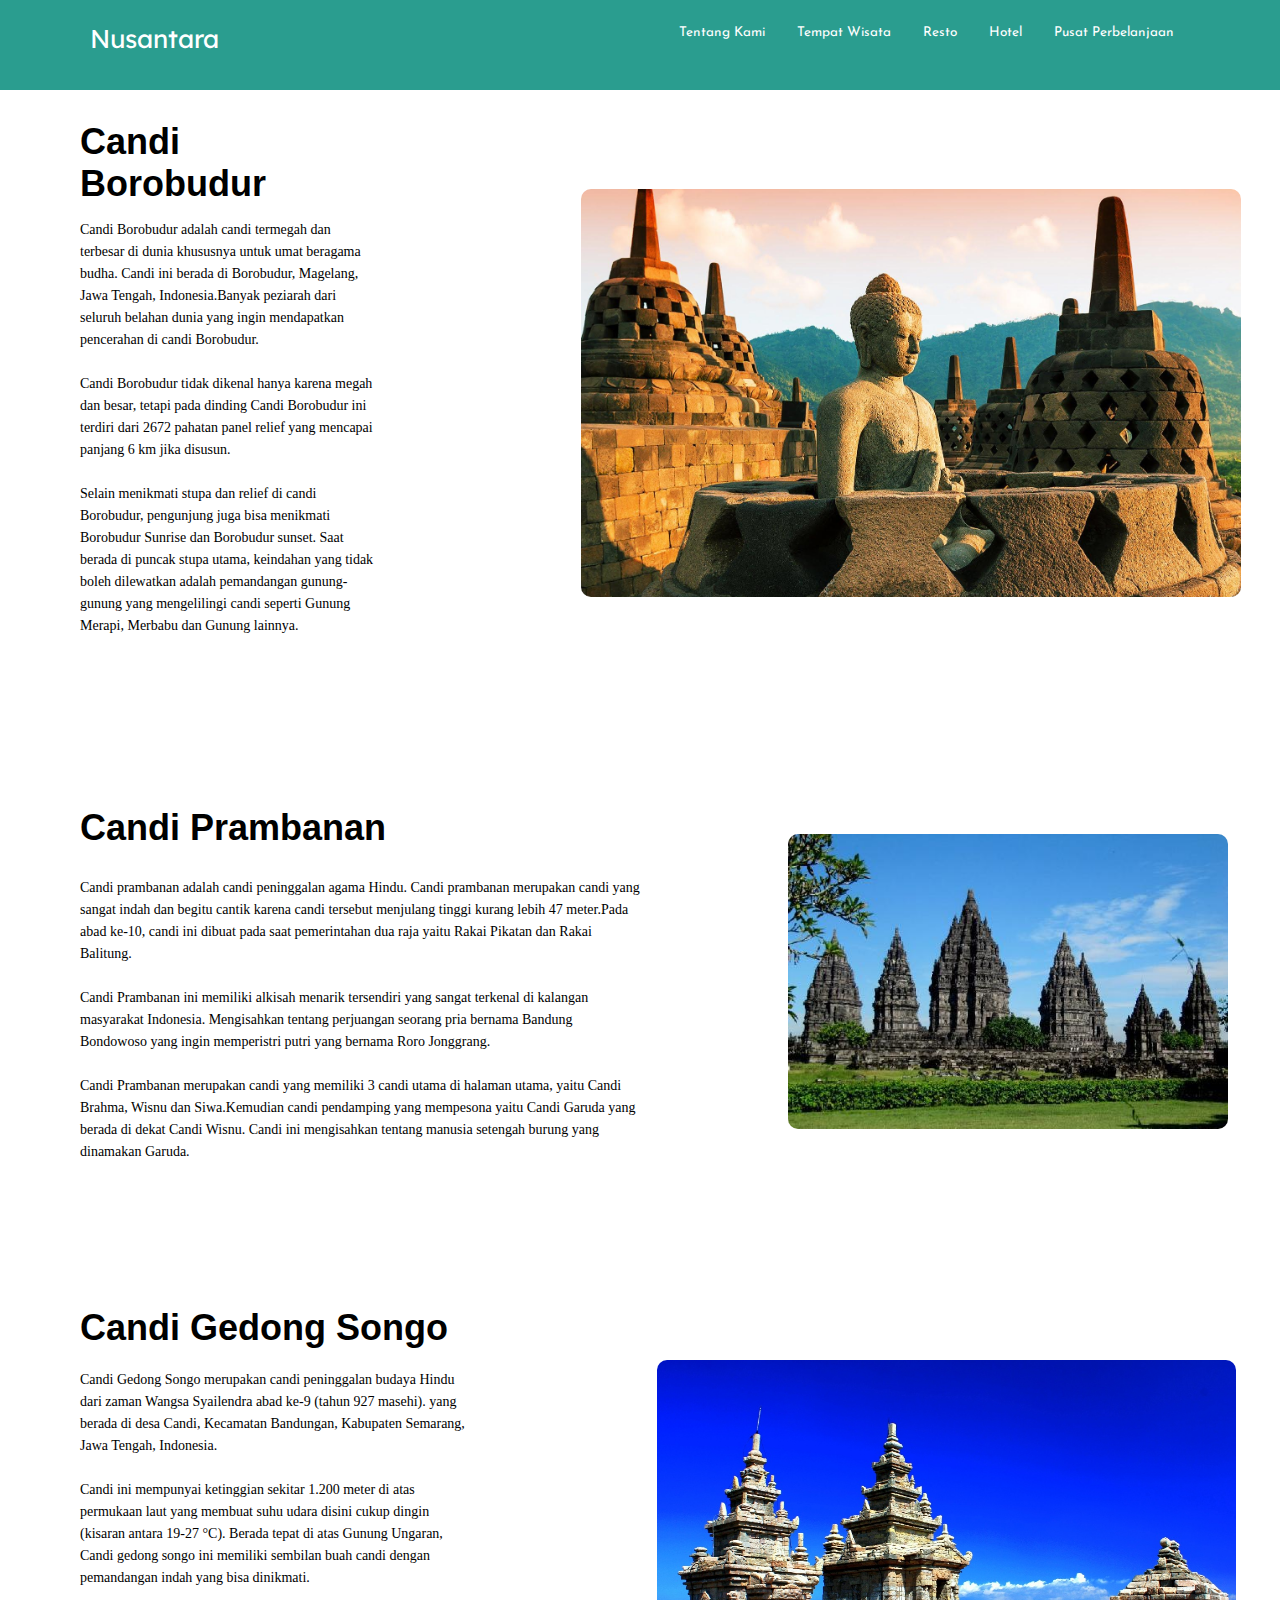
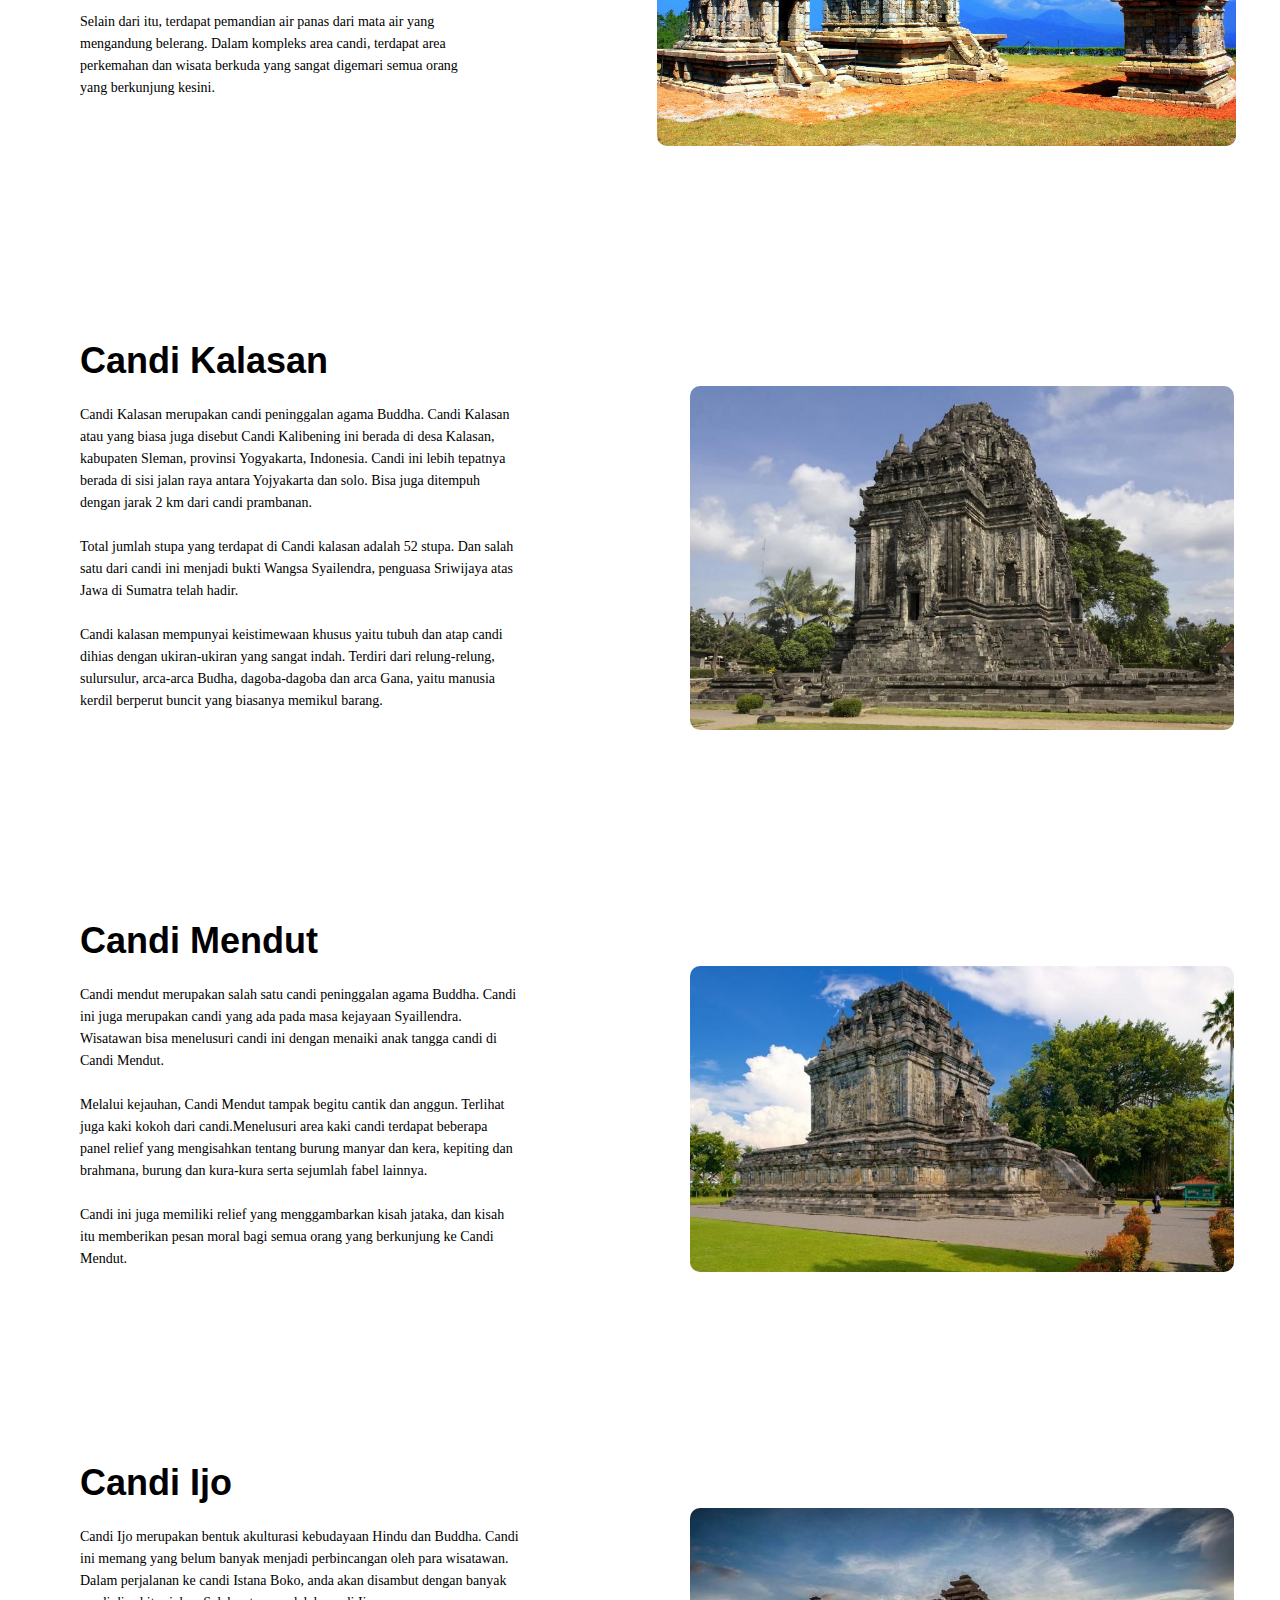
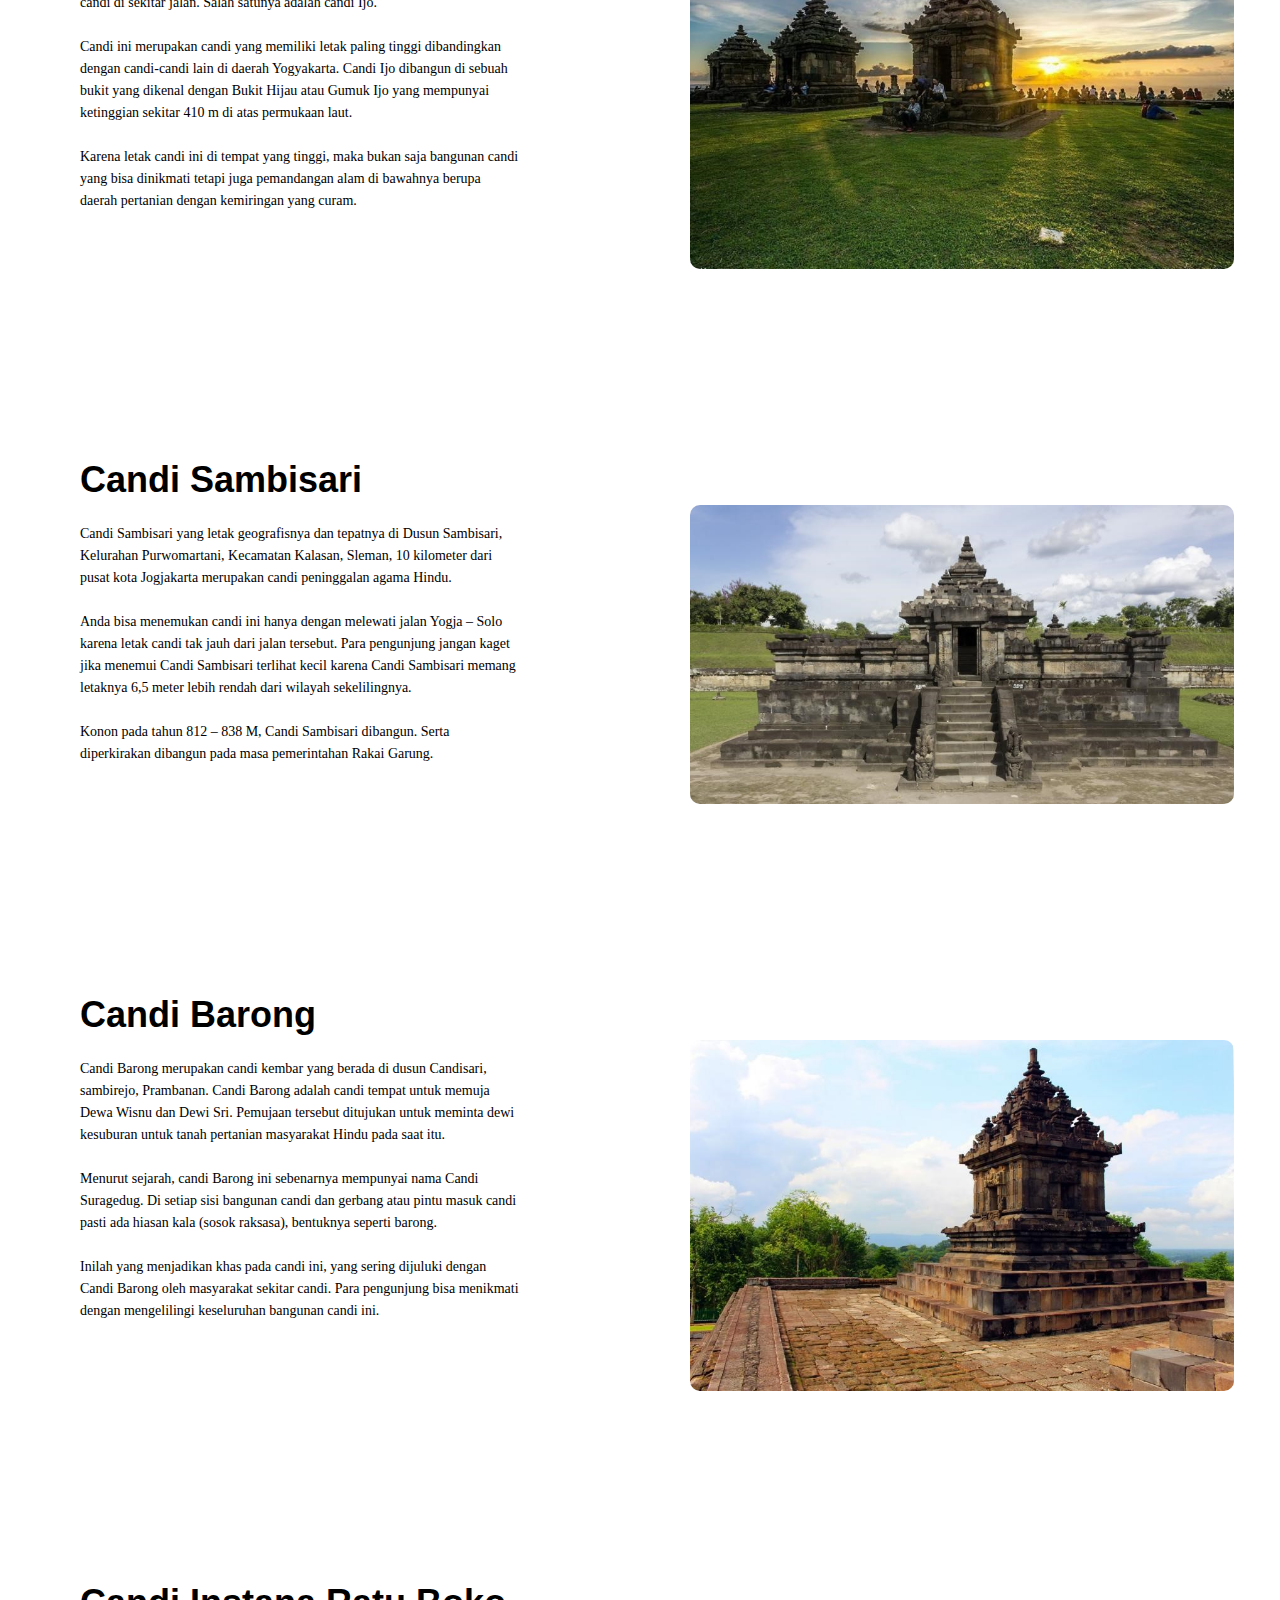
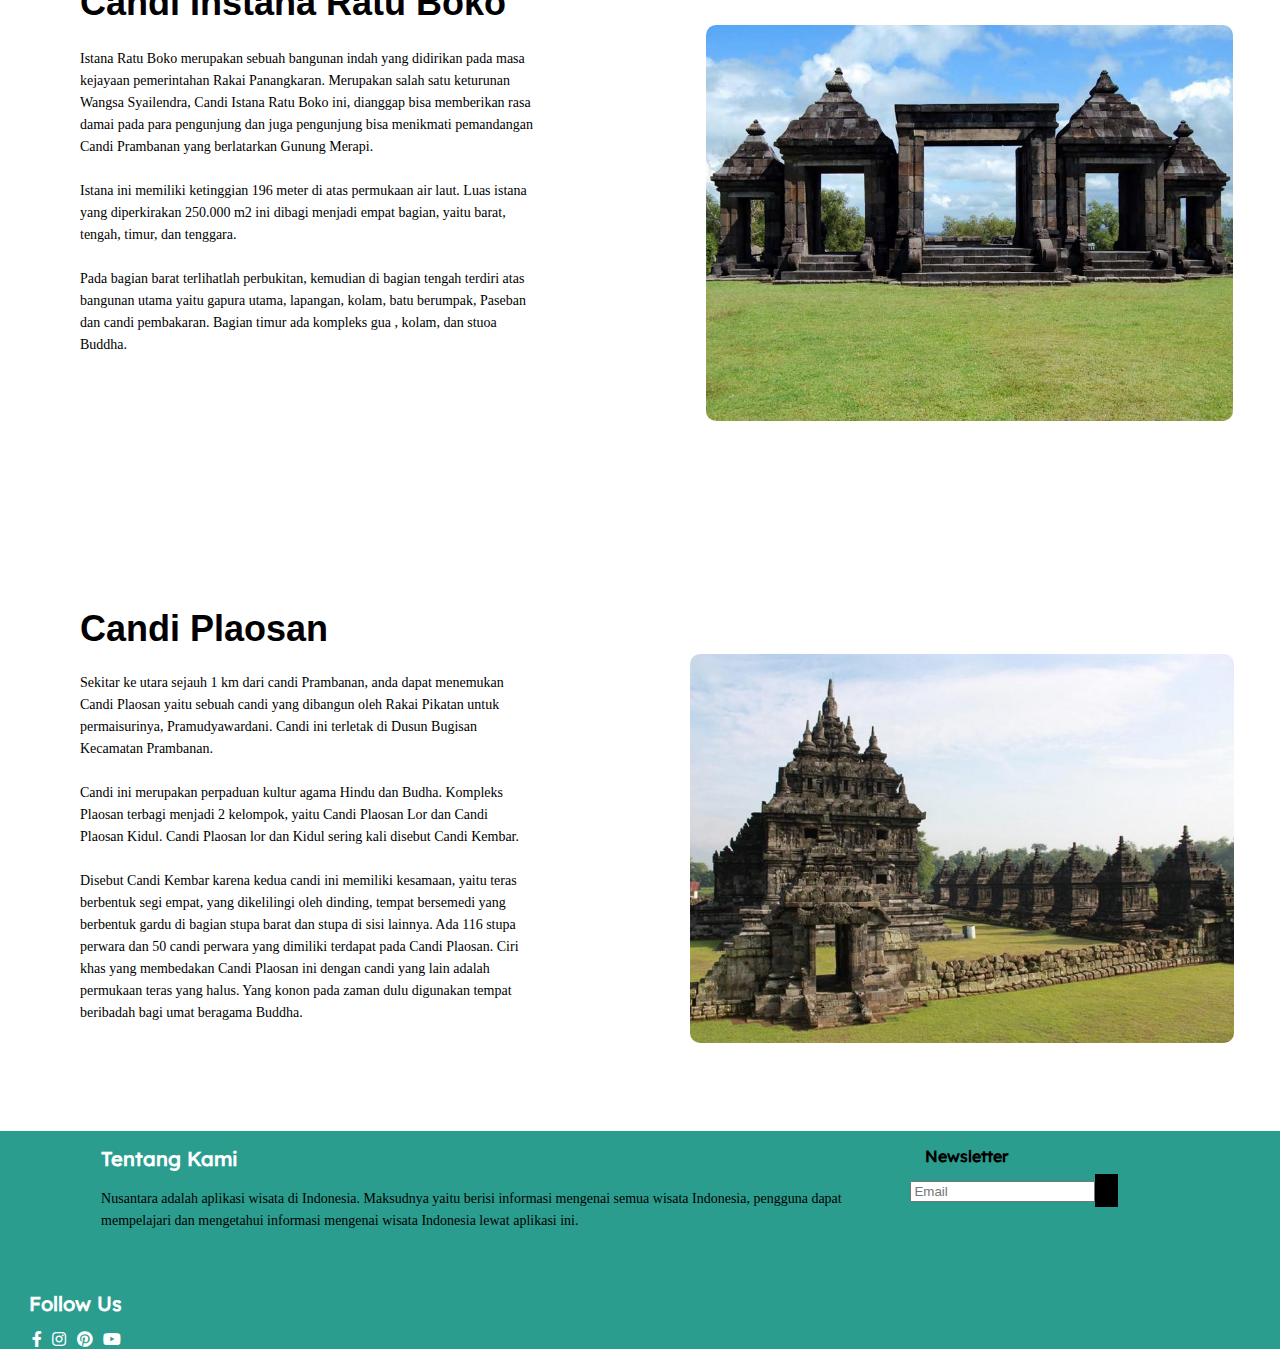
<file: js/wisata_sejarah.html>
<!DOCTYPE html>
<html lang="en">
<head>
    <meta charset="UTF-8">
    <meta http-equiv="X-UA-Compatible" content="IE=edge">
    <meta name="viewport" content="width=device-width, initial-scale=1.0">
    <title>Tempat Wisata</title>

    <!-------icon yang ada di font awesome------>
    <link rel="stylesheet" href="/css/all.css">
    <!--------------Style--------------->
    <link rel="stylesheet" href="/css/style.css">
</head>
<body>
    <nav class="nav2">
        <div class="nav-menu flex-row">
            <div class="nav-brand">
                <a href="/js/index.html" class="logo">Nusantara</a>
            </div>
            <div>
                <ul class="nav-items">          <!-------item navigasi-->
                    <li class="nav-link">
                        <a href="/js/tentang_kami.html">Tentang Kami</a>
                    </li>
                    <li class="nav-link">
                        <a href="/js/index.html#wisata">Tempat Wisata</a>
                    </li>
                    <li class="nav-link">
                        <a href="/js/index.html#resto">Resto</a>
                    </li>
                    <li class="nav-link">
                        <a href="/js/index.html#hotel">Hotel</a> 
                    </li>
                    <li class="nav-link">
                        <a href="/js/index.html#belanja">Pusat Perbelanjaan</a>
                    </li>
                </ul>
            </div>
        </div>
    </nav>
    <section>
        <div class="sejarah">
            <div class="row2">
                <div class="isi">
                    <h5 id="borobudur">Candi Borobudur</h5>
                    <p>
                        Candi Borobudur adalah candi termegah dan terbesar di dunia khususnya untuk umat beragama budha. Candi ini berada 
                        di Borobudur, Magelang, Jawa Tengah, Indonesia.Banyak peziarah dari seluruh belahan dunia yang ingin mendapatkan 
                        pencerahan di candi Borobudur. <br><br> Candi Borobudur tidak dikenal hanya karena megah dan besar, tetapi pada 
                        dinding Candi Borobudur ini terdiri dari 2672 pahatan panel relief yang mencapai panjang 6 km jika disusun. <br><br>
                        Selain menikmati stupa dan relief di candi Borobudur, pengunjung juga bisa menikmati Borobudur Sunrise dan Borobudur sunset. 
                        Saat berada di puncak stupa utama, keindahan yang tidak boleh dilewatkan adalah pemandangan gunung-gunung yang mengelilingi 
                        candi seperti Gunung Merapi, Merbabu dan Gunung lainnya.
                    </p>
                </div>
                    <div class="imagebox">
                        <img src="/image/borobudur2.jpg">
                    </div>
            </div>
        </div>
        <div class="sejarah">
            <div class="row2">
                <div class="isi">
                    <h5 id="">Candi Prambanan</h5>
                    <p>
                        Candi prambanan adalah candi peninggalan agama Hindu. Candi prambanan merupakan candi yang sangat indah dan begitu cantik 
                        karena candi tersebut menjulang tinggi kurang lebih 47 meter.Pada abad ke-10, candi ini dibuat pada saat pemerintahan dua 
                        raja yaitu Rakai Pikatan dan Rakai Balitung.<br><br> Candi Prambanan ini memiliki alkisah menarik tersendiri yang sangat 
                        terkenal di kalangan masyarakat Indonesia. Mengisahkan tentang perjuangan seorang pria bernama Bandung Bondowoso yang ingin 
                        memperistri putri yang bernama Roro Jonggrang.<br><br>
                        Candi Prambanan merupakan candi yang memiliki 3 candi utama di halaman utama, yaitu Candi Brahma, Wisnu dan Siwa.Kemudian candi 
                        pendamping yang mempesona yaitu Candi Garuda yang berada di dekat Candi Wisnu. Candi ini mengisahkan tentang manusia setengah 
                        burung yang dinamakan Garuda.
                    </p>
                </div>
                    <div class="imagebox">
                        <img src="/image/sejarah/candi_prambanan.jpg">
                    </div>
            </div>
        </div>
        <div class="sejarah">
            <div class="row2">
                <div class="isi">
                    <h5 id="">Candi Gedong Songo</h5>
                    <p>
                        Candi Gedong Songo merupakan candi peninggalan budaya Hindu dari zaman Wangsa Syailendra abad ke-9 (tahun 927 masehi). 
                        yang berada di desa Candi, Kecamatan Bandungan, Kabupaten Semarang, Jawa Tengah, Indonesia. <br><br> Candi ini mempunyai ketinggian 
                        sekitar 1.200 meter di atas permukaan laut yang membuat suhu udara disini cukup dingin (kisaran antara 19-27 °C).
                        Berada tepat di atas Gunung Ungaran, Candi gedong songo ini memiliki sembilan buah candi dengan pemandangan indah yang bisa dinikmati. 
                        <br><br>Selain dari itu, terdapat pemandian air panas dari mata air yang mengandung belerang.
                        Dalam kompleks area candi, terdapat area perkemahan dan wisata berkuda yang sangat digemari semua orang yang berkunjung kesini.

                    </p>
                </div>
                    <div class="imagebox">
                        <img src="/image/sejarah/candi_gedong songo.jpg">
                    </div>
            </div>
        </div>
        <div class="sejarah">
            <div class="row2">
                <div class="isi">
                    <h5 id="">Candi Kalasan</h5>
                    <p>
                        Candi Kalasan merupakan candi peninggalan agama Buddha. Candi Kalasan atau yang biasa juga disebut Candi Kalibening ini berada di 
                        desa Kalasan, kabupaten Sleman, provinsi Yogyakarta, Indonesia. Candi ini lebih tepatnya berada di sisi jalan raya antara Yojyakarta 
                        dan solo. Bisa juga ditempuh dengan jarak 2 km dari candi prambanan.<br><br> Total jumlah stupa yang terdapat di Candi kalasan adalah 52 stupa. 
                        Dan salah satu dari candi ini menjadi bukti Wangsa Syailendra, penguasa Sriwijaya atas Jawa di Sumatra telah hadir.<br><br>
                        Candi kalasan mempunyai keistimewaan khusus yaitu tubuh dan atap candi dihias dengan ukiran-ukiran yang sangat indah. 
                        Terdiri dari relung-relung, sulursulur, arca-arca Budha, dagoba-dagoba dan arca Gana, yaitu manusia kerdil berperut buncit yang 
                        biasanya memikul barang.
                    </p>
                </div>
                    <div class="imagebox">
                        <img src="/image/sejarah/candi_kalasan.jpg">
                    </div>
            </div>
        </div>
        <div class="sejarah">
            <div class="row2">
                <div class="isi">
                    <h5 id="">Candi Mendut</h5>
                    <p>
                        Candi mendut merupakan salah satu candi peninggalan agama Buddha. Candi ini juga merupakan candi yang ada pada masa kejayaan Syaillendra. 
                        Wisatawan bisa menelusuri candi ini dengan menaiki anak tangga candi di Candi Mendut.<br><br> 
                        Melalui kejauhan, Candi Mendut tampak begitu cantik dan anggun. Terlihat juga kaki kokoh dari candi.Menelusuri area kaki 
                        candi terdapat beberapa panel relief yang mengisahkan tentang burung manyar dan kera, kepiting dan brahmana, burung dan 
                        kura-kura serta sejumlah fabel lainnya. <br><br> Candi ini juga memiliki relief yang menggambarkan kisah jataka, dan 
                        kisah itu memberikan pesan moral bagi semua orang yang berkunjung ke Candi Mendut.
                    </p>
                </div>
                    <div class="imagebox">
                        <img src="/image/sejarah/candi_mendut.jpg">
                    </div>
            </div>
        </div>
        <div class="sejarah">
            <div class="row2">
                <div class="isi">
                    <h5 id="">Candi Ijo</h5>
                    <p>
                        Candi Ijo merupakan bentuk akulturasi kebudayaan Hindu dan Buddha. Candi ini memang yang belum banyak menjadi perbincangan 
                        oleh para wisatawan. Dalam perjalanan ke candi Istana Boko, anda akan disambut dengan banyak candi di sekitar jalan. Salah 
                        satunya adalah candi Ijo.<br><br> Candi ini merupakan candi yang memiliki letak paling tinggi dibandingkan dengan candi-candi 
                        lain di daerah Yogyakarta. Candi Ijo dibangun di sebuah bukit yang dikenal dengan Bukit Hijau atau Gumuk Ijo yang mempunyai 
                        ketinggian sekitar 410 m di atas permukaan laut.<br><br>
                        Karena letak candi ini di tempat yang tinggi, maka bukan saja bangunan candi yang bisa dinikmati tetapi juga pemandangan alam 
                        di bawahnya berupa daerah pertanian dengan kemiringan yang curam. 
                    </p>
                </div>
                    <div class="imagebox">
                        <img src="/image/sejarah/candi_ijo.jpg">
                    </div>
            </div>
        </div>
        <div class="sejarah">
            <div class="row2">
                <div class="isi">
                    <h5 id="">Candi Sambisari</h5>
                    <p>
                        Candi Sambisari yang letak geografisnya dan tepatnya di Dusun Sambisari, Kelurahan Purwomartani, Kecamatan Kalasan, Sleman, 
                        10 kilometer dari pusat kota Jogjakarta merupakan candi peninggalan agama Hindu.<br><br> Anda bisa menemukan candi ini hanya 
                        dengan melewati jalan Yogja – Solo karena letak candi tak jauh dari jalan tersebut. Para pengunjung jangan kaget jika menemui 
                        Candi Sambisari terlihat kecil karena Candi Sambisari memang letaknya 6,5 meter lebih rendah dari wilayah sekelilingnya.<br><br>
                        Konon pada tahun 812 – 838 M, Candi Sambisari dibangun. Serta diperkirakan dibangun pada masa pemerintahan Rakai Garung. 
                    </p>
                </div>
                    <div class="imagebox">
                        <img src="/image/sejarah/candi_sambisari.jpg">
                    </div>
            </div>
        </div>
        <div class="sejarah">
            <div class="row2">
                <div class="isi">
                    <h5 id="">Candi Barong</h5>
                    <p>
                        Candi Barong merupakan candi kembar yang berada di dusun Candisari, sambirejo, Prambanan. Candi Barong adalah candi tempat untuk 
                        memuja Dewa Wisnu dan Dewi Sri. Pemujaan tersebut ditujukan untuk meminta dewi kesuburan untuk tanah pertanian masyarakat Hindu pada 
                        saat itu.<br><br> Menurut sejarah, candi Barong ini sebenarnya mempunyai nama Candi Suragedug. Di setiap sisi bangunan candi dan gerbang 
                        atau pintu masuk candi pasti ada hiasan kala (sosok raksasa), bentuknya seperti barong. <br><br>Inilah yang menjadikan khas pada candi ini, yang 
                        sering dijuluki dengan Candi Barong oleh masyarakat sekitar candi. Para pengunjung bisa menikmati dengan mengelilingi keseluruhan bangunan candi ini. 
                    </p>
                </div>
                    <div class="imagebox">
                        <img src="/image/sejarah/candi_barong.jpg">
                    </div>
            </div>
        </div>
        <div class="sejarah">
            <div class="row2">
                <div class="isi">
                    <h5 id="">Candi Instana Ratu Boko</h5>
                    <p>
                        Istana Ratu Boko merupakan sebuah bangunan indah yang didirikan pada masa kejayaan pemerintahan Rakai Panangkaran. Merupakan salah satu keturunan Wangsa 
                        Syailendra, Candi Istana Ratu Boko ini, dianggap bisa memberikan rasa damai pada para pengunjung dan juga pengunjung bisa menikmati pemandangan Candi 
                        Prambanan yang berlatarkan Gunung Merapi.<br><br> Istana ini memiliki ketinggian 196 meter di atas permukaan air laut. Luas istana yang diperkirakan 
                        250.000 m2 ini dibagi menjadi empat bagian, yaitu barat, tengah, timur, dan tenggara. <br><br>Pada bagian barat terlihatlah perbukitan, kemudian di bagian tengah 
                        terdiri atas bangunan utama yaitu gapura utama, lapangan, kolam, batu berumpak, Paseban dan candi pembakaran. Bagian timur ada kompleks gua , kolam, dan stuoa Buddha.
                    </p>
                </div>
                    <div class="imagebox">
                        <img src="/image/sejarah/candi_ratu boko.jpg">
                    </div>
            </div>
        </div>
        <div class="sejarah">
            <div class="row2">
                <div class="isi">
                    <h5 id="plaosan">Candi Plaosan</h5>
                    <p>
                        Sekitar ke utara sejauh 1 km dari candi Prambanan, anda dapat menemukan Candi Plaosan yaitu sebuah candi yang dibangun oleh Rakai Pikatan untuk permaisurinya, Pramudyawardani. 
                        Candi ini terletak di Dusun Bugisan Kecamatan Prambanan. <br><br> Candi ini merupakan perpaduan kultur agama Hindu dan Budha. Kompleks Plaosan terbagi menjadi 2 kelompok, yaitu 
                        Candi Plaosan Lor dan Candi Plaosan Kidul. Candi Plaosan lor dan Kidul sering kali disebut Candi Kembar.<br><br> Disebut Candi Kembar karena kedua candi ini memiliki kesamaan, 
                        yaitu teras berbentuk segi empat, yang dikelilingi oleh dinding, tempat bersemedi yang berbentuk gardu di bagian stupa barat dan stupa di sisi lainnya. Ada 116 stupa perwara dan 
                        50 candi perwara yang dimiliki terdapat pada Candi Plaosan. Ciri khas yang membedakan Candi Plaosan ini dengan candi yang lain adalah permukaan teras yang halus. Yang konon pada 
                        zaman dulu digunakan tempat beribadah bagi umat beragama Buddha.
                    </p>
                </div>
                    <div class="imagebox">
                        <img src="/image/sejarah/candi_plaosan.jpg">
                    </div>
            </div>
        </div>
    </section>
    <section>
        <div class="footer">
            <div class="container2">
                <div class="tentangkami">
                    <h2>Tentang Kami</h2>
                    <p>
                        Nusantara adalah aplikasi wisata di Indonesia. Maksudnya yaitu berisi informasi mengenai 
                        semua wisata Indonesia, pengguna dapat mempelajari dan mengetahui informasi mengenai wisata Indonesia lewat aplikasi ini. 
                    </p>
                </div>
                <div class="newsletter">
                    <h2>Newsletter</h2>
                    <div class="formnews">
                        <input type="text" placeholder="Email"><span><i class="fas fa-chevron right"></i></span>
                    </div>
                </div>
                <div class="follow">
                    <h2>Follow Us</h2>
                    <div class="icon">
                        <a href=""><span class="fab fa-facebook-f"></span></a>
                        <a href=""><span class="fab fa-instagram"></span></a>
                        <a href="#"><span class="fab fa-pinterest"></span></a>
                        <a href="#"><span class="fab fa-youtube"></span></a>
                    </div>
                </div>
            </div>
        </div>
    </section>
</body>
</html>
</file>
<file: css/style.css>
@import url(/css/fonts.css);

html body{
    margin: 0%;
    box-sizing: border-box;
    overflow-x: hidden;
}

/*---------------pengaturan navbar--------*/
a{
    text-decoration: none;
    color: white;
}

.flex-row{
    display: flex;
    flex-direction: row;
    color: white;
}

ul{
    list-style-type: none;
}

h1{
    font-family: Lexend_Deca, cursive;
    font-size: 100px;
}

h2{
    font-family: Lexend_Deca;
    font-size: 1rem;
    margin: 15px;
}

h3{
    font-family: Lexend_Deca;
    font-size: 1rem;
}

h4{
    color: white;
    font-family: Lexend_Deca;
    font-size: 30px;
    font-weight: 500;
}

h5{
    color: black;
    font-family: sans-serif;
    font-size: 40px;
}

p{
    color: white;
    font-family: Tahoma;
    font-size: 14px;
    font-weight: 300;
    line-height: 22px;
}

button.btn{
    border: 3px solid white;
    border-radius: 20px;
    padding: 10px 25px;
    font-size: 1rem;
    font-family: Lexend_Deca;
    cursor: pointer;
    color: white;
}

.container{
    margin: 0 0.2vw;
}

.owl-nav .owl-prev .owl-nav-prev,
.owl-nav .owl-next .owl-nav-next{
    color: black;
    background: transparent;
    font-size: 30px;
}
/*---------------pengaturan navbar--------*/

/*---------navbar------------*/
.nav{
    position: absolute;
    left: -5%;
    top: 0;
    background: transparent;
    z-index: 10;
    width: 100%;
    padding: 0 5%;
}

.nav2{
    background: #2a9d8f;
    padding: 0 2%;
    height: 0;
    min-height: 10vh;
    overflow: hidden;
}

.nav .nav-brand .logo:hover{
    color: black;
}

.nav2 .nav-brand .logo:hover{
    color: black;
}

.nav .nav-items{
    list-style-type: none;
    display: flex;
    margin: 0;
}

.nav2 .nav-items{
    list-style-type: none;
    display: flex;
    margin: 0;
}

.nav .nav-items .nav-link{
    padding: 1.6rem 1rem;
    font-size: 1.1rem;
    position: relative;
    font-family: Josefin_Sans;
    font-size: 0.85rem;
}

.nav2 .nav-items .nav-link{
    padding: 1.6rem 1rem;
    font-size: 1.1rem;
    position: relative;
    font-family: Josefin_Sans;
    font-size: 0.85rem;
}

.nav .nav-items .nav-link:hover{
    background-color : black;
}

.nav2 .nav-items .nav-link:hover{
    background-color : black;
}

.nav .nav-items .nav-link:hover a{
    color: white;
}

.nav2 .nav-items .nav-link:hover a{
    color: white;
}

.nav .nav-menu{
    display: flex;
    padding: 0 4rem; /*-----space antar navigasi-------*/
    justify-content: space-between;
}

.nav2 .nav-menu{
    display: flex;
    padding: 0 4rem; /*-----space antar navigasi-------*/
    justify-content: space-between;
}

.nav .nav-brand a{
    font-size: 1.6rem;
    padding: 1.4rem 0;
    display: block;
    font-family: Lexend_Deca;
}

.nav2 .nav-brand a{
    font-size: 1.6rem;
    padding: 1.4rem 0;
    display: block;
    font-family: Lexend_Deca;
}
/*----x-----navbar--------x----*/
/*---------konten utama------------*/
/*---------Header------------*/
main .konten{
    background: url(/image/borobudur.jpg);
    background-size: cover;
    min-height: 100vh;
    width: 100%;
    display: flex;
    justify-content: center;
    position: relative;
    overflow: hidden;
}

main .judul{
    margin-top: 28%;
}

main .judul h1{
    position: relative;
    margin-bottom: 2%;
    color: white;
}

main .konten .btn{
    position: relative;
    margin-left: 40%;
    background: transparent;
}

main .konten .btn:hover{
    background-color: white;
    color: black;
}

/*----x------Header-------x----*/
/*----------slide konten-----------*/
main .slide{
    position: absolute;
    margin: -15% 2%;
    margin-bottom: 10%;
}

main .slide-post .slide-konten{
    flex-direction: column;
    border-radius: 20px;
    text-align: center;
    width: 85%;
    margin: 3rem 2rem;
    box-shadow: 0 15px 20px rgba(0, 0, 0, 0.6);
}

main .slide-post .slide-konten:hover{
    transform: translateY(-20px);
    transition: 0.5s;
    cursor: pointer;
}

main .slide-post .slide-konten img{
    width: 100%;
    height: auto;
    box-sizing: border-box;
    border-radius: 10px;
}

main .slide-konten .slide-btn{
    border: 3px;
    border-radius: 20px;
    padding: 10px 25px;
    font-size: 0.8rem;
    font-family: Lexend_Deca;
    cursor: pointer;
    margin: 13px;
}

main .slide-btn:hover{
    border: 2px solid black;
    background-color: transparent;
    color: black;
}

section .container .owl-nav{
    position: absolute;
    margin-left: 27.5%;
    margin-top: -2%;
}

/*----x------slide konten-------x----*/
/*----x-----konten utama--------x----*/
/*---------Wisata------------*/
.wisata .kotak-wisata{
    width: 80%;
    margin: auto;
    display: block;
    text-align: center;
    align-items: center;
    padding-top: 2px;
    margin-top: 25%;
    margin-bottom: 5%;
}

.wisata h3{
    color: grey;
    font-family: Tahoma;
    font-size: 14px;
    font-weight: 300;
}

.wisata h5, h3{
    margin: 30px;
}

.row{
    display: flex;
    justify-content: space-between;
}

.wisata-ikon-collum{
    margin-bottom: 4%;
    background: transparent;
}

.wisata-ikon-collum img{
    width: 85%;
}

.wisata-collum{
    flex-basis: 30%;
    background:#2a9d8f;
    border-radius: 10px;
    margin-top: -12%;
    padding: 20px 10px;
    box-sizing: border-box;
    transition: 0.5s;
}

.wisata-collum h4{
    color: black;
}

.wisata-collum:hover{
    box-shadow: 0 0 20px 0px rgba(0, 0, 0, 0.7);
}

.wisata .btn2{
    padding: 10px 25px 10px;
    margin-top: 2%;
    margin-left: 5%;
}

/*----x-----Wista--------x----*/
/*---------Resto------------*/
.resto{
    background: #2a9d8f;
    border-radius: 50px;
    padding: 60px 130px 85px;
    margin-bottom: 5%;
}
.isi .btn2{
    border-radius: 20px;
    padding: 10px 25px;
    font-size: 0.8rem;
    font-family: Lexend_Deca;
    cursor: pointer;
    margin: 10px;
    background-color: black;
    color: white;
}

.btn2:hover{
    background-color: transparent;
    border-color: black;
    color: black;
}

.picture img{
    width: 90%;
    border-radius: 10px;
    margin: 10% 12%;
}

/*----x-----Resto-------x-----*/
/*---------Hotel------------*/
.hotel{
    width: 80%;
    margin: auto;
    text-align: center;
    cursor: pointer;
}

.hotel h3{
    color: grey;
    font-family: Tahoma;
    font-size: 14px;
    font-weight: 300;
    line-height: 22px;
    margin-bottom: 20px;

}

.hotel h5, h3{
    margin: 5px;
}

.hotel-collum{
    flex-basis: 32%;
    border-radius: 5px;
    margin-bottom: 15px;
    position: relative;
    overflow: hidden;
}

.hotel-collum img{
    width: 100%;
    box-sizing: border-box;
    border-radius: 10px;
}

.layer{
    background: transparent;
    height: 100%;
    width: 100%;
    position: absolute;
    top: 0;
    left: 0;
    transition: 0.5s;
}

.layer:hover{
    background: rgba(0, 0, 0, 0.6);
}

.layer h4{
    bottom: 0;
    font-size: 21px;
    left: 50%;
    transform: translateX(-50%);
    position: absolute;
    transition: 0.5s;
}

.layer:hover h4{
    bottom: 49%;
    opacity: 1;
}

.btn2{
    border-radius: 20px;
    padding: 10px 25px 10px;
    margin-left: 90%;
    font-size: 0.8rem;
    font-family: Lexend_Deca;
    cursor: pointer;
    background-color: black;
    color: white;
}
/*----x-----Hotel--------x----*/
/*---------Belanja------------*/
.belanja{
    padding: 100px 128px 140px;
}
/*----x-----Belanja------x----*/
/*---------footer------------*/
.footer{
    background-color: #2a9d8f;
    position: relative;
}

.container2{
    display: grid;
    grid-template-columns: 70% 50%;
}

.container2 >div{
    flex-grow: 1;
    flex-basis: 0;
    padding: 0 0.9rem;
}
.tentangkami h2{
    color: white;
    margin-left: 10%;
    font-size: 20px;
}

.tentangkami p{
    margin-top: 2%;
    margin-left: 10%;
}

.copy p{
    margin-left: 50%;
    text-align: center;
}

.follow h2{
    color: white;
    font-size: 20px;
}

.formnews{
    background: #2a9d8f;
    display: inline-block;
}

.formnews span{
    background: black;
    padding: .5rem .7rem;
    cursor: pointer;
}

.icon{
    padding: 0 0.9rem;
}

.icon span{
    padding: 0 0.2rem;
}

.icon span:hover{
    color: black;
}
/*----x-----footer--------x----*/
/*-----------------------------------------halaman tentang kami---------------------------------*/
.tentang{
    margin-top: -5%;
    margin-bottom: -5%;
    margin-left: 10%;
    padding: 100px;
}
.row2{
    position: relative;
    width: 100%;
    display: flex;
    justify-content: space-between;
}
.row2 .isi{
    position: relative;
    width: 50%;
}
.isi h5, p{
    color: black;
    margin: 5% 0;
}

.isi p{
    font-size: 14px;
}

.isi h5 span{
    color: #2a9d8f;
    font-size: 70px;
}
.imagebox img{
    width: 50%;
    border-radius: 10px;
    margin: 10% 25%;
}
/*---------------------x--------------------halaman tentang kami-----------------x---------------*/
/*-----------------------------------------halaman Wiata Pantai--------------------------------*/
.pantai{
    margin-top: -5%;
    margin-bottom: -5%;
    padding: 80px;
}

.isi h5{
    font-size: 50px;
}

.pantai .imagebox img{
    width: 80%;
}
/*-----------------------x------------------halaman Wiata Pantai--------------------x------------*/
/*-----------------------------------------halaman Wiata Gunung--------------------------------*/
.gunung{
    margin-top: -5%;
    margin-bottom: -5%;
    padding: 80px;
}

.isi h5{
    font-size: 48px;
}

.gunung .imagebox img{
    width: 80%;
}
/*------------------------x-----------------halaman Wiata Gunung---------------------x-----------*/
/*-----------------------------------------halaman Wiata Sejarah--------------------------------*/
.sejarah{
    margin-top: -5%;
    margin-bottom: -5%;
    padding: 80px;
}

.isi h5{
    font-size: 36px;
}

.gunung .imagebox img{
    width: 80%;
}
/*------------------------x-----------------halaman Wiata Sejarah--------------------x------------*/
/*----------------------------------------halaman restoran--------------------------------*/
.restoran{
    margin-top: -5%;
    margin-bottom: -5%;
    padding: 80px;
}

.isi h5{
    font-size: 36px;
}

.sejarah .imagebox img{
    width: 80%;
}
/*------------------------x-----------------halaman restoran--------------------x------------*/
/*-----------------------------------------halaman hotel--------------------------------*/
.hotel{
    margin-top: -5%;
    margin-bottom: -5%;
    padding: 80px;
}

.button-harga .btn3{
    border-radius: 20px;
    padding: 10px 25px;
    font-size: 0.8rem;
    font-family: Lexend_Deca;
    cursor: pointer;
    margin: 10px;
    background-color: black;
    color: white;
}

.button-harga .btn3:hover{
    background-color: transparent;
    border-color: black;
    color: black;
}
/*---------------------x--------------------halaman hotel--------------x------------------*/
/*-----------------------------------------halaman perbelanjaan--------------------------------*/
.belanja img{
    width: 80%;
}
/*---------------------x--------------------halaman perbelanjaan--------------x------------------*/
</file>
